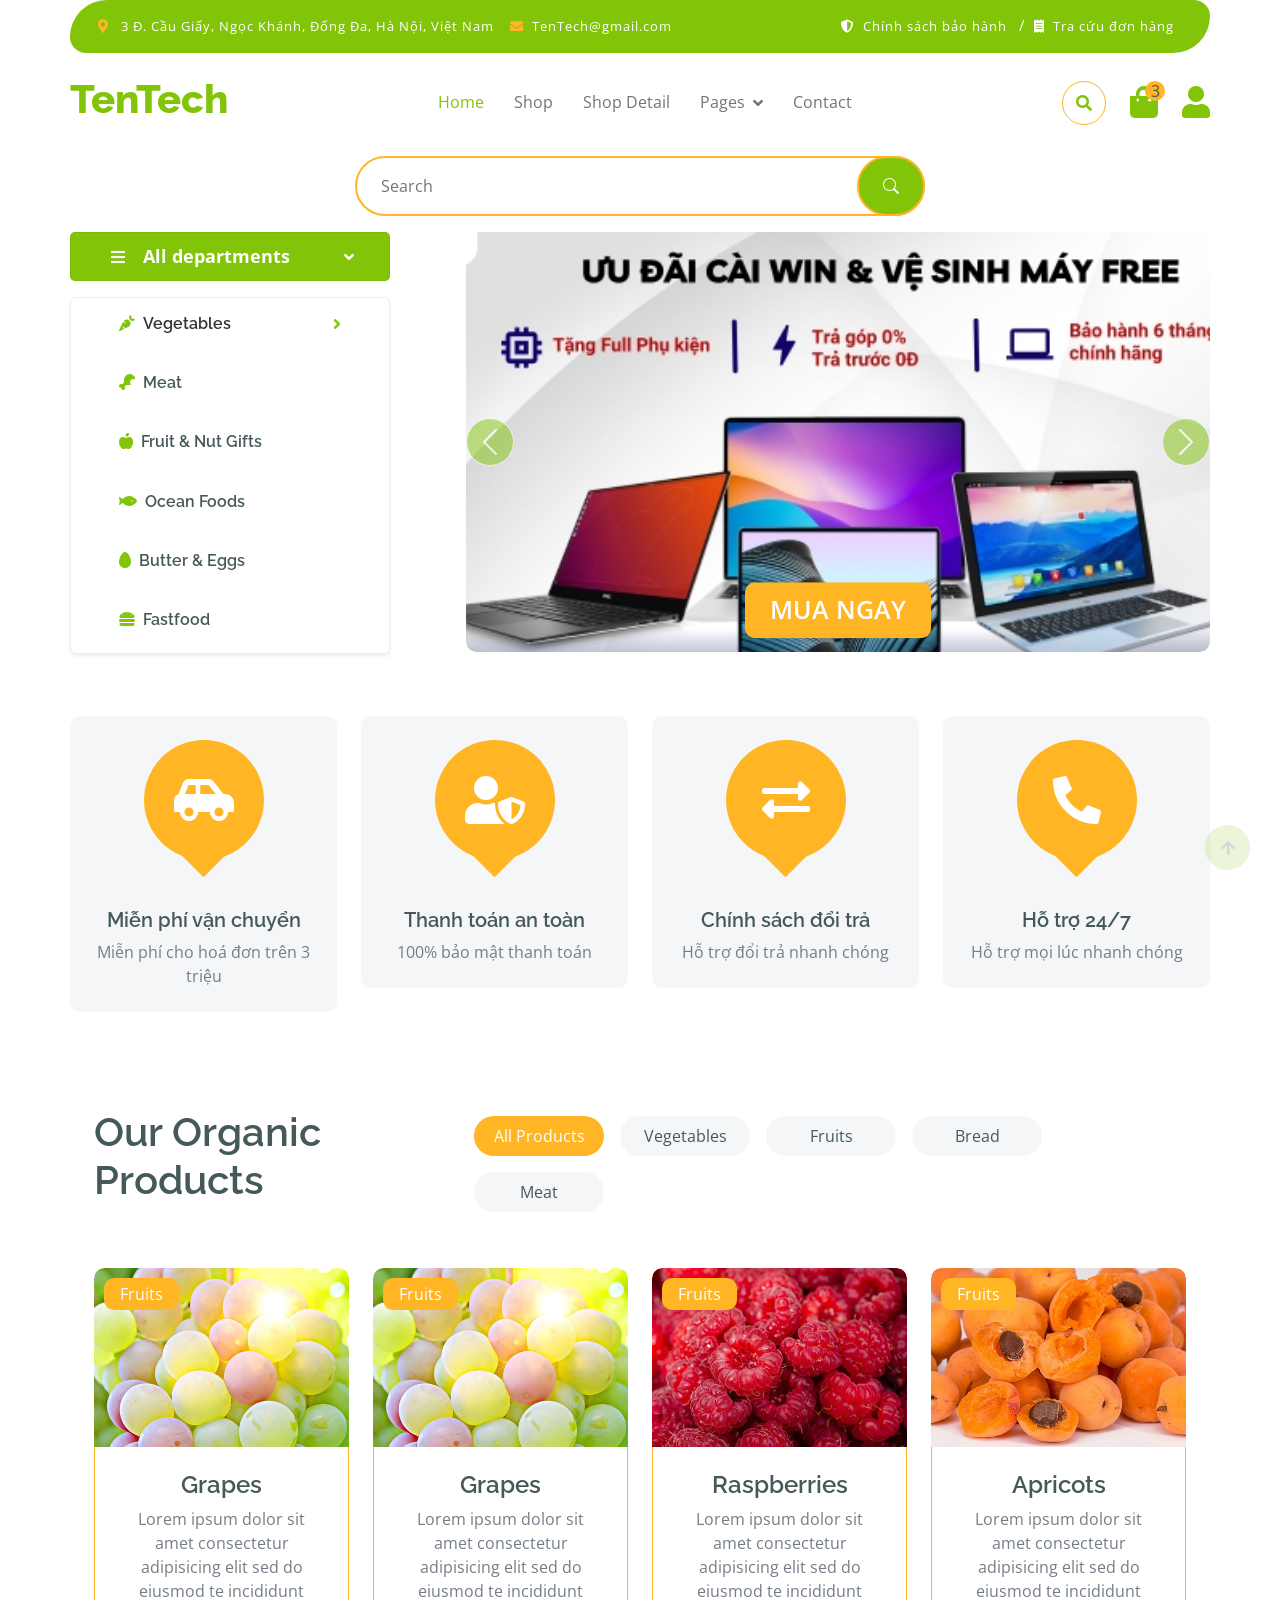
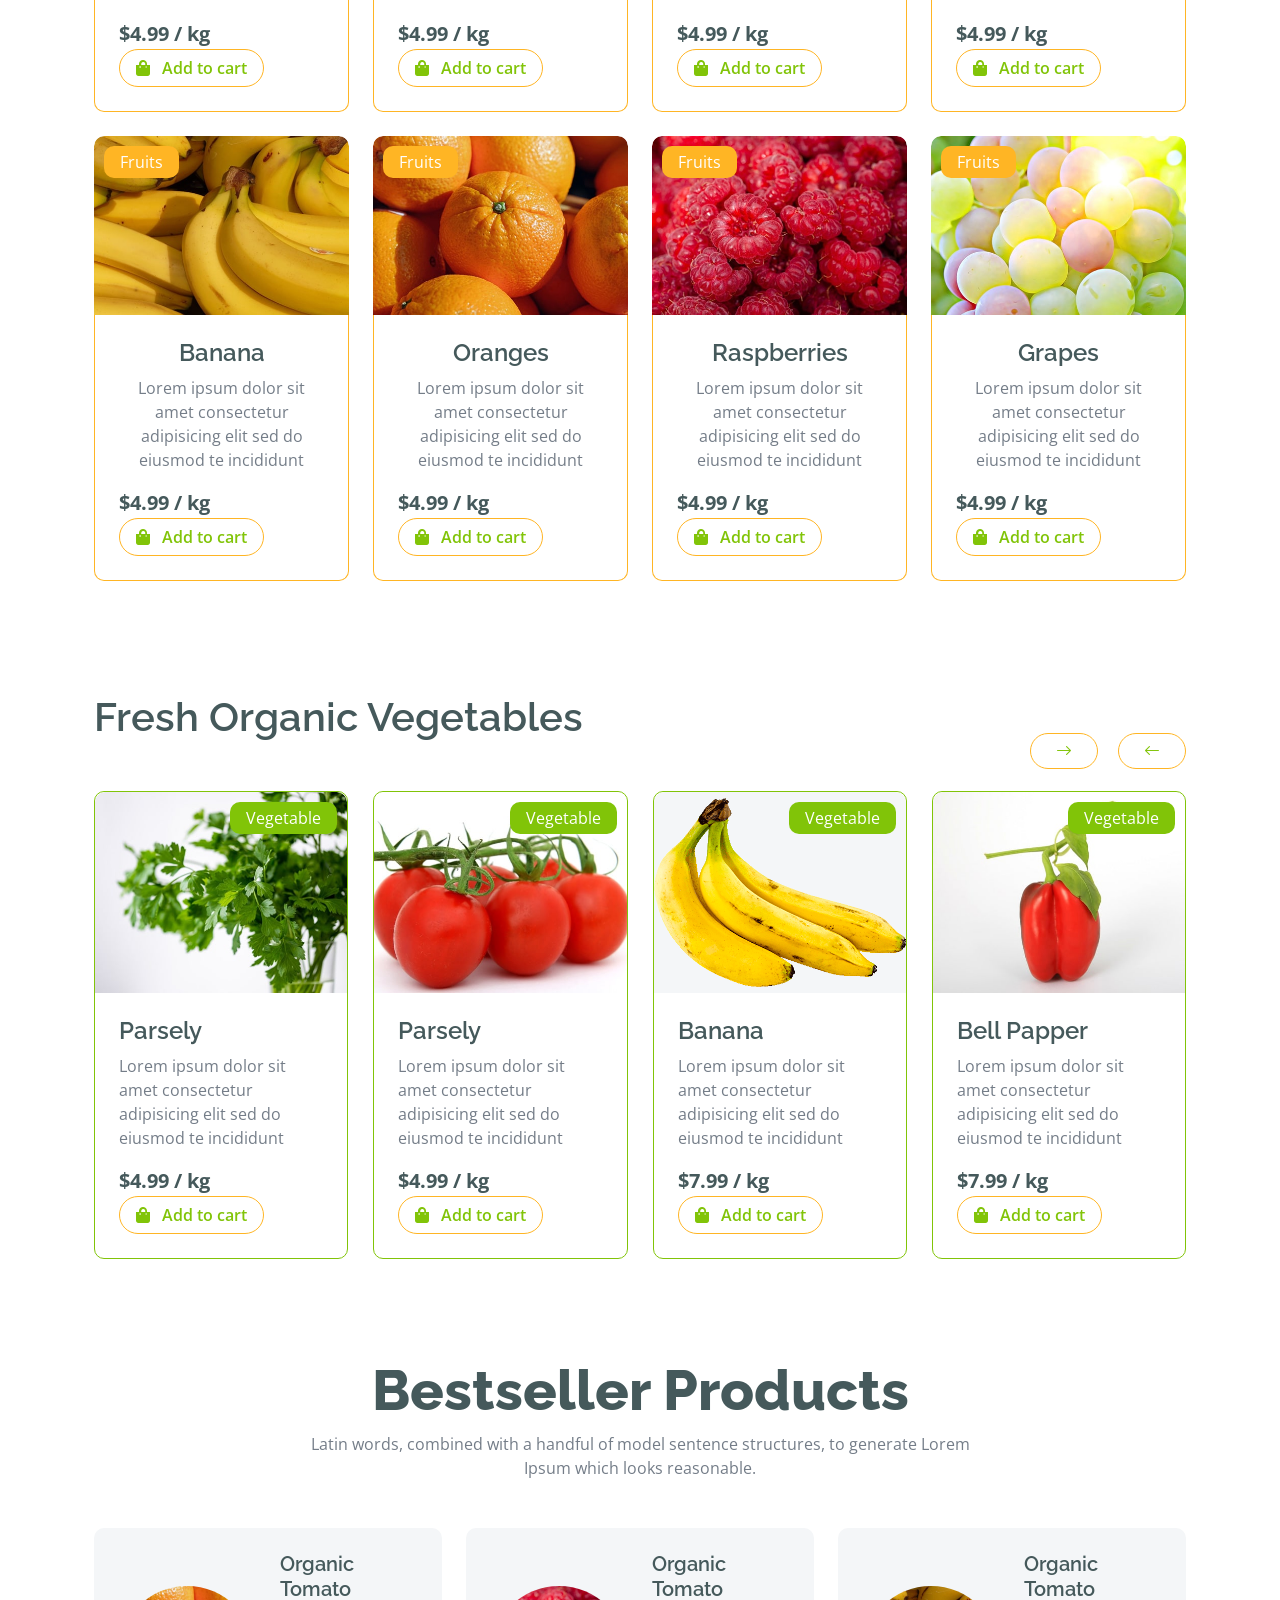
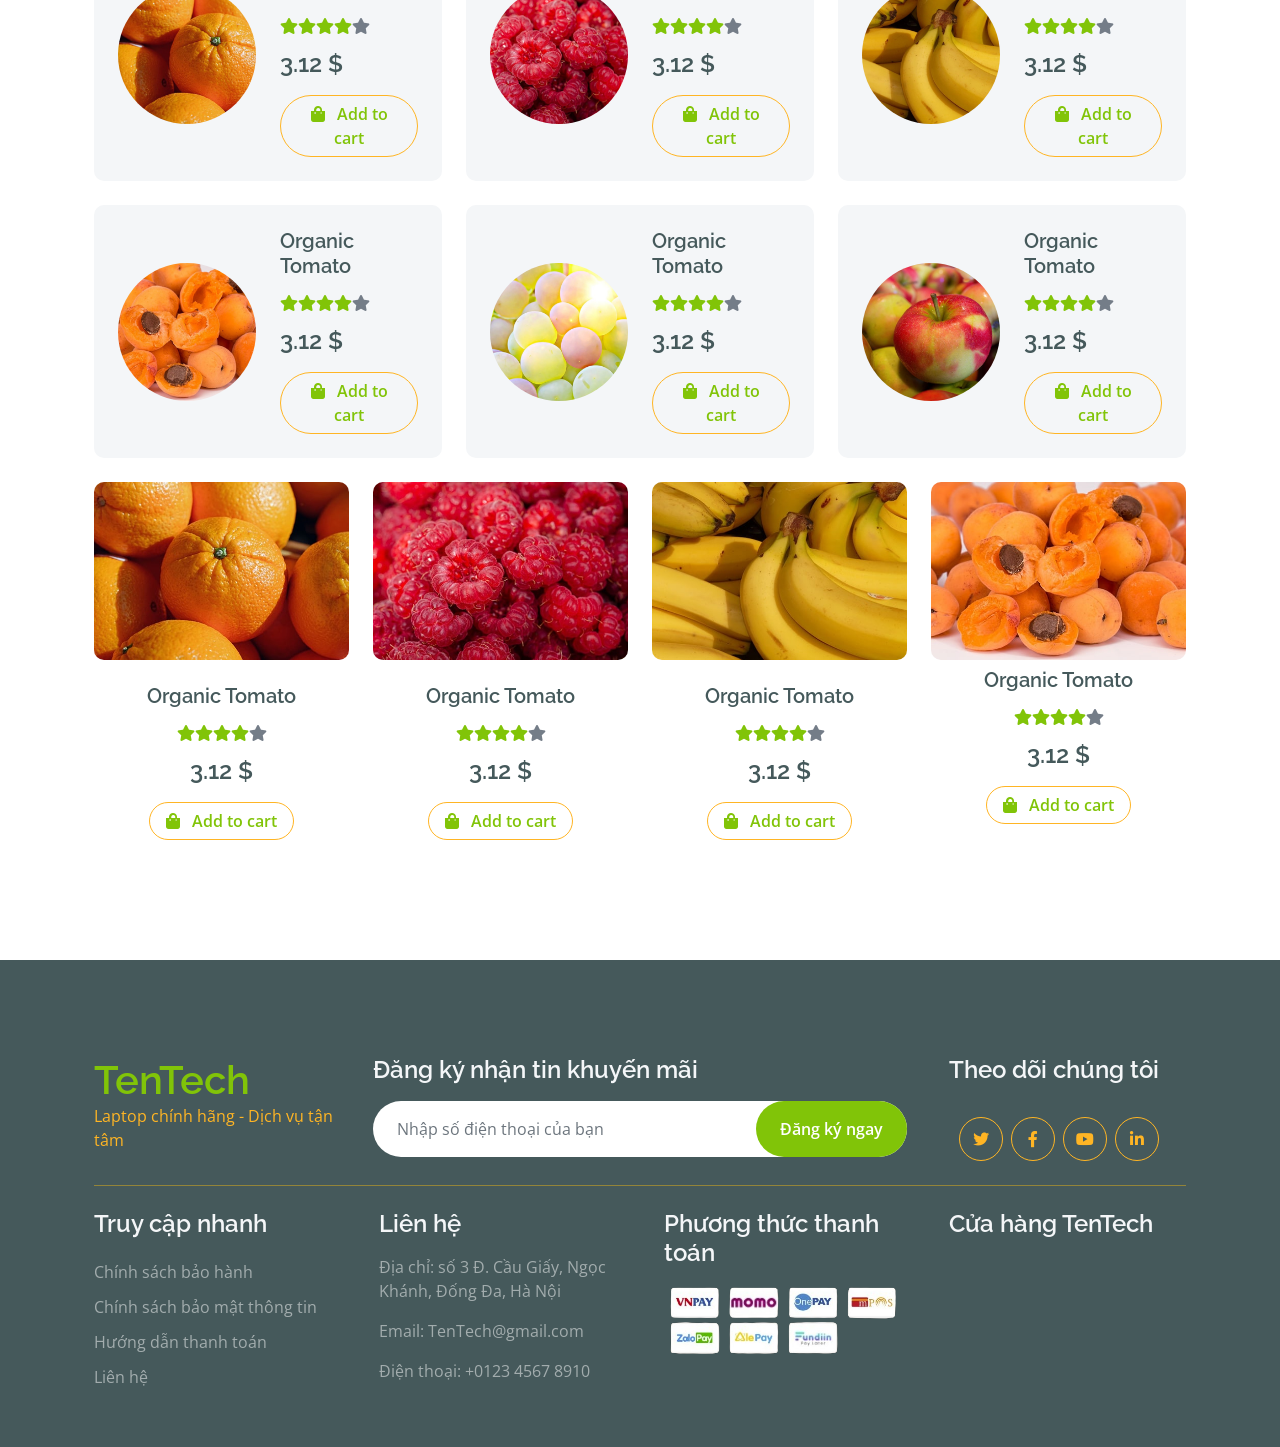
<file: code/frontend/index.html>
<!DOCTYPE html>
<html lang="en">

    <head>
        <meta charset="utf-8">
        <title>TenTech - Laptop chính hãng</title>
        <meta content="width=device-width, initial-scale=1.0" name="viewport">
        <meta content="" name="keywords">
        <meta content="" name="description">

        <!-- Google Web Fonts -->
        <link rel="preconnect" href="https://fonts.googleapis.com">
        <link rel="preconnect" href="https://fonts.gstatic.com" crossorigin>
        <link href="https://fonts.googleapis.com/css2?family=Open+Sans:wght@400;600&family=Raleway:wght@600;800&display=swap" rel="stylesheet"> 

        <!-- Icon Font Stylesheet -->
        <link rel="stylesheet" href="https://use.fontawesome.com/releases/v5.15.4/css/all.css"/>
        <link href="https://cdn.jsdelivr.net/npm/bootstrap-icons@1.4.1/font/bootstrap-icons.css" rel="stylesheet">
        <link href="https://cdn.jsdelivr.net/npm/bootstrap@5.3.2/dist/css/bootstrap.min.css" rel="stylesheet">
        <link rel="stylesheet" href="https://cdn.jsdelivr.net/npm/bootstrap-icons@1.10.5/font/bootstrap-icons.css">

        <!-- Libraries Stylesheet -->
        <link href="lib/lightbox/css/lightbox.min.css" rel="stylesheet">
        <link href="lib/owlcarousel/assets/owl.carousel.min.css" rel="stylesheet">


        <!-- Customized Bootstrap Stylesheet -->
        <link href="css/bootstrap.min.css" rel="stylesheet">

        <!-- Template Stylesheet -->
        <link href="css/style.css" rel="stylesheet">
    </head>

    <body>

        <!-- Spinner Start -->
        <div id="spinner" class="show w-100 vh-100 bg-white position-fixed translate-middle top-50 start-50  d-flex align-items-center justify-content-center">
            <div class="spinner-grow text-primary" role="status"></div>
        </div>
        <!-- Spinner End -->


        <!-- Navbar start -->
        <div class="container-fluid fixed-top">
            <div class="container topbar bg-primary d-none d-lg-block">
                <div class="d-flex justify-content-between">
                    <div class="top-info ps-2">
                        <small class="me-3"><i class="fas fa-map-marker-alt me-2 text-secondary"></i> <a href="https://www.google.com/maps/place/Tr%C6%B0%E1%BB%9Dng+%C4%90%E1%BA%A1i+H%E1%BB%8Dc+Giao+Th%C3%B4ng+V%E1%BA%ADn+T%E1%BA%A3i/@21.0281595,105.8008456,17z/data=!3m1!4b1!4m6!3m5!1s0x3135ab424a50fff9:0xbe3a7f3670c0a45f!8m2!3d21.0281545!4d105.8034205!16s%2Fm%2F0vb3l_2?hl=vi&entry=ttu&g_ep=EgoyMDI1MTEwMi4wIKXMDSoASAFQAw%3D%3D" class="text-white">3 Đ. Cầu Giấy, Ngọc Khánh, Đống Đa, Hà Nội, Việt Nam</a></small>
                        <small class="me-3"><i class="fas fa-envelope me-2 text-secondary"></i><a href="#" class="text-white">TenTech@gmail.com</a></small>
                    </div>
                    <div class="top-link pe-2">
                        <a href="warranty.html" class="text-white">
                            <small class="text-white mx-2">
                            <i class="fas fa-shield-alt me-1"></i> Chính sách bảo hành 
                            </small> /
                        </a>
                        <a href="#" class="text-white">
                            <small class="text-white mx-2">
                            <i class="fas fa-receipt me-1"></i> Tra cứu đơn hàng
                            </small>
                        </a>
                    </div>
                </div>
            </div>
            <div class="container px-0">
                <nav class="navbar navbar-light bg-white navbar-expand-xl">
                    <a href="index.html" class="navbar-brand"><h1 class="text-primary display-6">TenTech</h1></a>
                    <button class="navbar-toggler py-2 px-3" type="button" data-bs-toggle="collapse" data-bs-target="#navbarCollapse">
                        <span class="fa fa-bars text-primary"></span>
                    </button>
                    <div class="collapse navbar-collapse bg-white" id="navbarCollapse">
                        <div class="navbar-nav mx-auto">
                            <a href="index.html" class="nav-item nav-link active">Home</a>
                            <a href="shop.html" class="nav-item nav-link">Shop</a>
                            <a href="shop-detail.html" class="nav-item nav-link">Shop Detail</a>
                            <div class="nav-item dropdown">
                                <a href="#" class="nav-link dropdown-toggle" data-bs-toggle="dropdown">Pages</a>
                                <div class="dropdown-menu m-0 bg-secondary rounded-0">
                                    <a href="cart.html" class="dropdown-item">Cart</a>
                                    <a href="checkout.html" class="dropdown-item">Checkout</a>
                                    <a href="testimonial.html" class="dropdown-item">Testimonial</a>
                                    <a href="404.html" class="dropdown-item">404 Page</a>
                                </div>
                            </div>
                            <a href="contact.html" class="nav-item nav-link">Contact</a>
                        </div>
                        <div class="d-flex m-3 me-0">
                            <button class="btn-search btn border border-secondary btn-md-square rounded-circle bg-white me-4" data-bs-toggle="modal" data-bs-target="#searchModal"><i class="fas fa-search text-primary"></i></button>
                            <a href="#" class="position-relative me-4 my-auto">
                                <i class="fa fa-shopping-bag fa-2x"></i>
                                <span class="position-absolute bg-secondary rounded-circle d-flex align-items-center justify-content-center text-dark px-1" style="top: -5px; left: 15px; height: 20px; min-width: 20px;">3</span>
                            </a>
                            <a href="#" class="my-auto">
                                <i class="fas fa-user fa-2x"></i>
                            </a>
                        </div>
                    </div>
                </nav>
            </div>
        </div>
        <!-- Navbar End -->


        <!-- Hero Start -->
        <div class="container-fluid p-0 pt-1 px-5 pb-0 mb-5 hero-header">
            <div class="container p-0">
                <div class="mx-auto w-50 position-relative">
                    <input type="text" class="form-control border-2 border-secondary py-3 px-4 rounded-pill" placeholder="Search">
                    <button type="submit" class="btn btn-primary border-2 border-secondary py-3 px-4 position-absolute rounded-pill text-white h-100" style="top: 0; right: 0%;">
                        <i class="bi bi-search"></i>
                    </button>
                </div>


                <div class="row g-5 py-3 px-0">
                    <!-- Sidebar Start -->
                    <div class="col-lg-4">

                        <!-- START hero__categories style -->
                        <div class="hero__categories position-relative">
                            <div class="hero__categories__all d-flex align-items-center gap-2" id="categoriesToggle" aria-expanded="false" role="button" tabindex="0">
                                <i class="fa fa-bars text-primary"></i>
                                <span>All departments</span>
                                <i class="fa fa-angle-down ms-auto text-muted toggle-caret"></i>
                            </div>

                            <ul class="hero__categories__list list-unstyled m-0 p-0 mt-2 shadow-sm" id="categoriesList" aria-labelledby="categoriesToggle">
                            <li>
                                <div class="dropdown category-dropdown">
                                    <a href="#" class="h6 px-5 py-3 rounded bg-white mb-2 dropdown-toggle d-flex align-items-center justify-content-between js-has-sub" aria-expanded="false">
                                        <span><i class="fas fa-carrot text-primary me-2"></i>Vegetables</span>
                                        <i class="fas fa-angle-right text-primary toggle-submenu"></i>
                                    </a>

                                    <div class="dropdown-menu m-0 bg-secondary rounded-0 category-submenu">
                                        <a class="dropdown-item" href="#">Leafy Greens</a>
                                        <a class="dropdown-item" href="#">Root Vegetables</a>
                                        <a class="dropdown-item" href="#">Herbs</a>
                                        <a class="dropdown-item" href="#">Exotic</a>
                                    </div>
                                </div>
                            </li>
                            <li><a href="#" class="h6 px-5 py-3 rounded bg-white mb-2"><i class="fas fa-drumstick-bite text-primary me-2"></i>Meat</a></li>
                            <li><a href="#" class="h6 px-5 py-3 rounded bg-white mb-2"><i class="fas fa-apple-alt text-primary me-2"></i>Fruit &amp; Nut Gifts</a></li>
                            <li><a href="#" class="h6 px-5 py-3 rounded bg-white mb-2"><i class="fas fa-fish text-primary me-2"></i>Ocean Foods</a></li>
                            <li><a href="#" class="h6 px-5 py-3 rounded bg-white mb-2"><i class="fas fa-egg text-primary me-2"></i>Butter &amp; Eggs</a></li>
                            <li><a href="#" class="h6 px-5 py-3 rounded bg-white mb-2"><i class="fas fa-hamburger text-primary me-2"></i>Fastfood</a></li>
                            </ul>
                        </div>
                    <!-- </div> -->
                    </div>
                    <!-- Sidebar End -->
                    
    
                    <div class="col-lg-8">
                        <div id="carouselId" class="carousel slide position-relative" data-bs-ride="carousel">
                            <div class="carousel-inner rounded" role="listbox">
                                <div class="carousel-item active rounded">
                                    <img src="img/banner-4.png" class="img-fluid w-100 rounded" style="height: 55vh; object-fit: cover;" alt="First slide">
                                    <a href="shop.html" class="btn px-4 py-2 text-white rounded">MUA NGAY</a>
                                </div>
                                <div class="carousel-item rounded">
                                    <img src="img/banner-1.jpg" class="img-fluid w-100 rounded" style="height: 55vh; object-fit: cover;" alt="Second slide">
                                    <a href="shop.html" class="btn px-4 py-2 text-white rounded">MUA NGAY</a>
                                </div>
                                <div class="carousel-item rounded">
                                    <img src="img/banner-3.jpg" class="img-fluid w-100 rounded" style="height: 55vh; object-fit: cover;" alt="Second slide">
                                    <a href="shop.html" class="btn px-4 py-2 text-white rounded">MUA NGAY</a>
                                </div>
                            </div>
                            <button class="carousel-control-prev" type="button" data-bs-target="#carouselId" data-bs-slide="prev">
                                <span class="carousel-control-prev-icon" aria-hidden="true"></span>
                                <span class="visually-hidden">Previous</span>
                            </button>
                            <button class="carousel-control-next" type="button" data-bs-target="#carouselId" data-bs-slide="next">
                                <span class="carousel-control-next-icon" aria-hidden="true"></span>
                                <span class="visually-hidden">Next</span>
                            </button>
                        </div>
                    </div>
                </div>
            </div>
        </div>
        <!-- Hero End -->


        <!-- Featurs Section Start -->
        <div class="container-fluid featurs p-0">
            <div class="container p-0">
                <div class="row g-4">
                    <div class="col-md-6 col-lg-3">
                        <div class="featurs-item text-center rounded bg-light p-4">
                            <div class="featurs-icon btn-square rounded-circle bg-secondary mb-5 mx-auto">
                                <i class="fas fa-car-side fa-3x text-white"></i>
                            </div>
                            <div class="featurs-content text-center">
                                <h5>Miễn phí vận chuyển</h5>
                                <p class="mb-0">Miễn phí cho hoá đơn trên 3 triệu</p>
                            </div>
                        </div>
                    </div>
                    <div class="col-md-6 col-lg-3">
                        <div class="featurs-item text-center rounded bg-light p-4">
                            <div class="featurs-icon btn-square rounded-circle bg-secondary mb-5 mx-auto">
                                <i class="fas fa-user-shield fa-3x text-white"></i>
                            </div>
                            <div class="featurs-content text-center">
                                <h5>Thanh toán an toàn</h5>
                                <p class="mb-0">100% bảo mật thanh toán</p>
                            </div>
                        </div>
                    </div>
                    <div class="col-md-6 col-lg-3">
                        <div class="featurs-item text-center rounded bg-light p-4">
                            <div class="featurs-icon btn-square rounded-circle bg-secondary mb-5 mx-auto">
                                <i class="fas fa-exchange-alt fa-3x text-white"></i>
                            </div>
                            <div class="featurs-content text-center">
                                <h5>Chính sách đổi trả</h5>
                                <p class="mb-0">Hỗ trợ đổi trả nhanh chóng</p>
                            </div>
                        </div>
                    </div>
                    <div class="col-md-6 col-lg-3">
                        <div class="featurs-item text-center rounded bg-light p-4">
                            <div class="featurs-icon btn-square rounded-circle bg-secondary mb-5 mx-auto">
                                <i class="fa fa-phone-alt fa-3x text-white"></i>
                            </div>
                            <div class="featurs-content text-center">
                                <h5>Hỗ trợ 24/7</h5>
                                <p class="mb-0">Hỗ trợ mọi lúc nhanh chóng</p>
                            </div>
                        </div>
                    </div>
                </div>
            </div>
        </div>
        <!-- Featurs Section End -->


        <!-- Fruits Shop Start-->
        <div class="container-fluid fruite pt-5">
            <div class="container py-5">
                <div class="tab-class text-center">
                    <div class="row g-4">
                        <div class="col-lg-4 text-start">
                            <h1>Our Organic Products</h1>
                        </div>
                        <div class="col-lg-8 text-end">
                            <ul class="nav nav-pills d-inline-flex text-center mb-5">
                                <li class="nav-item">
                                    <a class="d-flex m-2 py-2 bg-light rounded-pill active" data-bs-toggle="pill" href="#tab-1">
                                        <span class="text-dark" style="width: 130px;">All Products</span>
                                    </a>
                                </li>
                                <li class="nav-item">
                                    <a class="d-flex py-2 m-2 bg-light rounded-pill" data-bs-toggle="pill" href="#tab-2">
                                        <span class="text-dark" style="width: 130px;">Vegetables</span>
                                    </a>
                                </li>
                                <li class="nav-item">
                                    <a class="d-flex m-2 py-2 bg-light rounded-pill" data-bs-toggle="pill" href="#tab-3">
                                        <span class="text-dark" style="width: 130px;">Fruits</span>
                                    </a>
                                </li>
                                <li class="nav-item">
                                    <a class="d-flex m-2 py-2 bg-light rounded-pill" data-bs-toggle="pill" href="#tab-4">
                                        <span class="text-dark" style="width: 130px;">Bread</span>
                                    </a>
                                </li>
                                <li class="nav-item">
                                    <a class="d-flex m-2 py-2 bg-light rounded-pill" data-bs-toggle="pill" href="#tab-5">
                                        <span class="text-dark" style="width: 130px;">Meat</span>
                                    </a>
                                </li>
                            </ul>
                        </div>
                    </div>
                    <div class="tab-content">
                        <div id="tab-1" class="tab-pane fade show p-0 active">
                            <div class="row g-4">
                                <div class="col-lg-12">
                                    <div class="row g-4">
                                        <div class="col-md-6 col-lg-4 col-xl-3">
                                            <div class="rounded position-relative fruite-item">
                                                <div class="fruite-img">
                                                    <img src="img/fruite-item-5.jpg" class="img-fluid w-100 rounded-top" alt="">
                                                </div>
                                                <div class="text-white bg-secondary px-3 py-1 rounded position-absolute" style="top: 10px; left: 10px;">Fruits</div>
                                                <div class="p-4 border border-secondary border-top-0 rounded-bottom">
                                                    <h4>Grapes</h4>
                                                    <p>Lorem ipsum dolor sit amet consectetur adipisicing elit sed do eiusmod te incididunt</p>
                                                    <div class="d-flex justify-content-between flex-lg-wrap">
                                                        <p class="text-dark fs-5 fw-bold mb-0">$4.99 / kg</p>
                                                        <a href="#" class="btn border border-secondary rounded-pill px-3 text-primary"><i class="fa fa-shopping-bag me-2 text-primary"></i> Add to cart</a>
                                                    </div>
                                                </div>
                                            </div>
                                        </div>
                                        <div class="col-md-6 col-lg-4 col-xl-3">
                                            <div class="rounded position-relative fruite-item">
                                                <div class="fruite-img">
                                                    <img src="img/fruite-item-5.jpg" class="img-fluid w-100 rounded-top" alt="">
                                                </div>
                                                <div class="text-white bg-secondary px-3 py-1 rounded position-absolute" style="top: 10px; left: 10px;">Fruits</div>
                                                <div class="p-4 border border-secondary border-top-0 rounded-bottom">
                                                    <h4>Grapes</h4>
                                                    <p>Lorem ipsum dolor sit amet consectetur adipisicing elit sed do eiusmod te incididunt</p>
                                                    <div class="d-flex justify-content-between flex-lg-wrap">
                                                        <p class="text-dark fs-5 fw-bold mb-0">$4.99 / kg</p>
                                                        <a href="#" class="btn border border-secondary rounded-pill px-3 text-primary"><i class="fa fa-shopping-bag me-2 text-primary"></i> Add to cart</a>
                                                    </div>
                                                </div>
                                            </div>
                                        </div>
                                        <div class="col-md-6 col-lg-4 col-xl-3">
                                            <div class="rounded position-relative fruite-item">
                                                <div class="fruite-img">
                                                    <img src="img/fruite-item-2.jpg" class="img-fluid w-100 rounded-top" alt="">
                                                </div>
                                                <div class="text-white bg-secondary px-3 py-1 rounded position-absolute" style="top: 10px; left: 10px;">Fruits</div>
                                                <div class="p-4 border border-secondary border-top-0 rounded-bottom">
                                                    <h4>Raspberries</h4>
                                                    <p>Lorem ipsum dolor sit amet consectetur adipisicing elit sed do eiusmod te incididunt</p>
                                                    <div class="d-flex justify-content-between flex-lg-wrap">
                                                        <p class="text-dark fs-5 fw-bold mb-0">$4.99 / kg</p>
                                                        <a href="#" class="btn border border-secondary rounded-pill px-3 text-primary"><i class="fa fa-shopping-bag me-2 text-primary"></i> Add to cart</a>
                                                    </div>
                                                </div>
                                            </div>
                                        </div>
                                        <div class="col-md-6 col-lg-4 col-xl-3">
                                            <div class="rounded position-relative fruite-item">
                                                <div class="fruite-img">
                                                    <img src="img/fruite-item-4.jpg" class="img-fluid w-100 rounded-top" alt="">
                                                </div>
                                                <div class="text-white bg-secondary px-3 py-1 rounded position-absolute" style="top: 10px; left: 10px;">Fruits</div>
                                                <div class="p-4 border border-secondary border-top-0 rounded-bottom">
                                                    <h4>Apricots</h4>
                                                    <p>Lorem ipsum dolor sit amet consectetur adipisicing elit sed do eiusmod te incididunt</p>
                                                    <div class="d-flex justify-content-between flex-lg-wrap">
                                                        <p class="text-dark fs-5 fw-bold mb-0">$4.99 / kg</p>
                                                        <a href="#" class="btn border border-secondary rounded-pill px-3 text-primary"><i class="fa fa-shopping-bag me-2 text-primary"></i> Add to cart</a>
                                                    </div>
                                                </div>
                                            </div>
                                        </div>
                                        <div class="col-md-6 col-lg-4 col-xl-3">
                                            <div class="rounded position-relative fruite-item">
                                                <div class="fruite-img">
                                                    <img src="img/fruite-item-3.jpg" class="img-fluid w-100 rounded-top" alt="">
                                                </div>
                                                <div class="text-white bg-secondary px-3 py-1 rounded position-absolute" style="top: 10px; left: 10px;">Fruits</div>
                                                <div class="p-4 border border-secondary border-top-0 rounded-bottom">
                                                    <h4>Banana</h4>
                                                    <p>Lorem ipsum dolor sit amet consectetur adipisicing elit sed do eiusmod te incididunt</p>
                                                    <div class="d-flex justify-content-between flex-lg-wrap">
                                                        <p class="text-dark fs-5 fw-bold mb-0">$4.99 / kg</p>
                                                        <a href="#" class="btn border border-secondary rounded-pill px-3 text-primary"><i class="fa fa-shopping-bag me-2 text-primary"></i> Add to cart</a>
                                                    </div>
                                                </div>
                                            </div>
                                        </div>
                                        <div class="col-md-6 col-lg-4 col-xl-3">
                                            <div class="rounded position-relative fruite-item">
                                                <div class="fruite-img">
                                                    <img src="img/fruite-item-1.jpg" class="img-fluid w-100 rounded-top" alt="">
                                                </div>
                                                <div class="text-white bg-secondary px-3 py-1 rounded position-absolute" style="top: 10px; left: 10px;">Fruits</div>
                                                <div class="p-4 border border-secondary border-top-0 rounded-bottom">
                                                    <h4>Oranges</h4>
                                                    <p>Lorem ipsum dolor sit amet consectetur adipisicing elit sed do eiusmod te incididunt</p>
                                                    <div class="d-flex justify-content-between flex-lg-wrap">
                                                        <p class="text-dark fs-5 fw-bold mb-0">$4.99 / kg</p>
                                                        <a href="#" class="btn border border-secondary rounded-pill px-3 text-primary"><i class="fa fa-shopping-bag me-2 text-primary"></i> Add to cart</a>
                                                    </div>
                                                </div>
                                            </div>
                                        </div>
                                        <div class="col-md-6 col-lg-4 col-xl-3">
                                            <div class="rounded position-relative fruite-item">
                                                <div class="fruite-img">
                                                    <img src="img/fruite-item-2.jpg" class="img-fluid w-100 rounded-top" alt="">
                                                </div>
                                                <div class="text-white bg-secondary px-3 py-1 rounded position-absolute" style="top: 10px; left: 10px;">Fruits</div>
                                                <div class="p-4 border border-secondary border-top-0 rounded-bottom">
                                                    <h4>Raspberries</h4>
                                                    <p>Lorem ipsum dolor sit amet consectetur adipisicing elit sed do eiusmod te incididunt</p>
                                                    <div class="d-flex justify-content-between flex-lg-wrap">
                                                        <p class="text-dark fs-5 fw-bold mb-0">$4.99 / kg</p>
                                                        <a href="#" class="btn border border-secondary rounded-pill px-3 text-primary"><i class="fa fa-shopping-bag me-2 text-primary"></i> Add to cart</a>
                                                    </div>
                                                </div>
                                            </div>
                                        </div>
                                        <div class="col-md-6 col-lg-4 col-xl-3">
                                            <div class="rounded position-relative fruite-item">
                                                <div class="fruite-img">
                                                    <img src="img/fruite-item-5.jpg" class="img-fluid w-100 rounded-top" alt="">
                                                </div>
                                                <div class="text-white bg-secondary px-3 py-1 rounded position-absolute" style="top: 10px; left: 10px;">Fruits</div>
                                                <div class="p-4 border border-secondary border-top-0 rounded-bottom">
                                                    <h4>Grapes</h4>
                                                    <p>Lorem ipsum dolor sit amet consectetur adipisicing elit sed do eiusmod te incididunt</p>
                                                    <div class="d-flex justify-content-between flex-lg-wrap">
                                                        <p class="text-dark fs-5 fw-bold mb-0">$4.99 / kg</p>
                                                        <a href="#" class="btn border border-secondary rounded-pill px-3 text-primary"><i class="fa fa-shopping-bag me-2 text-primary"></i> Add to cart</a>
                                                    </div>
                                                </div>
                                            </div>
                                        </div>
                                    </div>
                                </div>
                            </div>
                        </div>
                        <div id="tab-2" class="tab-pane fade show p-0">
                            <div class="row g-4">
                                <div class="col-lg-12">
                                    <div class="row g-4">
                                        <div class="col-md-6 col-lg-4 col-xl-3">
                                            <div class="rounded position-relative fruite-item">
                                                <div class="fruite-img">
                                                    <img src="img/fruite-item-5.jpg" class="img-fluid w-100 rounded-top" alt="">
                                                </div>
                                                <div class="text-white bg-secondary px-3 py-1 rounded position-absolute" style="top: 10px; left: 10px;">Fruits</div>
                                                <div class="p-4 border border-secondary border-top-0 rounded-bottom">
                                                    <h4>Grapes</h4>
                                                    <p>Lorem ipsum dolor sit amet consectetur adipisicing elit sed do eiusmod te incididunt</p>
                                                    <div class="d-flex justify-content-between flex-lg-wrap">
                                                        <p class="text-dark fs-5 fw-bold mb-0">$4.99 / kg</p>
                                                        <a href="#" class="btn border border-secondary rounded-pill px-3 text-primary"><i class="fa fa-shopping-bag me-2 text-primary"></i> Add to cart</a>
                                                    </div>
                                                </div>
                                            </div>
                                        </div>
                                        <div class="col-md-6 col-lg-4 col-xl-3">
                                            <div class="rounded position-relative fruite-item">
                                                <div class="fruite-img">
                                                    <img src="img/fruite-item-2.jpg" class="img-fluid w-100 rounded-top" alt="">
                                                </div>
                                                <div class="text-white bg-secondary px-3 py-1 rounded position-absolute" style="top: 10px; left: 10px;">Fruits</div>
                                                <div class="p-4 border border-secondary border-top-0 rounded-bottom">
                                                    <h4>Raspberries</h4>
                                                    <p>Lorem ipsum dolor sit amet consectetur adipisicing elit sed do eiusmod te incididunt</p>
                                                    <div class="d-flex justify-content-between flex-lg-wrap">
                                                        <p class="text-dark fs-5 fw-bold mb-0">$4.99 / kg</p>
                                                        <a href="#" class="btn border border-secondary rounded-pill px-3 text-primary"><i class="fa fa-shopping-bag me-2 text-primary"></i> Add to cart</a>
                                                    </div>
                                                </div>
                                            </div>
                                        </div>
                                    </div>
                                </div>
                            </div>
                        </div>
                        <div id="tab-3" class="tab-pane fade show p-0">
                            <div class="row g-4">
                                <div class="col-lg-12">
                                    <div class="row g-4">
                                        <div class="col-md-6 col-lg-4 col-xl-3">
                                            <div class="rounded position-relative fruite-item">
                                                <div class="fruite-img">
                                                    <img src="img/fruite-item-1.jpg" class="img-fluid w-100 rounded-top" alt="">
                                                </div>
                                                <div class="text-white bg-secondary px-3 py-1 rounded position-absolute" style="top: 10px; left: 10px;">Fruits</div>
                                                <div class="p-4 border border-secondary border-top-0 rounded-bottom">
                                                    <h4>Oranges</h4>
                                                    <p>Lorem ipsum dolor sit amet consectetur adipisicing elit sed do eiusmod te incididunt</p>
                                                    <div class="d-flex justify-content-between flex-lg-wrap">
                                                        <p class="text-dark fs-5 fw-bold mb-0">$4.99 / kg</p>
                                                        <a href="#" class="btn border border-secondary rounded-pill px-3 text-primary"><i class="fa fa-shopping-bag me-2 text-primary"></i> Add to cart</a>
                                                    </div>
                                                </div>
                                            </div>
                                        </div>
                                        <div class="col-md-6 col-lg-4 col-xl-3">
                                            <div class="rounded position-relative fruite-item">
                                                <div class="fruite-img">
                                                    <img src="img/fruite-item-6.jpg" class="img-fluid w-100 rounded-top" alt="">
                                                </div>
                                                <div class="text-white bg-secondary px-3 py-1 rounded position-absolute" style="top: 10px; left: 10px;">Fruits</div>
                                                <div class="p-4 border border-secondary border-top-0 rounded-bottom">
                                                    <h4>Apple</h4>
                                                    <p>Lorem ipsum dolor sit amet consectetur adipisicing elit sed do eiusmod te incididunt</p>
                                                    <div class="d-flex justify-content-between flex-lg-wrap">
                                                        <p class="text-dark fs-5 fw-bold mb-0">$4.99 / kg</p>
                                                        <a href="#" class="btn border border-secondary rounded-pill px-3 text-primary"><i class="fa fa-shopping-bag me-2 text-primary"></i> Add to cart</a>
                                                    </div>
                                                </div>
                                            </div>
                                        </div>
                                    </div>
                                </div>
                            </div>
                        </div>
                        <div id="tab-4" class="tab-pane fade show p-0">
                            <div class="row g-4">
                                <div class="col-lg-12">
                                    <div class="row g-4">
                                        <div class="col-md-6 col-lg-4 col-xl-3">
                                            <div class="rounded position-relative fruite-item">
                                                <div class="fruite-img">
                                                    <img src="img/fruite-item-5.jpg" class="img-fluid w-100 rounded-top" alt="">
                                                </div>
                                                <div class="text-white bg-secondary px-3 py-1 rounded position-absolute" style="top: 10px; left: 10px;">Fruits</div>
                                                <div class="p-4 border border-secondary border-top-0 rounded-bottom">
                                                    <h4>Grapes</h4>
                                                    <p>Lorem ipsum dolor sit amet consectetur adipisicing elit sed do eiusmod te incididunt</p>
                                                    <div class="d-flex justify-content-between flex-lg-wrap">
                                                        <p class="text-dark fs-5 fw-bold mb-0">$4.99 / kg</p>
                                                        <a href="#" class="btn border border-secondary rounded-pill px-3 text-primary"><i class="fa fa-shopping-bag me-2 text-primary"></i> Add to cart</a>
                                                    </div>
                                                </div>
                                            </div>
                                        </div>
                                        <div class="col-md-6 col-lg-4 col-xl-3">
                                            <div class="rounded position-relative fruite-item">
                                                <div class="fruite-img">
                                                    <img src="img/fruite-item-4.jpg" class="img-fluid w-100 rounded-top" alt="">
                                                </div>
                                                <div class="text-white bg-secondary px-3 py-1 rounded position-absolute" style="top: 10px; left: 10px;">Fruits</div>
                                                <div class="p-4 border border-secondary border-top-0 rounded-bottom">
                                                    <h4>Apricots</h4>
                                                    <p>Lorem ipsum dolor sit amet consectetur adipisicing elit sed do eiusmod te incididunt</p>
                                                    <div class="d-flex justify-content-between flex-lg-wrap">
                                                        <p class="text-dark fs-5 fw-bold mb-0">$4.99 / kg</p>
                                                        <a href="#" class="btn border border-secondary rounded-pill px-3 text-primary"><i class="fa fa-shopping-bag me-2 text-primary"></i> Add to cart</a>
                                                    </div>
                                                </div>
                                            </div>
                                        </div>
                                    </div>
                                </div>
                            </div>
                        </div>
                        <div id="tab-5" class="tab-pane fade show p-0">
                            <div class="row g-4">
                                <div class="col-lg-12">
                                    <div class="row g-4">
                                        <div class="col-md-6 col-lg-4 col-xl-3">
                                            <div class="rounded position-relative fruite-item">
                                                <div class="fruite-img">
                                                    <img src="img/fruite-item-3.jpg" class="img-fluid w-100 rounded-top" alt="">
                                                </div>
                                                <div class="text-white bg-secondary px-3 py-1 rounded position-absolute" style="top: 10px; left: 10px;">Fruits</div>
                                                <div class="p-4 border border-secondary border-top-0 rounded-bottom">
                                                    <h4>Banana</h4>
                                                    <p>Lorem ipsum dolor sit amet consectetur adipisicing elit sed do eiusmod te incididunt</p>
                                                    <div class="d-flex justify-content-between flex-lg-wrap">
                                                        <p class="text-dark fs-5 fw-bold mb-0">$4.99 / kg</p>
                                                        <a href="#" class="btn border border-secondary rounded-pill px-3 text-primary"><i class="fa fa-shopping-bag me-2 text-primary"></i> Add to cart</a>
                                                    </div>
                                                </div>
                                            </div>
                                        </div>
                                        <div class="col-md-6 col-lg-4 col-xl-3">
                                            <div class="rounded position-relative fruite-item">
                                                <div class="fruite-img">
                                                    <img src="img/fruite-item-2.jpg" class="img-fluid w-100 rounded-top" alt="">
                                                </div>
                                                <div class="text-white bg-secondary px-3 py-1 rounded position-absolute" style="top: 10px; left: 10px;">Fruits</div>
                                                <div class="p-4 border border-secondary border-top-0 rounded-bottom">
                                                    <h4>Raspberries</h4>
                                                    <p>Lorem ipsum dolor sit amet consectetur adipisicing elit sed do eiusmod te incididunt</p>
                                                    <div class="d-flex justify-content-between flex-lg-wrap">
                                                        <p class="text-dark fs-5 fw-bold mb-0">$4.99 / kg</p>
                                                        <a href="#" class="btn border border-secondary rounded-pill px-3 text-primary"><i class="fa fa-shopping-bag me-2 text-primary"></i> Add to cart</a>
                                                    </div>
                                                </div>
                                            </div>
                                        </div>
                                        <div class="col-md-6 col-lg-4 col-xl-3">
                                            <div class="rounded position-relative fruite-item">
                                                <div class="fruite-img">
                                                    <img src="img/fruite-item-1.jpg" class="img-fluid w-100 rounded-top" alt="">
                                                </div>
                                                <div class="text-white bg-secondary px-3 py-1 rounded position-absolute" style="top: 10px; left: 10px;">Fruits</div>
                                                <div class="p-4 border border-secondary border-top-0 rounded-bottom">
                                                    <h4>Oranges</h4>
                                                    <p>Lorem ipsum dolor sit amet consectetur adipisicing elit sed do eiusmod te incididunt</p>
                                                    <div class="d-flex justify-content-between flex-lg-wrap">
                                                        <p class="text-dark fs-5 fw-bold mb-0">$4.99 / kg</p>
                                                        <a href="#" class="btn border border-secondary rounded-pill px-3 text-primary"><i class="fa fa-shopping-bag me-2 text-primary"></i> Add to cart</a>
                                                    </div>
                                                </div>
                                            </div>
                                        </div>
                                    </div>
                                </div>
                            </div>
                        </div>
                    </div>
                </div>      
            </div>
        </div>
        <!-- Fruits Shop End-->



        <!-- Vesitable Shop Start-->
        <div class="container-fluid vesitable pt-3">
            <div class="container py-5">
                <h1 class="mb-0">Fresh Organic Vegetables</h1>
                <div class="owl-carousel vegetable-carousel justify-content-center">
                    <div class="border border-primary rounded position-relative vesitable-item">
                        <div class="vesitable-img">
                            <img src="img/vegetable-item-6.jpg" class="img-fluid w-100 rounded-top" alt="">
                        </div>
                        <div class="text-white bg-primary px-3 py-1 rounded position-absolute" style="top: 10px; right: 10px;">Vegetable</div>
                        <div class="p-4 rounded-bottom">
                            <h4>Parsely</h4>
                            <p>Lorem ipsum dolor sit amet consectetur adipisicing elit sed do eiusmod te incididunt</p>
                            <div class="d-flex justify-content-between flex-lg-wrap">
                                <p class="text-dark fs-5 fw-bold mb-0">$4.99 / kg</p>
                                <a href="#" class="btn border border-secondary rounded-pill px-3 text-primary"><i class="fa fa-shopping-bag me-2 text-primary"></i> Add to cart</a>
                            </div>
                        </div>
                    </div>
                    <div class="border border-primary rounded position-relative vesitable-item">
                        <div class="vesitable-img">
                            <img src="img/vegetable-item-1.jpg" class="img-fluid w-100 rounded-top" alt="">
                        </div>
                        <div class="text-white bg-primary px-3 py-1 rounded position-absolute" style="top: 10px; right: 10px;">Vegetable</div>
                        <div class="p-4 rounded-bottom">
                            <h4>Parsely</h4>
                            <p>Lorem ipsum dolor sit amet consectetur adipisicing elit sed do eiusmod te incididunt</p>
                            <div class="d-flex justify-content-between flex-lg-wrap">
                                <p class="text-dark fs-5 fw-bold mb-0">$4.99 / kg</p>
                                <a href="#" class="btn border border-secondary rounded-pill px-3 text-primary"><i class="fa fa-shopping-bag me-2 text-primary"></i> Add to cart</a>
                            </div>
                        </div>
                    </div>
                    <div class="border border-primary rounded position-relative vesitable-item">
                        <div class="vesitable-img">
                            <img src="img/vegetable-item-3.png" class="img-fluid w-100 rounded-top bg-light" alt="">
                        </div>
                        <div class="text-white bg-primary px-3 py-1 rounded position-absolute" style="top: 10px; right: 10px;">Vegetable</div>
                        <div class="p-4 rounded-bottom">
                            <h4>Banana</h4>
                            <p>Lorem ipsum dolor sit amet consectetur adipisicing elit sed do eiusmod te incididunt</p>
                            <div class="d-flex justify-content-between flex-lg-wrap">
                                <p class="text-dark fs-5 fw-bold mb-0">$7.99 / kg</p>
                                <a href="#" class="btn border border-secondary rounded-pill px-3 text-primary"><i class="fa fa-shopping-bag me-2 text-primary"></i> Add to cart</a>
                            </div>
                        </div>
                    </div>
                    <div class="border border-primary rounded position-relative vesitable-item">
                        <div class="vesitable-img">
                            <img src="img/vegetable-item-4.jpg" class="img-fluid w-100 rounded-top" alt="">
                        </div>
                        <div class="text-white bg-primary px-3 py-1 rounded position-absolute" style="top: 10px; right: 10px;">Vegetable</div>
                        <div class="p-4 rounded-bottom">
                            <h4>Bell Papper</h4>
                            <p>Lorem ipsum dolor sit amet consectetur adipisicing elit sed do eiusmod te incididunt</p>
                            <div class="d-flex justify-content-between flex-lg-wrap">
                                <p class="text-dark fs-5 fw-bold mb-0">$7.99 / kg</p>
                                <a href="#" class="btn border border-secondary rounded-pill px-3 text-primary"><i class="fa fa-shopping-bag me-2 text-primary"></i> Add to cart</a>
                            </div>
                        </div>
                    </div>
                    <div class="border border-primary rounded position-relative vesitable-item">
                        <div class="vesitable-img">
                            <img src="img/vegetable-item-5.jpg" class="img-fluid w-100 rounded-top" alt="">
                        </div>
                        <div class="text-white bg-primary px-3 py-1 rounded position-absolute" style="top: 10px; right: 10px;">Vegetable</div>
                        <div class="p-4 rounded-bottom">
                            <h4>Potatoes</h4>
                            <p>Lorem ipsum dolor sit amet consectetur adipisicing elit sed do eiusmod te incididunt</p>
                            <div class="d-flex justify-content-between flex-lg-wrap">
                                <p class="text-dark fs-5 fw-bold mb-0">$7.99 / kg</p>
                                <a href="#" class="btn border border-secondary rounded-pill px-3 text-primary"><i class="fa fa-shopping-bag me-2 text-primary"></i> Add to cart</a>
                            </div>
                        </div>
                    </div>
                    <div class="border border-primary rounded position-relative vesitable-item">
                        <div class="vesitable-img">
                            <img src="img/vegetable-item-6.jpg" class="img-fluid w-100 rounded-top" alt="">
                        </div>
                        <div class="text-white bg-primary px-3 py-1 rounded position-absolute" style="top: 10px; right: 10px;">Vegetable</div>
                        <div class="p-4 rounded-bottom">
                            <h4>Parsely</h4>
                            <p>Lorem ipsum dolor sit amet consectetur adipisicing elit sed do eiusmod te incididunt</p>
                            <div class="d-flex justify-content-between flex-lg-wrap">
                                <p class="text-dark fs-5 fw-bold mb-0">$7.99 / kg</p>
                                <a href="#" class="btn border border-secondary rounded-pill px-3 text-primary"><i class="fa fa-shopping-bag me-2 text-primary"></i> Add to cart</a>
                            </div>
                        </div>
                    </div>
                    <div class="border border-primary rounded position-relative vesitable-item">
                        <div class="vesitable-img">
                            <img src="img/vegetable-item-5.jpg" class="img-fluid w-100 rounded-top" alt="">
                        </div>
                        <div class="text-white bg-primary px-3 py-1 rounded position-absolute" style="top: 10px; right: 10px;">Vegetable</div>
                        <div class="p-4 rounded-bottom">
                            <h4>Potatoes</h4>
                            <p>Lorem ipsum dolor sit amet consectetur adipisicing elit sed do eiusmod te incididunt</p>
                            <div class="d-flex justify-content-between flex-lg-wrap">
                                <p class="text-dark fs-5 fw-bold mb-0">$7.99 / kg</p>
                                <a href="#" class="btn border border-secondary rounded-pill px-3 text-primary"><i class="fa fa-shopping-bag me-2 text-primary"></i> Add to cart</a>
                            </div>
                        </div>
                    </div>
                    <div class="border border-primary rounded position-relative vesitable-item">
                        <div class="vesitable-img">
                            <img src="img/vegetable-item-6.jpg" class="img-fluid w-100 rounded-top" alt="">
                        </div>
                        <div class="text-white bg-primary px-3 py-1 rounded position-absolute" style="top: 10px; right: 10px;">Vegetable</div>
                        <div class="p-4 rounded-bottom">
                            <h4>Parsely</h4>
                            <p>Lorem ipsum dolor sit amet consectetur adipisicing elit sed do eiusmod te incididunt</p>
                            <div class="d-flex justify-content-between flex-lg-wrap">
                                <p class="text-dark fs-5 fw-bold mb-0">$7.99 / kg</p>
                                <a href="#" class="btn border border-secondary rounded-pill px-3 text-primary"><i class="fa fa-shopping-bag me-2 text-primary"></i> Add to cart</a>
                            </div>
                        </div>
                    </div>
                </div>
            </div>
        </div>
        <!-- Vesitable Shop End -->



        <!-- Bestsaler Product Start -->
        <div class="container-fluid pt-0">
            <div class="container py-5 pt-0">
                <div class="text-center mx-auto mb-5" style="max-width: 700px;">
                    <h1 class="display-4">Bestseller Products</h1>
                    <p>Latin words, combined with a handful of model sentence structures, to generate Lorem Ipsum which looks reasonable.</p>
                </div>
                <div class="row g-4">
                    <div class="col-lg-6 col-xl-4">
                        <div class="p-4 rounded bg-light">
                            <div class="row align-items-center">
                                <div class="col-6">
                                    <img src="img/best-product-1.jpg" class="img-fluid rounded-circle w-100" alt="">
                                </div>
                                <div class="col-6">
                                    <a href="#" class="h5">Organic Tomato</a>
                                    <div class="d-flex my-3">
                                        <i class="fas fa-star text-primary"></i>
                                        <i class="fas fa-star text-primary"></i>
                                        <i class="fas fa-star text-primary"></i>
                                        <i class="fas fa-star text-primary"></i>
                                        <i class="fas fa-star"></i>
                                    </div>
                                    <h4 class="mb-3">3.12 $</h4>
                                    <a href="#" class="btn border border-secondary rounded-pill px-3 text-primary"><i class="fa fa-shopping-bag me-2 text-primary"></i> Add to cart</a>
                                </div>
                            </div>
                        </div>
                    </div>
                    <div class="col-lg-6 col-xl-4">
                        <div class="p-4 rounded bg-light">
                            <div class="row align-items-center">
                                <div class="col-6">
                                    <img src="img/best-product-2.jpg" class="img-fluid rounded-circle w-100" alt="">
                                </div>
                                <div class="col-6">
                                    <a href="#" class="h5">Organic Tomato</a>
                                    <div class="d-flex my-3">
                                        <i class="fas fa-star text-primary"></i>
                                        <i class="fas fa-star text-primary"></i>
                                        <i class="fas fa-star text-primary"></i>
                                        <i class="fas fa-star text-primary"></i>
                                        <i class="fas fa-star"></i>
                                    </div>
                                    <h4 class="mb-3">3.12 $</h4>
                                    <a href="#" class="btn border border-secondary rounded-pill px-3 text-primary"><i class="fa fa-shopping-bag me-2 text-primary"></i> Add to cart</a>
                                </div>
                            </div>
                        </div>
                    </div>
                    <div class="col-lg-6 col-xl-4">
                        <div class="p-4 rounded bg-light">
                            <div class="row align-items-center">
                                <div class="col-6">
                                    <img src="img/best-product-3.jpg" class="img-fluid rounded-circle w-100" alt="">
                                </div>
                                <div class="col-6">
                                    <a href="#" class="h5">Organic Tomato</a>
                                    <div class="d-flex my-3">
                                        <i class="fas fa-star text-primary"></i>
                                        <i class="fas fa-star text-primary"></i>
                                        <i class="fas fa-star text-primary"></i>
                                        <i class="fas fa-star text-primary"></i>
                                        <i class="fas fa-star"></i>
                                    </div>
                                    <h4 class="mb-3">3.12 $</h4>
                                    <a href="#" class="btn border border-secondary rounded-pill px-3 text-primary"><i class="fa fa-shopping-bag me-2 text-primary"></i> Add to cart</a>
                                </div>
                            </div>
                        </div>
                    </div>
                    <div class="col-lg-6 col-xl-4">
                        <div class="p-4 rounded bg-light">
                            <div class="row align-items-center">
                                <div class="col-6">
                                    <img src="img/best-product-4.jpg" class="img-fluid rounded-circle w-100" alt="">
                                </div>
                                <div class="col-6">
                                    <a href="#" class="h5">Organic Tomato</a>
                                    <div class="d-flex my-3">
                                        <i class="fas fa-star text-primary"></i>
                                        <i class="fas fa-star text-primary"></i>
                                        <i class="fas fa-star text-primary"></i>
                                        <i class="fas fa-star text-primary"></i>
                                        <i class="fas fa-star"></i>
                                    </div>
                                    <h4 class="mb-3">3.12 $</h4>
                                    <a href="#" class="btn border border-secondary rounded-pill px-3 text-primary"><i class="fa fa-shopping-bag me-2 text-primary"></i> Add to cart</a>
                                </div>
                            </div>
                        </div>
                    </div>
                    <div class="col-lg-6 col-xl-4">
                        <div class="p-4 rounded bg-light">
                            <div class="row align-items-center">
                                <div class="col-6">
                                    <img src="img/best-product-5.jpg" class="img-fluid rounded-circle w-100" alt="">
                                </div>
                                <div class="col-6">
                                    <a href="#" class="h5">Organic Tomato</a>
                                    <div class="d-flex my-3">
                                        <i class="fas fa-star text-primary"></i>
                                        <i class="fas fa-star text-primary"></i>
                                        <i class="fas fa-star text-primary"></i>
                                        <i class="fas fa-star text-primary"></i>
                                        <i class="fas fa-star"></i>
                                    </div>
                                    <h4 class="mb-3">3.12 $</h4>
                                    <a href="#" class="btn border border-secondary rounded-pill px-3 text-primary"><i class="fa fa-shopping-bag me-2 text-primary"></i> Add to cart</a>
                                </div>
                            </div>
                        </div>
                    </div>
                    <div class="col-lg-6 col-xl-4">
                        <div class="p-4 rounded bg-light">
                            <div class="row align-items-center">
                                <div class="col-6">
                                    <img src="img/best-product-6.jpg" class="img-fluid rounded-circle w-100" alt="">
                                </div>
                                <div class="col-6">
                                    <a href="#" class="h5">Organic Tomato</a>
                                    <div class="d-flex my-3">
                                        <i class="fas fa-star text-primary"></i>
                                        <i class="fas fa-star text-primary"></i>
                                        <i class="fas fa-star text-primary"></i>
                                        <i class="fas fa-star text-primary"></i>
                                        <i class="fas fa-star"></i>
                                    </div>
                                    <h4 class="mb-3">3.12 $</h4>
                                    <a href="#" class="btn border border-secondary rounded-pill px-3 text-primary"><i class="fa fa-shopping-bag me-2 text-primary"></i> Add to cart</a>
                                </div>
                            </div>
                        </div>
                    </div>
                    <div class="col-md-6 col-lg-6 col-xl-3">
                        <div class="text-center">
                            <img src="img/fruite-item-1.jpg" class="img-fluid rounded" alt="">
                            <div class="py-4">
                                <a href="#" class="h5">Organic Tomato</a>
                                <div class="d-flex my-3 justify-content-center">
                                    <i class="fas fa-star text-primary"></i>
                                    <i class="fas fa-star text-primary"></i>
                                    <i class="fas fa-star text-primary"></i>
                                    <i class="fas fa-star text-primary"></i>
                                    <i class="fas fa-star"></i>
                                </div>
                                <h4 class="mb-3">3.12 $</h4>
                                <a href="#" class="btn border border-secondary rounded-pill px-3 text-primary"><i class="fa fa-shopping-bag me-2 text-primary"></i> Add to cart</a>
                            </div>
                        </div>
                    </div>
                    <div class="col-md-6 col-lg-6 col-xl-3">
                        <div class="text-center">
                            <img src="img/fruite-item-2.jpg" class="img-fluid rounded" alt="">
                            <div class="py-4">
                                <a href="#" class="h5">Organic Tomato</a>
                                <div class="d-flex my-3 justify-content-center">
                                    <i class="fas fa-star text-primary"></i>
                                    <i class="fas fa-star text-primary"></i>
                                    <i class="fas fa-star text-primary"></i>
                                    <i class="fas fa-star text-primary"></i>
                                    <i class="fas fa-star"></i>
                                </div>
                                <h4 class="mb-3">3.12 $</h4>
                                <a href="#" class="btn border border-secondary rounded-pill px-3 text-primary"><i class="fa fa-shopping-bag me-2 text-primary"></i> Add to cart</a>
                            </div>
                        </div>
                    </div>
                    <div class="col-md-6 col-lg-6 col-xl-3">
                        <div class="text-center">
                            <img src="img/fruite-item-3.jpg" class="img-fluid rounded" alt="">
                            <div class="py-4">
                                <a href="#" class="h5">Organic Tomato</a>
                                <div class="d-flex my-3 justify-content-center">
                                    <i class="fas fa-star text-primary"></i>
                                    <i class="fas fa-star text-primary"></i>
                                    <i class="fas fa-star text-primary"></i>
                                    <i class="fas fa-star text-primary"></i>
                                    <i class="fas fa-star"></i>
                                </div>
                                <h4 class="mb-3">3.12 $</h4>
                                <a href="#" class="btn border border-secondary rounded-pill px-3 text-primary"><i class="fa fa-shopping-bag me-2 text-primary"></i> Add to cart</a>
                            </div>
                        </div>
                    </div>
                    <div class="col-md-6 col-lg-6 col-xl-3">
                        <div class="text-center">
                            <img src="img/fruite-item-4.jpg" class="img-fluid rounded" alt="">
                            <div class="py-2">
                                <a href="#" class="h5">Organic Tomato</a>
                                <div class="d-flex my-3 justify-content-center">
                                    <i class="fas fa-star text-primary"></i>
                                    <i class="fas fa-star text-primary"></i>
                                    <i class="fas fa-star text-primary"></i>
                                    <i class="fas fa-star text-primary"></i>
                                    <i class="fas fa-star"></i>
                                </div>
                                <h4 class="mb-3">3.12 $</h4>
                                <a href="#" class="btn border border-secondary rounded-pill px-3 text-primary"><i class="fa fa-shopping-bag me-2 text-primary"></i> Add to cart</a>
                            </div>
                        </div>
                    </div>
                </div>
            </div>
        </div>
        <!-- Bestsaler Product End -->



        <!-- Footer Start -->
        <div class="container-fluid bg-dark text-white-50 footer pt-5 mt-5">
            <div class="container py-5">
                <div class="pb-4 mb-4" style="border-bottom: 1px solid rgba(226, 175, 24, 0.5) ;">
                    <div class="row g-4">
                        <div class="col-lg-3">
                            <a href="#">
                                <h1 class="text-primary mb-0">TenTech</h1>
                                <p class="text-secondary mb-0">Laptop chính hãng - Dịch vụ tận tâm</p>
                            </a>
                        </div>
                        <div class="col-lg-6">
                            <div>
                                <h4 class="text-light mb-3">Đăng ký nhận tin khuyến mãi</h4>
                            </div>
                            <div class="position-relative mx-auto">
                                <input class="form-control border-0 w-100 py-3 px-4 rounded-pill" type="number" placeholder="Nhập số điện thoại của bạn">
                                <button type="submit" class="btn btn-primary border-0 border-secondary py-3 px-4 position-absolute rounded-pill text-white" style="top: 0; right: 0;">Đăng ký ngay</button>
                            </div>
                        </div>
                        <div class="col-lg-3">
                            <div>
                                <h4 class="text-light mb-3" style="margin-left: 2vh;">Theo dõi chúng tôi</h4>
                            </div>
                            <div class="d-flex justify-content-center pt-3">
                                <a class="btn  btn-outline-secondary me-2 btn-md-square rounded-circle" href=""><i class="fab fa-twitter"></i></a>
                                <a class="btn btn-outline-secondary me-2 btn-md-square rounded-circle" href=""><i class="fab fa-facebook-f"></i></a>
                                <a class="btn btn-outline-secondary me-2 btn-md-square rounded-circle" href=""><i class="fab fa-youtube"></i></a>
                                <a class="btn btn-outline-secondary btn-md-square rounded-circle" href=""><i class="fab fa-linkedin-in"></i></a>
                            </div>
                        </div>
                    </div>
                </div>
                <div class="row g-5">
                    <div class="col-lg-3 col-md-6">
                        <div class="d-flex flex-column text-start footer-item">
                            <h4 class="text-light mb-3">Truy cập nhanh</h4>
                            <a class="btn-link" href="warranty.html">Chính sách bảo hành</a>
                            <a class="btn-link" href="privacy.html">Chính sách bảo mật thông tin</a>
                            <a class="btn-link" href="payment.html">Hướng dẫn thanh toán</a>
                            <a class="btn-link" href="contact.html">Liên hệ</a>
                        </div>
                    </div>
                    <div class="col-lg-3 col-md-6">
                        <div class="footer-item">
                            <h4 class="text-light mb-3">Liên hệ</h4>
                            <p>Địa chỉ: số 3 Đ. Cầu Giấy, Ngọc Khánh, Đống Đa, Hà Nội</p>
                            <p>Email: TenTech@gmail.com</p>
                            <p>Điện thoại: +0123 4567 8910</p>
                        </div>
                    </div>
                    <div class="col-lg-3 col-md-6">
                        <div class="d-flex flex-column text-start footer-item">
                            <h4 class="text-light mb-3">Phương thức thanh toán</h4>
                            <img src="img/payment-2.png" class="img-fluid" alt="">
                        </div>
                    </div>
                    <div class="col-lg-3 col-md-6">
                        <div class="footer-item">
                            <h4 class="text-light mb-3">Cửa hàng TenTech</h4>               
                            <iframe class="ng-tns-c0-0" allowfullscreen="" height="125" loading="lazy" src="https://www.google.com/maps/embed?pb=!1m18!1m12!1m3!1d3724.1228608575834!2d105.80064111432421!3d21.02776948599887!2m3!1f0!2f0!3f0!3m2!1i1024!2i768!4f13.1!3m3!1m2!1s0x3135ab424a50fff9%3A0xbe3a7f3670c0a45f!2zVHLGsOG7nW5nIMSQ4bqhaSBo4buNYyBHaWFvIHRow7RuZyBW4bqtbiB04bqjaQ!5e0!3m2!1svi!2s!4v1539544397383" style="border-radius:25px;border:0;width:100%"></iframe>
                        </div>
                    </div>
                </div>
            </div>
        </div>
        <!-- Footer End -->

        <!-- Back to Top -->
        <a href="#" class="btn btn-primary border-3 border-primary rounded-circle back-to-top"><i class="fa fa-arrow-up"></i></a>   

        
    <!-- JavaScript Libraries -->
    <script src="https://ajax.googleapis.com/ajax/libs/jquery/3.6.4/jquery.min.js"></script>
    <script src="https://cdn.jsdelivr.net/npm/bootstrap@5.0.0/dist/js/bootstrap.bundle.min.js"></script>
    <script src="lib/easing/easing.min.js"></script>
    <script src="lib/waypoints/waypoints.min.js"></script>
    <script src="lib/lightbox/js/lightbox.min.js"></script>
    <script src="lib/owlcarousel/owl.carousel.min.js"></script>

    <!-- Template Javascript -->
    <script src="js/main.js"></script>
    </body>

</html>
</file>
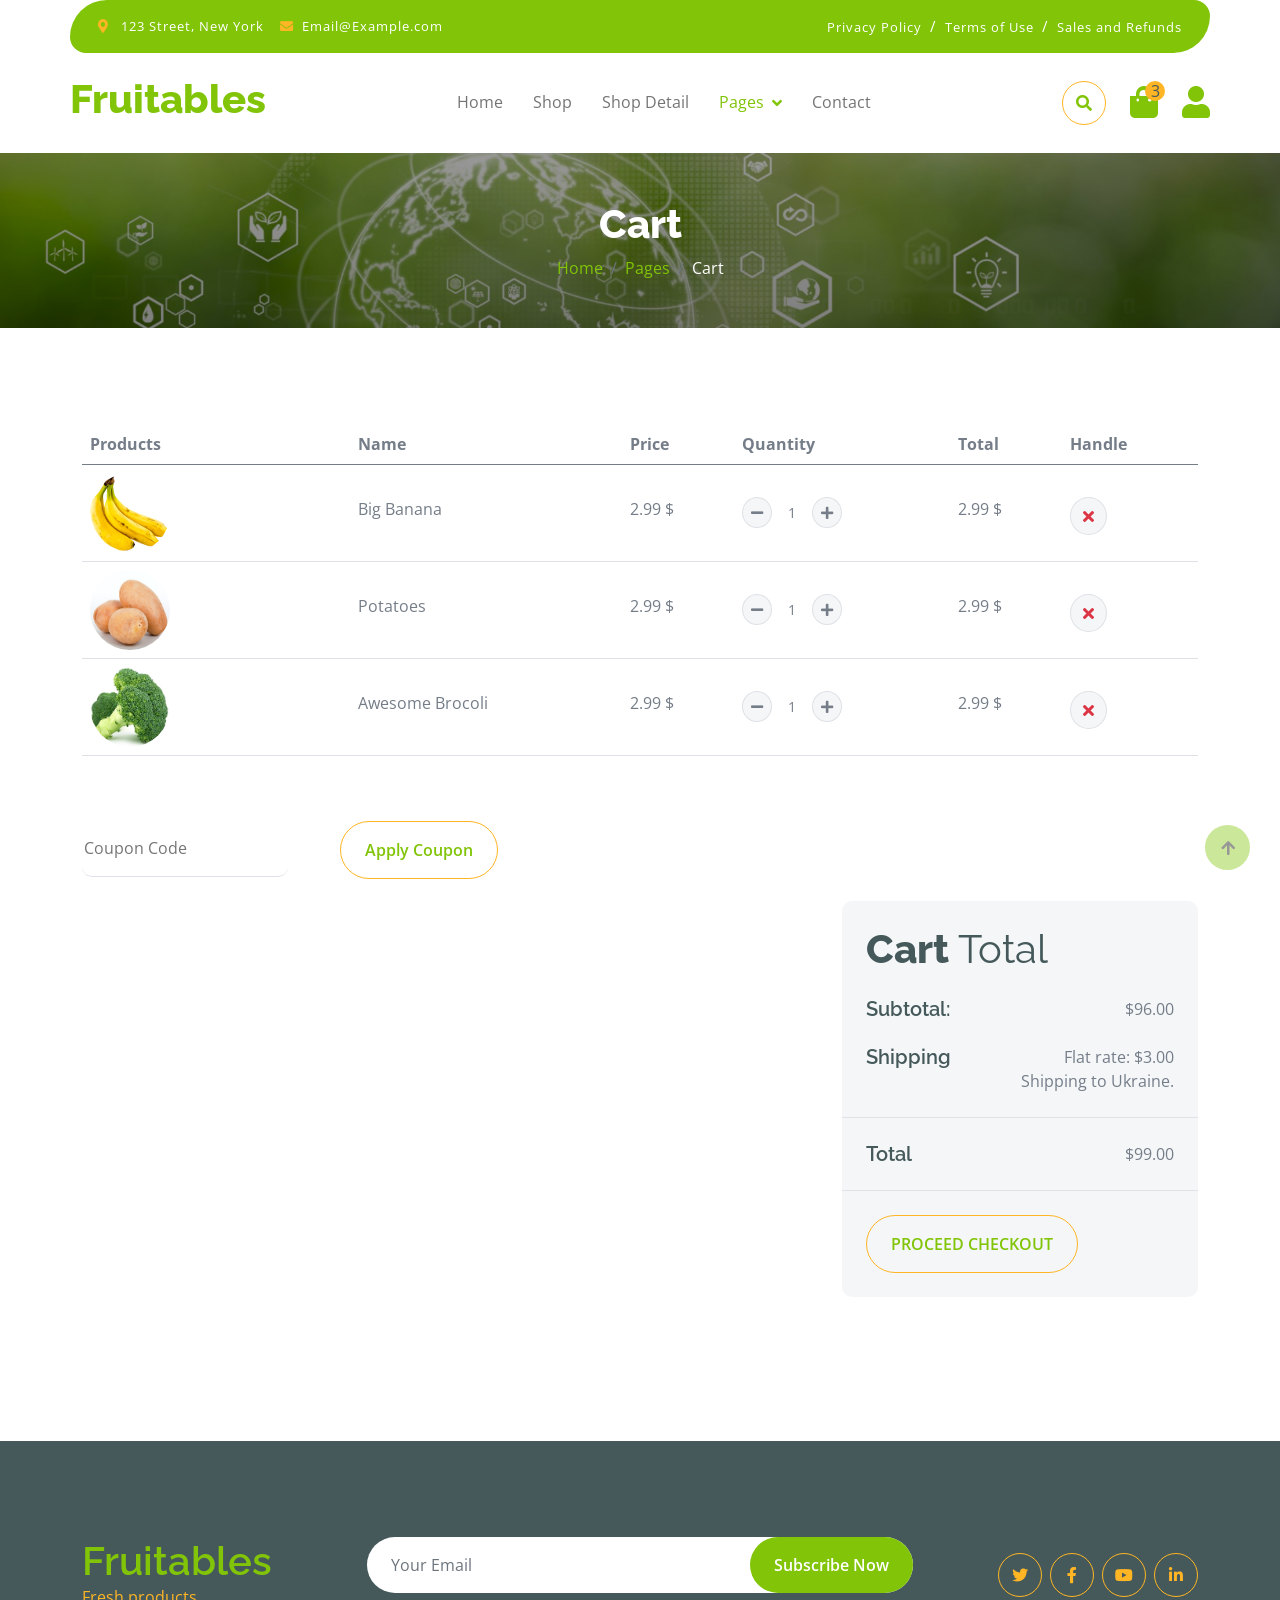
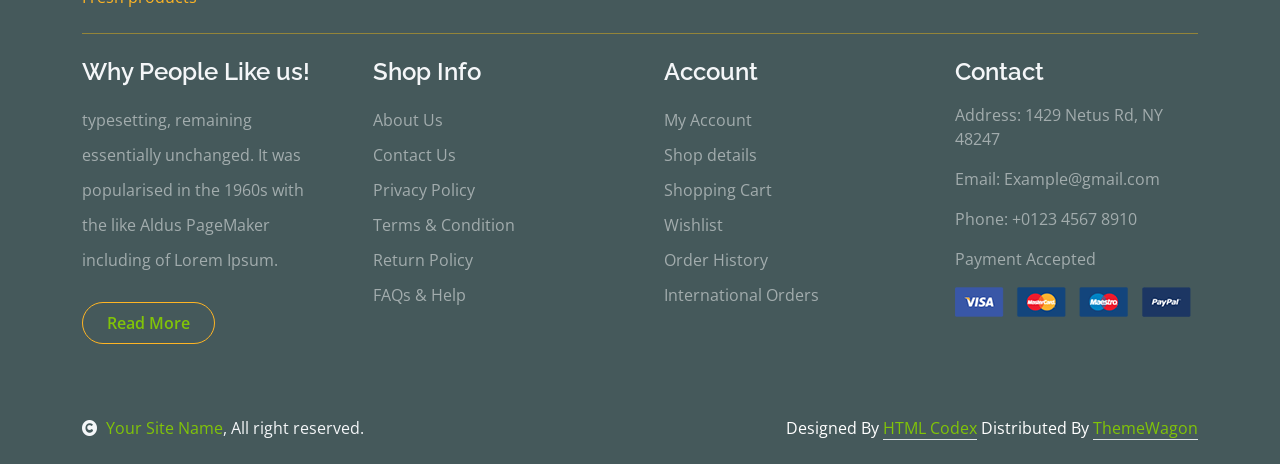
<file: code/frontend/cart.html>
<!DOCTYPE html>
<html lang="en">

    <head>
        <meta charset="utf-8">
        <title>Fruitables - Vegetable Website Template</title>
        <meta content="width=device-width, initial-scale=1.0" name="viewport">
        <meta content="" name="keywords">
        <meta content="" name="description">

        <!-- Google Web Fonts -->
        <link rel="preconnect" href="https://fonts.googleapis.com">
        <link rel="preconnect" href="https://fonts.gstatic.com" crossorigin>
        <link href="https://fonts.googleapis.com/css2?family=Open+Sans:wght@400;600&family=Raleway:wght@600;800&display=swap" rel="stylesheet"> 

        <!-- Icon Font Stylesheet -->
        <link rel="stylesheet" href="https://use.fontawesome.com/releases/v5.15.4/css/all.css"/>
        <link href="https://cdn.jsdelivr.net/npm/bootstrap-icons@1.4.1/font/bootstrap-icons.css" rel="stylesheet">

        <!-- Libraries Stylesheet -->
        <link href="lib/lightbox/css/lightbox.min.css" rel="stylesheet">
        <link href="lib/owlcarousel/assets/owl.carousel.min.css" rel="stylesheet">


        <!-- Customized Bootstrap Stylesheet -->
        <link href="css/bootstrap.min.css" rel="stylesheet">

        <!-- Template Stylesheet -->
        <link href="css/style.css" rel="stylesheet">
    </head>

    <body>

        <!-- Spinner Start -->
        <div id="spinner" class="show w-100 vh-100 bg-white position-fixed translate-middle top-50 start-50  d-flex align-items-center justify-content-center">
            <div class="spinner-grow text-primary" role="status"></div>
        </div>
        <!-- Spinner End -->


        <!-- Navbar start -->
        <div class="container-fluid fixed-top">
            <div class="container topbar bg-primary d-none d-lg-block">
                <div class="d-flex justify-content-between">
                    <div class="top-info ps-2">
                        <small class="me-3"><i class="fas fa-map-marker-alt me-2 text-secondary"></i> <a href="#" class="text-white">123 Street, New York</a></small>
                        <small class="me-3"><i class="fas fa-envelope me-2 text-secondary"></i><a href="#" class="text-white">Email@Example.com</a></small>
                    </div>
                    <div class="top-link pe-2">
                        <a href="#" class="text-white"><small class="text-white mx-2">Privacy Policy</small>/</a>
                        <a href="#" class="text-white"><small class="text-white mx-2">Terms of Use</small>/</a>
                        <a href="#" class="text-white"><small class="text-white ms-2">Sales and Refunds</small></a>
                    </div>
                </div>
            </div>
            <div class="container px-0">
                <nav class="navbar navbar-light bg-white navbar-expand-xl">
                    <a href="index.html" class="navbar-brand"><h1 class="text-primary display-6">Fruitables</h1></a>
                    <button class="navbar-toggler py-2 px-3" type="button" data-bs-toggle="collapse" data-bs-target="#navbarCollapse">
                        <span class="fa fa-bars text-primary"></span>
                    </button>
                    <div class="collapse navbar-collapse bg-white" id="navbarCollapse">
                        <div class="navbar-nav mx-auto">
                            <a href="index.html" class="nav-item nav-link">Home</a>
                            <a href="shop.html" class="nav-item nav-link">Shop</a>
                            <a href="shop-detail.html" class="nav-item nav-link">Shop Detail</a>
                            <div class="nav-item dropdown">
                                <a href="#" class="nav-link dropdown-toggle active" data-bs-toggle="dropdown">Pages</a>
                                <div class="dropdown-menu m-0 bg-secondary rounded-0">
                                    <a href="cart.html" class="dropdown-item active">Cart</a>
                                    <a href="checkout.html" class="dropdown-item">Checkout</a>
                                    <a href="testimonial.html" class="dropdown-item">Testimonial</a>
                                    <a href="404.html" class="dropdown-item">404 Page</a>
                                </div>
                            </div>
                            <a href="contact.html" class="nav-item nav-link">Contact</a>
                        </div>
                        <div class="d-flex m-3 me-0">
                            <button class="btn-search btn border border-secondary btn-md-square rounded-circle bg-white me-4" data-bs-toggle="modal" data-bs-target="#searchModal"><i class="fas fa-search text-primary"></i></button>
                            <a href="#" class="position-relative me-4 my-auto">
                                <i class="fa fa-shopping-bag fa-2x"></i>
                                <span class="position-absolute bg-secondary rounded-circle d-flex align-items-center justify-content-center text-dark px-1" style="top: -5px; left: 15px; height: 20px; min-width: 20px;">3</span>
                            </a>
                            <a href="#" class="my-auto">
                                <i class="fas fa-user fa-2x"></i>
                            </a>
                        </div>
                    </div>
                </nav>
            </div>
        </div>
        <!-- Navbar End -->


        <!-- Modal Search Start -->
        <div class="modal fade" id="searchModal" tabindex="-1" aria-labelledby="exampleModalLabel" aria-hidden="true">
            <div class="modal-dialog modal-fullscreen">
                <div class="modal-content rounded-0">
                    <div class="modal-header">
                        <h5 class="modal-title" id="exampleModalLabel">Search by keyword</h5>
                        <button type="button" class="btn-close" data-bs-dismiss="modal" aria-label="Close"></button>
                    </div>
                    <div class="modal-body d-flex align-items-center">
                        <div class="input-group w-75 mx-auto d-flex">
                            <input type="search" class="form-control p-3" placeholder="keywords" aria-describedby="search-icon-1">
                            <span id="search-icon-1" class="input-group-text p-3"><i class="fa fa-search"></i></span>
                        </div>
                    </div>
                </div>
            </div>
        </div>
        <!-- Modal Search End -->


        <!-- Single Page Header start -->
        <div class="container-fluid page-header py-5">
            <h1 class="text-center text-white display-6">Cart</h1>
            <ol class="breadcrumb justify-content-center mb-0">
                <li class="breadcrumb-item"><a href="#">Home</a></li>
                <li class="breadcrumb-item"><a href="#">Pages</a></li>
                <li class="breadcrumb-item active text-white">Cart</li>
            </ol>
        </div>
        <!-- Single Page Header End -->


        <!-- Cart Page Start -->
        <div class="container-fluid py-5">
            <div class="container py-5">
                <div class="table-responsive">
                    <table class="table">
                        <thead>
                          <tr>
                            <th scope="col">Products</th>
                            <th scope="col">Name</th>
                            <th scope="col">Price</th>
                            <th scope="col">Quantity</th>
                            <th scope="col">Total</th>
                            <th scope="col">Handle</th>
                          </tr>
                        </thead>
                        <tbody>
                            <tr>
                                <th scope="row">
                                    <div class="d-flex align-items-center">
                                        <img src="img/vegetable-item-3.png" class="img-fluid me-5 rounded-circle" style="width: 80px; height: 80px;" alt="">
                                    </div>
                                </th>
                                <td>
                                    <p class="mb-0 mt-4">Big Banana</p>
                                </td>
                                <td>
                                    <p class="mb-0 mt-4">2.99 $</p>
                                </td>
                                <td>
                                    <div class="input-group quantity mt-4" style="width: 100px;">
                                        <div class="input-group-btn">
                                            <button class="btn btn-sm btn-minus rounded-circle bg-light border" >
                                            <i class="fa fa-minus"></i>
                                            </button>
                                        </div>
                                        <input type="text" class="form-control form-control-sm text-center border-0" value="1">
                                        <div class="input-group-btn">
                                            <button class="btn btn-sm btn-plus rounded-circle bg-light border">
                                                <i class="fa fa-plus"></i>
                                            </button>
                                        </div>
                                    </div>
                                </td>
                                <td>
                                    <p class="mb-0 mt-4">2.99 $</p>
                                </td>
                                <td>
                                    <button class="btn btn-md rounded-circle bg-light border mt-4" >
                                        <i class="fa fa-times text-danger"></i>
                                    </button>
                                </td>
                            
                            </tr>
                            <tr>
                                <th scope="row">
                                    <div class="d-flex align-items-center">
                                        <img src="img/vegetable-item-5.jpg" class="img-fluid me-5 rounded-circle" style="width: 80px; height: 80px;" alt="" alt="">
                                    </div>
                                </th>
                                <td>
                                    <p class="mb-0 mt-4">Potatoes</p>
                                </td>
                                <td>
                                    <p class="mb-0 mt-4">2.99 $</p>
                                </td>
                                <td>
                                    <div class="input-group quantity mt-4" style="width: 100px;">
                                        <div class="input-group-btn">
                                            <button class="btn btn-sm btn-minus rounded-circle bg-light border" >
                                            <i class="fa fa-minus"></i>
                                            </button>
                                        </div>
                                        <input type="text" class="form-control form-control-sm text-center border-0" value="1">
                                        <div class="input-group-btn">
                                            <button class="btn btn-sm btn-plus rounded-circle bg-light border">
                                                <i class="fa fa-plus"></i>
                                            </button>
                                        </div>
                                    </div>
                                </td>
                                <td>
                                    <p class="mb-0 mt-4">2.99 $</p>
                                </td>
                                <td>
                                    <button class="btn btn-md rounded-circle bg-light border mt-4" >
                                        <i class="fa fa-times text-danger"></i>
                                    </button>
                                </td>
                            </tr>
                            <tr>
                                <th scope="row">
                                    <div class="d-flex align-items-center">
                                        <img src="img/vegetable-item-2.jpg" class="img-fluid me-5 rounded-circle" style="width: 80px; height: 80px;" alt="" alt="">
                                    </div>
                                </th>
                                <td>
                                    <p class="mb-0 mt-4">Awesome Brocoli</p>
                                </td>
                                <td>
                                    <p class="mb-0 mt-4">2.99 $</p>
                                </td>
                                <td>
                                    <div class="input-group quantity mt-4" style="width: 100px;">
                                        <div class="input-group-btn">
                                            <button class="btn btn-sm btn-minus rounded-circle bg-light border" >
                                            <i class="fa fa-minus"></i>
                                            </button>
                                        </div>
                                        <input type="text" class="form-control form-control-sm text-center border-0" value="1">
                                        <div class="input-group-btn">
                                            <button class="btn btn-sm btn-plus rounded-circle bg-light border">
                                                <i class="fa fa-plus"></i>
                                            </button>
                                        </div>
                                    </div>
                                </td>
                                <td>
                                    <p class="mb-0 mt-4">2.99 $</p>
                                </td>
                                <td>
                                    <button class="btn btn-md rounded-circle bg-light border mt-4" >
                                        <i class="fa fa-times text-danger"></i>
                                    </button>
                                </td>
                            </tr>
                        </tbody>
                    </table>
                </div>
                <div class="mt-5">
                    <input type="text" class="border-0 border-bottom rounded me-5 py-3 mb-4" placeholder="Coupon Code">
                    <button class="btn border-secondary rounded-pill px-4 py-3 text-primary" type="button">Apply Coupon</button>
                </div>
                <div class="row g-4 justify-content-end">
                    <div class="col-8"></div>
                    <div class="col-sm-8 col-md-7 col-lg-6 col-xl-4">
                        <div class="bg-light rounded">
                            <div class="p-4">
                                <h1 class="display-6 mb-4">Cart <span class="fw-normal">Total</span></h1>
                                <div class="d-flex justify-content-between mb-4">
                                    <h5 class="mb-0 me-4">Subtotal:</h5>
                                    <p class="mb-0">$96.00</p>
                                </div>
                                <div class="d-flex justify-content-between">
                                    <h5 class="mb-0 me-4">Shipping</h5>
                                    <div class="">
                                        <p class="mb-0">Flat rate: $3.00</p>
                                    </div>
                                </div>
                                <p class="mb-0 text-end">Shipping to Ukraine.</p>
                            </div>
                            <div class="py-4 mb-4 border-top border-bottom d-flex justify-content-between">
                                <h5 class="mb-0 ps-4 me-4">Total</h5>
                                <p class="mb-0 pe-4">$99.00</p>
                            </div>
                            <button class="btn border-secondary rounded-pill px-4 py-3 text-primary text-uppercase mb-4 ms-4" type="button">Proceed Checkout</button>
                        </div>
                    </div>
                </div>
            </div>
        </div>
        <!-- Cart Page End -->


        <!-- Footer Start -->
        <div class="container-fluid bg-dark text-white-50 footer pt-5 mt-5">
            <div class="container py-5">
                <div class="pb-4 mb-4" style="border-bottom: 1px solid rgba(226, 175, 24, 0.5) ;">
                    <div class="row g-4">
                        <div class="col-lg-3">
                            <a href="#">
                                <h1 class="text-primary mb-0">Fruitables</h1>
                                <p class="text-secondary mb-0">Fresh products</p>
                            </a>
                        </div>
                        <div class="col-lg-6">
                            <div class="position-relative mx-auto">
                                <input class="form-control border-0 w-100 py-3 px-4 rounded-pill" type="number" placeholder="Your Email">
                                <button type="submit" class="btn btn-primary border-0 border-secondary py-3 px-4 position-absolute rounded-pill text-white" style="top: 0; right: 0;">Subscribe Now</button>
                            </div>
                        </div>
                        <div class="col-lg-3">
                            <div class="d-flex justify-content-end pt-3">
                                <a class="btn  btn-outline-secondary me-2 btn-md-square rounded-circle" href=""><i class="fab fa-twitter"></i></a>
                                <a class="btn btn-outline-secondary me-2 btn-md-square rounded-circle" href=""><i class="fab fa-facebook-f"></i></a>
                                <a class="btn btn-outline-secondary me-2 btn-md-square rounded-circle" href=""><i class="fab fa-youtube"></i></a>
                                <a class="btn btn-outline-secondary btn-md-square rounded-circle" href=""><i class="fab fa-linkedin-in"></i></a>
                            </div>
                        </div>
                    </div>
                </div>
                <div class="row g-5">
                    <div class="col-lg-3 col-md-6">
                        <div class="footer-item">
                            <h4 class="text-light mb-3">Why People Like us!</h4>
                            <p class="mb-4">typesetting, remaining essentially unchanged. It was 
                                popularised in the 1960s with the like Aldus PageMaker including of Lorem Ipsum.</p>
                            <a href="" class="btn border-secondary py-2 px-4 rounded-pill text-primary">Read More</a>
                        </div>
                    </div>
                    <div class="col-lg-3 col-md-6">
                        <div class="d-flex flex-column text-start footer-item">
                            <h4 class="text-light mb-3">Shop Info</h4>
                            <a class="btn-link" href="">About Us</a>
                            <a class="btn-link" href="">Contact Us</a>
                            <a class="btn-link" href="">Privacy Policy</a>
                            <a class="btn-link" href="">Terms & Condition</a>
                            <a class="btn-link" href="">Return Policy</a>
                            <a class="btn-link" href="">FAQs & Help</a>
                        </div>
                    </div>
                    <div class="col-lg-3 col-md-6">
                        <div class="d-flex flex-column text-start footer-item">
                            <h4 class="text-light mb-3">Account</h4>
                            <a class="btn-link" href="">My Account</a>
                            <a class="btn-link" href="">Shop details</a>
                            <a class="btn-link" href="">Shopping Cart</a>
                            <a class="btn-link" href="">Wishlist</a>
                            <a class="btn-link" href="">Order History</a>
                            <a class="btn-link" href="">International Orders</a>
                        </div>
                    </div>
                    <div class="col-lg-3 col-md-6">
                        <div class="footer-item">
                            <h4 class="text-light mb-3">Contact</h4>
                            <p>Address: 1429 Netus Rd, NY 48247</p>
                            <p>Email: Example@gmail.com</p>
                            <p>Phone: +0123 4567 8910</p>
                            <p>Payment Accepted</p>
                            <img src="img/payment.png" class="img-fluid" alt="">
                        </div>
                    </div>
                </div>
            </div>
        </div>
        <!-- Footer End -->

        <!-- Copyright Start -->
        <div class="container-fluid copyright bg-dark py-4">
            <div class="container">
                <div class="row">
                    <div class="col-md-6 text-center text-md-start mb-3 mb-md-0">
                        <span class="text-light"><a href="#"><i class="fas fa-copyright text-light me-2"></i>Your Site Name</a>, All right reserved.</span>
                    </div>
                    <div class="col-md-6 my-auto text-center text-md-end text-white">
                        <!--/*** This template is free as long as you keep the below author’s credit link/attribution link/backlink. ***/-->
                        <!--/*** If you'd like to use the template without the below author’s credit link/attribution link/backlink, ***/-->
                        <!--/*** you can purchase the Credit Removal License from "https://htmlcodex.com/credit-removal". ***/-->
                        Designed By <a class="border-bottom" href="https://htmlcodex.com">HTML Codex</a> Distributed By <a class="border-bottom" href="https://themewagon.com">ThemeWagon</a>
                    </div>
                </div>
            </div>
        </div>
        <!-- Copyright End -->



        <!-- Back to Top -->
        <a href="#" class="btn btn-primary border-3 border-primary rounded-circle back-to-top"><i class="fa fa-arrow-up"></i></a>   

        
    <!-- JavaScript Libraries -->
    <script src="https://ajax.googleapis.com/ajax/libs/jquery/3.6.4/jquery.min.js"></script>
    <script src="https://cdn.jsdelivr.net/npm/bootstrap@5.0.0/dist/js/bootstrap.bundle.min.js"></script>
    <script src="lib/easing/easing.min.js"></script>
    <script src="lib/waypoints/waypoints.min.js"></script>
    <script src="lib/lightbox/js/lightbox.min.js"></script>
    <script src="lib/owlcarousel/owl.carousel.min.js"></script>

    <!-- Template Javascript -->
    <script src="js/main.js"></script>
    </body>

</html>
</file>
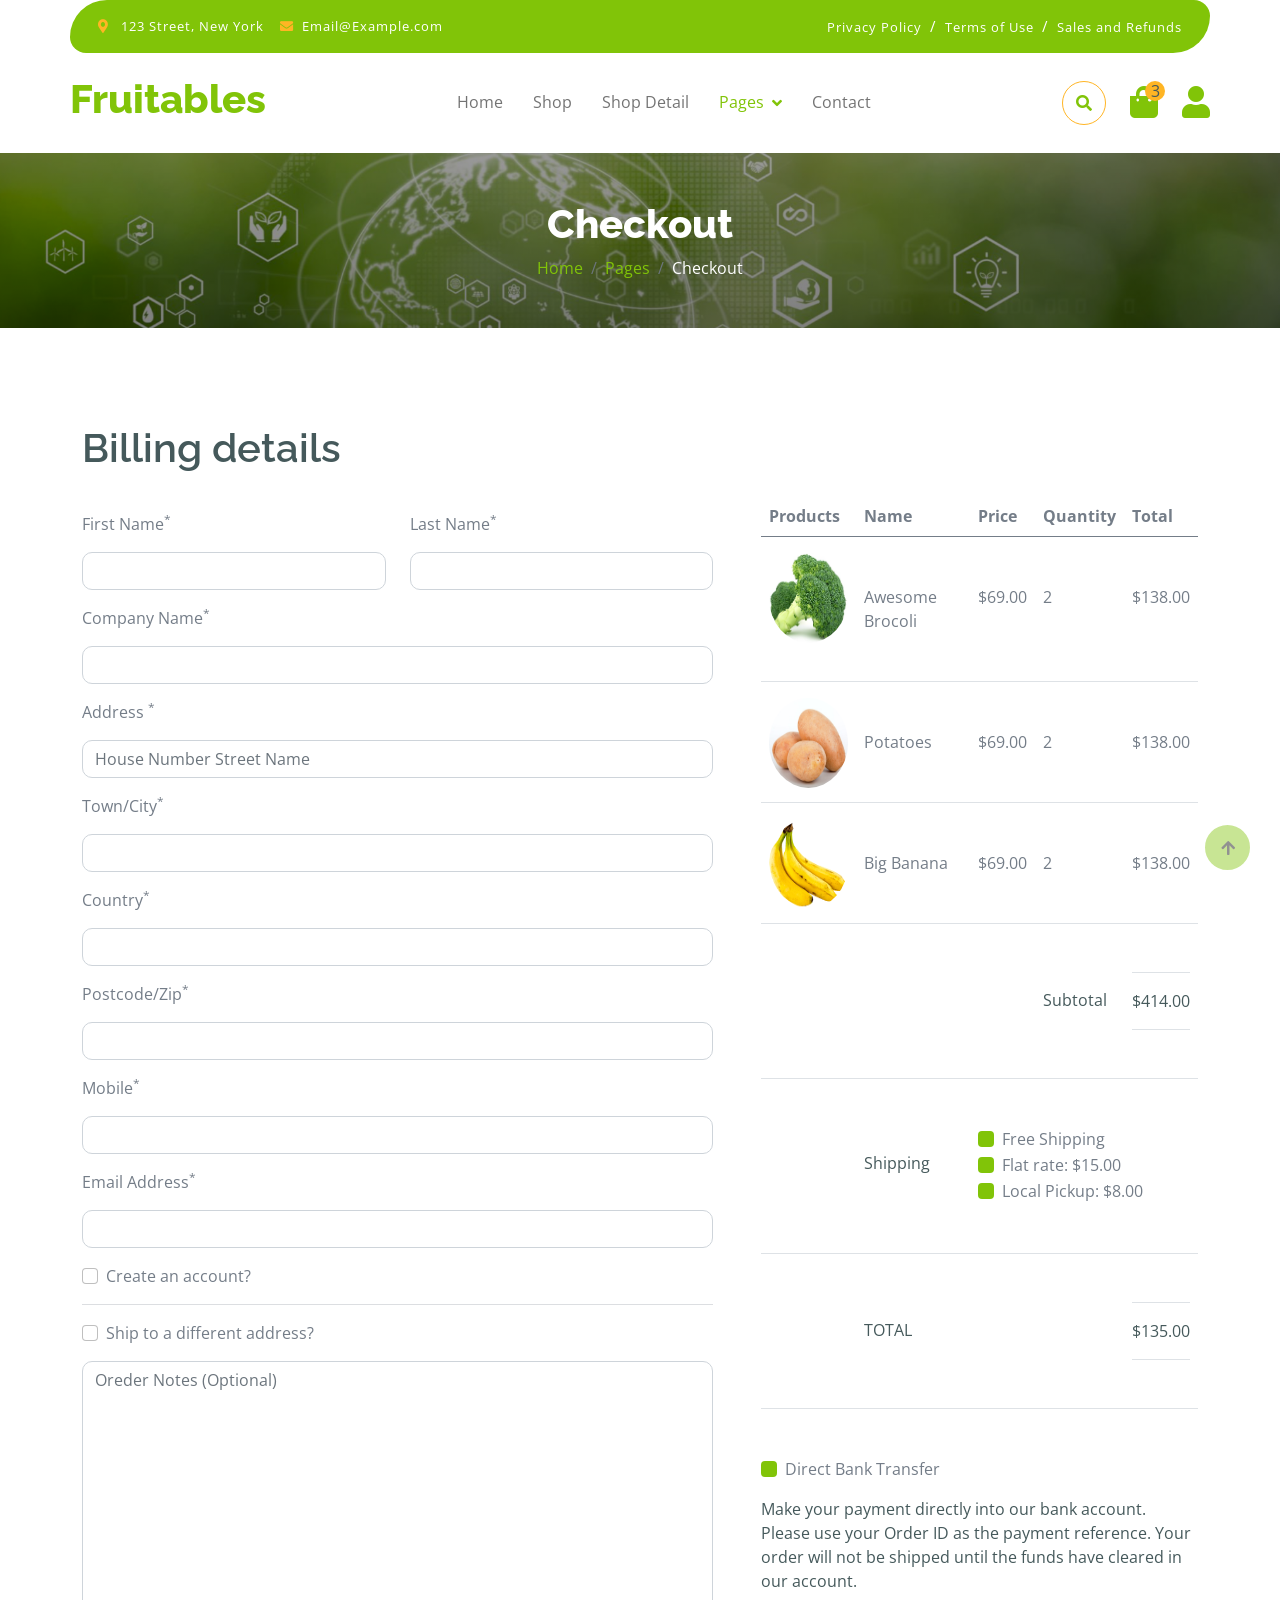
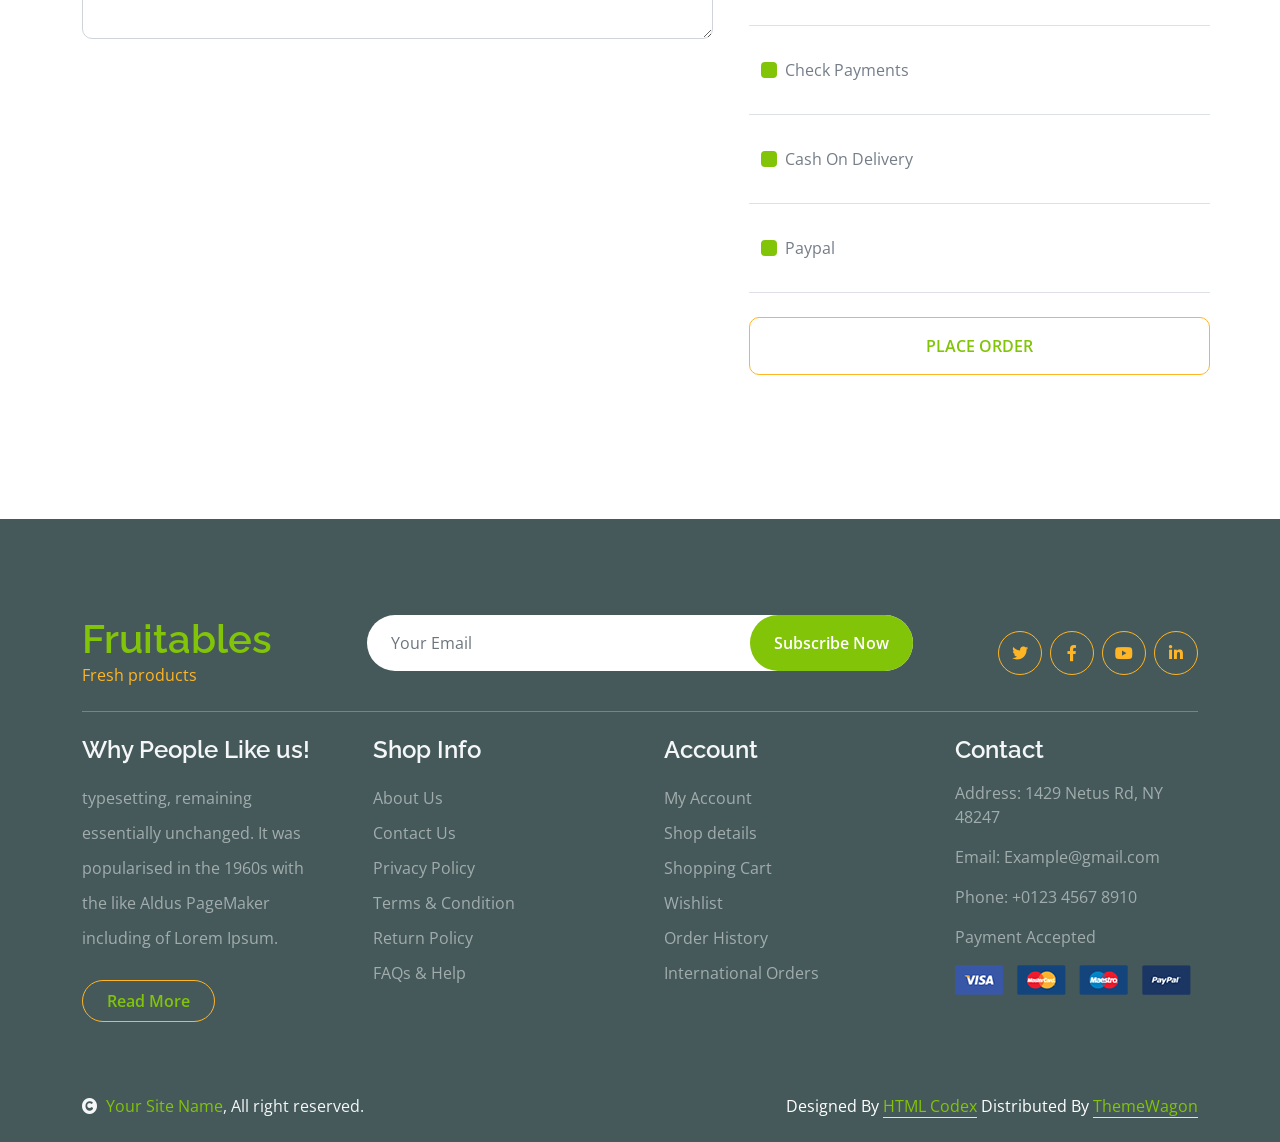
<file: code/frontend/chackout.html>
<!DOCTYPE html>
<html lang="en">

    <head>
        <meta charset="utf-8">
        <title>Fruitables - Vegetable Website Template</title>
        <meta content="width=device-width, initial-scale=1.0" name="viewport">
        <meta content="" name="keywords">
        <meta content="" name="description">

        <!-- Google Web Fonts -->
        <link rel="preconnect" href="https://fonts.googleapis.com">
        <link rel="preconnect" href="https://fonts.gstatic.com" crossorigin>
        <link href="https://fonts.googleapis.com/css2?family=Open+Sans:wght@400;600&family=Raleway:wght@600;800&display=swap" rel="stylesheet"> 

        <!-- Icon Font Stylesheet -->
        <link rel="stylesheet" href="https://use.fontawesome.com/releases/v5.15.4/css/all.css"/>
        <link href="https://cdn.jsdelivr.net/npm/bootstrap-icons@1.4.1/font/bootstrap-icons.css" rel="stylesheet">

        <!-- Libraries Stylesheet -->
        <link href="lib/lightbox/css/lightbox.min.css" rel="stylesheet">
        <link href="lib/owlcarousel/assets/owl.carousel.min.css" rel="stylesheet">


        <!-- Customized Bootstrap Stylesheet -->
        <link href="css/bootstrap.min.css" rel="stylesheet">

        <!-- Template Stylesheet -->
        <link href="css/style.css" rel="stylesheet">
    </head>

    <body>

        <!-- Spinner Start -->
        <div id="spinner" class="show w-100 vh-100 bg-white position-fixed translate-middle top-50 start-50  d-flex align-items-center justify-content-center">
            <div class="spinner-grow text-primary" role="status"></div>
        </div>
        <!-- Spinner End -->


        <!-- Navbar start -->
        <div class="container-fluid fixed-top">
            <div class="container topbar bg-primary d-none d-lg-block">
                <div class="d-flex justify-content-between">
                    <div class="top-info ps-2">
                        <small class="me-3"><i class="fas fa-map-marker-alt me-2 text-secondary"></i> <a href="#" class="text-white">123 Street, New York</a></small>
                        <small class="me-3"><i class="fas fa-envelope me-2 text-secondary"></i><a href="#" class="text-white">Email@Example.com</a></small>
                    </div>
                    <div class="top-link pe-2">
                        <a href="#" class="text-white"><small class="text-white mx-2">Privacy Policy</small>/</a>
                        <a href="#" class="text-white"><small class="text-white mx-2">Terms of Use</small>/</a>
                        <a href="#" class="text-white"><small class="text-white ms-2">Sales and Refunds</small></a>
                    </div>
                </div>
            </div>
            <div class="container px-0">
                <nav class="navbar navbar-light bg-white navbar-expand-xl">
                    <a href="index.html" class="navbar-brand"><h1 class="text-primary display-6">Fruitables</h1></a>
                    <button class="navbar-toggler py-2 px-3" type="button" data-bs-toggle="collapse" data-bs-target="#navbarCollapse">
                        <span class="fa fa-bars text-primary"></span>
                    </button>
                    <div class="collapse navbar-collapse bg-white" id="navbarCollapse">
                        <div class="navbar-nav mx-auto">
                            <a href="index.html" class="nav-item nav-link">Home</a>
                            <a href="shop.html" class="nav-item nav-link">Shop</a>
                            <a href="shop-detail.html" class="nav-item nav-link">Shop Detail</a>
                            <div class="nav-item dropdown">
                                <a href="#" class="nav-link dropdown-toggle active" data-bs-toggle="dropdown">Pages</a>
                                <div class="dropdown-menu m-0 bg-secondary rounded-0">
                                    <a href="cart.html" class="dropdown-item">Cart</a>
                                    <a href="chackout.html" class="dropdown-item active">Chackout</a>
                                    <a href="testimonial.html" class="dropdown-item">Testimonial</a>
                                    <a href="404.html" class="dropdown-item">404 Page</a>
                                </div>
                            </div>
                            <a href="contact.html" class="nav-item nav-link">Contact</a>
                        </div>
                        <div class="d-flex m-3 me-0">
                            <button class="btn-search btn border border-secondary btn-md-square rounded-circle bg-white me-4" data-bs-toggle="modal" data-bs-target="#searchModal"><i class="fas fa-search text-primary"></i></button>
                            <a href="#" class="position-relative me-4 my-auto">
                                <i class="fa fa-shopping-bag fa-2x"></i>
                                <span class="position-absolute bg-secondary rounded-circle d-flex align-items-center justify-content-center text-dark px-1" style="top: -5px; left: 15px; height: 20px; min-width: 20px;">3</span>
                            </a>
                            <a href="#" class="my-auto">
                                <i class="fas fa-user fa-2x"></i>
                            </a>
                        </div>
                    </div>
                </nav>
            </div>
        </div>
        <!-- Navbar End -->


        <!-- Modal Search Start -->
        <div class="modal fade" id="searchModal" tabindex="-1" aria-labelledby="exampleModalLabel" aria-hidden="true">
            <div class="modal-dialog modal-fullscreen">
                <div class="modal-content rounded-0">
                    <div class="modal-header">
                        <h5 class="modal-title" id="exampleModalLabel">Search by keyword</h5>
                        <button type="button" class="btn-close" data-bs-dismiss="modal" aria-label="Close"></button>
                    </div>
                    <div class="modal-body d-flex align-items-center">
                        <div class="input-group w-75 mx-auto d-flex">
                            <input type="search" class="form-control p-3" placeholder="keywords" aria-describedby="search-icon-1">
                            <span id="search-icon-1" class="input-group-text p-3"><i class="fa fa-search"></i></span>
                        </div>
                    </div>
                </div>
            </div>
        </div>
        <!-- Modal Search End -->


        <!-- Single Page Header start -->
        <div class="container-fluid page-header py-5">
            <h1 class="text-center text-white display-6">Checkout</h1>
            <ol class="breadcrumb justify-content-center mb-0">
                <li class="breadcrumb-item"><a href="#">Home</a></li>
                <li class="breadcrumb-item"><a href="#">Pages</a></li>
                <li class="breadcrumb-item active text-white">Checkout</li>
            </ol>
        </div>
        <!-- Single Page Header End -->


        <!-- Checkout Page Start -->
        <div class="container-fluid py-5">
            <div class="container py-5">
                <h1 class="mb-4">Billing details</h1>
                <form action="#">
                    <div class="row g-5">
                        <div class="col-md-12 col-lg-6 col-xl-7">
                            <div class="row">
                                <div class="col-md-12 col-lg-6">
                                    <div class="form-item w-100">
                                        <label class="form-label my-3">First Name<sup>*</sup></label>
                                        <input type="text" class="form-control">
                                    </div>
                                </div>
                                <div class="col-md-12 col-lg-6">
                                    <div class="form-item w-100">
                                        <label class="form-label my-3">Last Name<sup>*</sup></label>
                                        <input type="text" class="form-control">
                                    </div>
                                </div>
                            </div>
                            <div class="form-item">
                                <label class="form-label my-3">Company Name<sup>*</sup></label>
                                <input type="text" class="form-control">
                            </div>
                            <div class="form-item">
                                <label class="form-label my-3">Address <sup>*</sup></label>
                                <input type="text" class="form-control" placeholder="House Number Street Name">
                            </div>
                            <div class="form-item">
                                <label class="form-label my-3">Town/City<sup>*</sup></label>
                                <input type="text" class="form-control">
                            </div>
                            <div class="form-item">
                                <label class="form-label my-3">Country<sup>*</sup></label>
                                <input type="text" class="form-control">
                            </div>
                            <div class="form-item">
                                <label class="form-label my-3">Postcode/Zip<sup>*</sup></label>
                                <input type="text" class="form-control">
                            </div>
                            <div class="form-item">
                                <label class="form-label my-3">Mobile<sup>*</sup></label>
                                <input type="tel" class="form-control">
                            </div>
                            <div class="form-item">
                                <label class="form-label my-3">Email Address<sup>*</sup></label>
                                <input type="email" class="form-control">
                            </div>
                            <div class="form-check my-3">
                                <input type="checkbox" class="form-check-input" id="Account-1" name="Accounts" value="Accounts">
                                <label class="form-check-label" for="Account-1">Create an account?</label>
                            </div>
                            <hr>
                            <div class="form-check my-3">
                                <input class="form-check-input" type="checkbox" id="Address-1" name="Address" value="Address">
                                <label class="form-check-label" for="Address-1">Ship to a different address?</label>
                            </div>
                            <div class="form-item">
                                <textarea name="text" class="form-control" spellcheck="false" cols="30" rows="11" placeholder="Oreder Notes (Optional)"></textarea>
                            </div>
                        </div>
                        <div class="col-md-12 col-lg-6 col-xl-5">
                            <div class="table-responsive">
                                <table class="table">
                                    <thead>
                                        <tr>
                                            <th scope="col">Products</th>
                                            <th scope="col">Name</th>
                                            <th scope="col">Price</th>
                                            <th scope="col">Quantity</th>
                                            <th scope="col">Total</th>
                                        </tr>
                                    </thead>
                                    <tbody>
                                        <tr>
                                            <th scope="row">
                                                <div class="d-flex align-items-center mt-2">
                                                    <img src="img/vegetable-item-2.jpg" class="img-fluid rounded-circle" style="width: 90px; height: 90px;" alt="">
                                                </div>
                                            </th>
                                            <td class="py-5">Awesome Brocoli</td>
                                            <td class="py-5">$69.00</td>
                                            <td class="py-5">2</td>
                                            <td class="py-5">$138.00</td>
                                        </tr>
                                        <tr>
                                            <th scope="row">
                                                <div class="d-flex align-items-center mt-2">
                                                    <img src="img/vegetable-item-5.jpg" class="img-fluid rounded-circle" style="width: 90px; height: 90px;" alt="">
                                                </div>
                                            </th>
                                            <td class="py-5">Potatoes</td>
                                            <td class="py-5">$69.00</td>
                                            <td class="py-5">2</td>
                                            <td class="py-5">$138.00</td>
                                        </tr>
                                        <tr>
                                            <th scope="row">
                                                <div class="d-flex align-items-center mt-2">
                                                    <img src="img/vegetable-item-3.png" class="img-fluid rounded-circle" style="width: 90px; height: 90px;" alt="">
                                                </div>
                                            </th>
                                            <td class="py-5">Big Banana</td>
                                            <td class="py-5">$69.00</td>
                                            <td class="py-5">2</td>
                                            <td class="py-5">$138.00</td>
                                        </tr>
                                        <tr>
                                            <th scope="row">
                                            </th>
                                            <td class="py-5"></td>
                                            <td class="py-5"></td>
                                            <td class="py-5">
                                                <p class="mb-0 text-dark py-3">Subtotal</p>
                                            </td>
                                            <td class="py-5">
                                                <div class="py-3 border-bottom border-top">
                                                    <p class="mb-0 text-dark">$414.00</p>
                                                </div>
                                            </td>
                                        </tr>
                                        <tr>
                                            <th scope="row">
                                            </th>
                                            <td class="py-5">
                                                <p class="mb-0 text-dark py-4">Shipping</p>
                                            </td>
                                            <td colspan="3" class="py-5">
                                                <div class="form-check text-start">
                                                    <input type="checkbox" class="form-check-input bg-primary border-0" id="Shipping-1" name="Shipping-1" value="Shipping">
                                                    <label class="form-check-label" for="Shipping-1">Free Shipping</label>
                                                </div>
                                                <div class="form-check text-start">
                                                    <input type="checkbox" class="form-check-input bg-primary border-0" id="Shipping-2" name="Shipping-1" value="Shipping">
                                                    <label class="form-check-label" for="Shipping-2">Flat rate: $15.00</label>
                                                </div>
                                                <div class="form-check text-start">
                                                    <input type="checkbox" class="form-check-input bg-primary border-0" id="Shipping-3" name="Shipping-1" value="Shipping">
                                                    <label class="form-check-label" for="Shipping-3">Local Pickup: $8.00</label>
                                                </div>
                                            </td>
                                        </tr>
                                        <tr>
                                            <th scope="row">
                                            </th>
                                            <td class="py-5">
                                                <p class="mb-0 text-dark text-uppercase py-3">TOTAL</p>
                                            </td>
                                            <td class="py-5"></td>
                                            <td class="py-5"></td>
                                            <td class="py-5">
                                                <div class="py-3 border-bottom border-top">
                                                    <p class="mb-0 text-dark">$135.00</p>
                                                </div>
                                            </td>
                                        </tr>
                                    </tbody>
                                </table>
                            </div>
                            <div class="row g-4 text-center align-items-center justify-content-center border-bottom py-3">
                                <div class="col-12">
                                    <div class="form-check text-start my-3">
                                        <input type="checkbox" class="form-check-input bg-primary border-0" id="Transfer-1" name="Transfer" value="Transfer">
                                        <label class="form-check-label" for="Transfer-1">Direct Bank Transfer</label>
                                    </div>
                                    <p class="text-start text-dark">Make your payment directly into our bank account. Please use your Order ID as the payment reference. Your order will not be shipped until the funds have cleared in our account.</p>
                                </div>
                            </div>
                            <div class="row g-4 text-center align-items-center justify-content-center border-bottom py-3">
                                <div class="col-12">
                                    <div class="form-check text-start my-3">
                                        <input type="checkbox" class="form-check-input bg-primary border-0" id="Payments-1" name="Payments" value="Payments">
                                        <label class="form-check-label" for="Payments-1">Check Payments</label>
                                    </div>
                                </div>
                            </div>
                            <div class="row g-4 text-center align-items-center justify-content-center border-bottom py-3">
                                <div class="col-12">
                                    <div class="form-check text-start my-3">
                                        <input type="checkbox" class="form-check-input bg-primary border-0" id="Delivery-1" name="Delivery" value="Delivery">
                                        <label class="form-check-label" for="Delivery-1">Cash On Delivery</label>
                                    </div>
                                </div>
                            </div>
                            <div class="row g-4 text-center align-items-center justify-content-center border-bottom py-3">
                                <div class="col-12">
                                    <div class="form-check text-start my-3">
                                        <input type="checkbox" class="form-check-input bg-primary border-0" id="Paypal-1" name="Paypal" value="Paypal">
                                        <label class="form-check-label" for="Paypal-1">Paypal</label>
                                    </div>
                                </div>
                            </div>
                            <div class="row g-4 text-center align-items-center justify-content-center pt-4">
                                <button type="button" class="btn border-secondary py-3 px-4 text-uppercase w-100 text-primary">Place Order</button>
                            </div>
                        </div>
                    </div>
                </form>
            </div>
        </div>
        <!-- Checkout Page End -->


        <!-- Footer Start -->
        <div class="container-fluid bg-dark text-white-50 footer pt-5 mt-5">
            <div class="container py-5">
                <div class="pb-4 mb-4" style="border-bottom: 1px solid rgba(226, 175, 24, 0.5) ;">
                    <div class="row g-4">
                        <div class="col-lg-3">
                            <a href="#">
                                <h1 class="text-primary mb-0">Fruitables</h1>
                                <p class="text-secondary mb-0">Fresh products</p>
                            </a>
                        </div>
                        <div class="col-lg-6">
                            <div class="position-relative mx-auto">
                                <input class="form-control border-0 w-100 py-3 px-4 rounded-pill" type="number" placeholder="Your Email">
                                <button type="submit" class="btn btn-primary border-0 border-secondary py-3 px-4 position-absolute rounded-pill text-white" style="top: 0; right: 0;">Subscribe Now</button>
                            </div>
                        </div>
                        <div class="col-lg-3">
                            <div class="d-flex justify-content-end pt-3">
                                <a class="btn  btn-outline-secondary me-2 btn-md-square rounded-circle" href=""><i class="fab fa-twitter"></i></a>
                                <a class="btn btn-outline-secondary me-2 btn-md-square rounded-circle" href=""><i class="fab fa-facebook-f"></i></a>
                                <a class="btn btn-outline-secondary me-2 btn-md-square rounded-circle" href=""><i class="fab fa-youtube"></i></a>
                                <a class="btn btn-outline-secondary btn-md-square rounded-circle" href=""><i class="fab fa-linkedin-in"></i></a>
                            </div>
                        </div>
                    </div>
                </div>
                <div class="row g-5">
                    <div class="col-lg-3 col-md-6">
                        <div class="footer-item">
                            <h4 class="text-light mb-3">Why People Like us!</h4>
                            <p class="mb-4">typesetting, remaining essentially unchanged. It was 
                                popularised in the 1960s with the like Aldus PageMaker including of Lorem Ipsum.</p>
                            <a href="" class="btn border-secondary py-2 px-4 rounded-pill text-primary">Read More</a>
                        </div>
                    </div>
                    <div class="col-lg-3 col-md-6">
                        <div class="d-flex flex-column text-start footer-item">
                            <h4 class="text-light mb-3">Shop Info</h4>
                            <a class="btn-link" href="">About Us</a>
                            <a class="btn-link" href="">Contact Us</a>
                            <a class="btn-link" href="">Privacy Policy</a>
                            <a class="btn-link" href="">Terms & Condition</a>
                            <a class="btn-link" href="">Return Policy</a>
                            <a class="btn-link" href="">FAQs & Help</a>
                        </div>
                    </div>
                    <div class="col-lg-3 col-md-6">
                        <div class="d-flex flex-column text-start footer-item">
                            <h4 class="text-light mb-3">Account</h4>
                            <a class="btn-link" href="">My Account</a>
                            <a class="btn-link" href="">Shop details</a>
                            <a class="btn-link" href="">Shopping Cart</a>
                            <a class="btn-link" href="">Wishlist</a>
                            <a class="btn-link" href="">Order History</a>
                            <a class="btn-link" href="">International Orders</a>
                        </div>
                    </div>
                    <div class="col-lg-3 col-md-6">
                        <div class="footer-item">
                            <h4 class="text-light mb-3">Contact</h4>
                            <p>Address: 1429 Netus Rd, NY 48247</p>
                            <p>Email: Example@gmail.com</p>
                            <p>Phone: +0123 4567 8910</p>
                            <p>Payment Accepted</p>
                            <img src="img/payment.png" class="img-fluid" alt="">
                        </div>
                    </div>
                </div>
            </div>
        </div>
        <!-- Footer End -->

        <!-- Copyright Start -->
        <div class="container-fluid copyright bg-dark py-4">
            <div class="container">
                <div class="row">
                    <div class="col-md-6 text-center text-md-start mb-3 mb-md-0">
                        <span class="text-light"><a href="#"><i class="fas fa-copyright text-light me-2"></i>Your Site Name</a>, All right reserved.</span>
                    </div>
                    <div class="col-md-6 my-auto text-center text-md-end text-white">
                        <!--/*** This template is free as long as you keep the below author’s credit link/attribution link/backlink. ***/-->
                        <!--/*** If you'd like to use the template without the below author’s credit link/attribution link/backlink, ***/-->
                        <!--/*** you can purchase the Credit Removal License from "https://htmlcodex.com/credit-removal". ***/-->
                        Designed By <a class="border-bottom" href="https://htmlcodex.com">HTML Codex</a> Distributed By <a class="border-bottom" href="https://themewagon.com">ThemeWagon</a>
                    </div>
                </div>
            </div>
        </div>
        <!-- Copyright End -->



        <!-- Back to Top -->
        <a href="#" class="btn btn-primary border-3 border-primary rounded-circle back-to-top"><i class="fa fa-arrow-up"></i></a>   

        
    <!-- JavaScript Libraries -->
    <script src="https://ajax.googleapis.com/ajax/libs/jquery/3.6.4/jquery.min.js"></script>
    <script src="https://cdn.jsdelivr.net/npm/bootstrap@5.0.0/dist/js/bootstrap.bundle.min.js"></script>
    <script src="lib/easing/easing.min.js"></script>
    <script src="lib/waypoints/waypoints.min.js"></script>
    <script src="lib/lightbox/js/lightbox.min.js"></script>
    <script src="lib/owlcarousel/owl.carousel.min.js"></script>

    <!-- Template Javascript -->
    <script src="js/main.js"></script>
    </body>

</html>
</file>
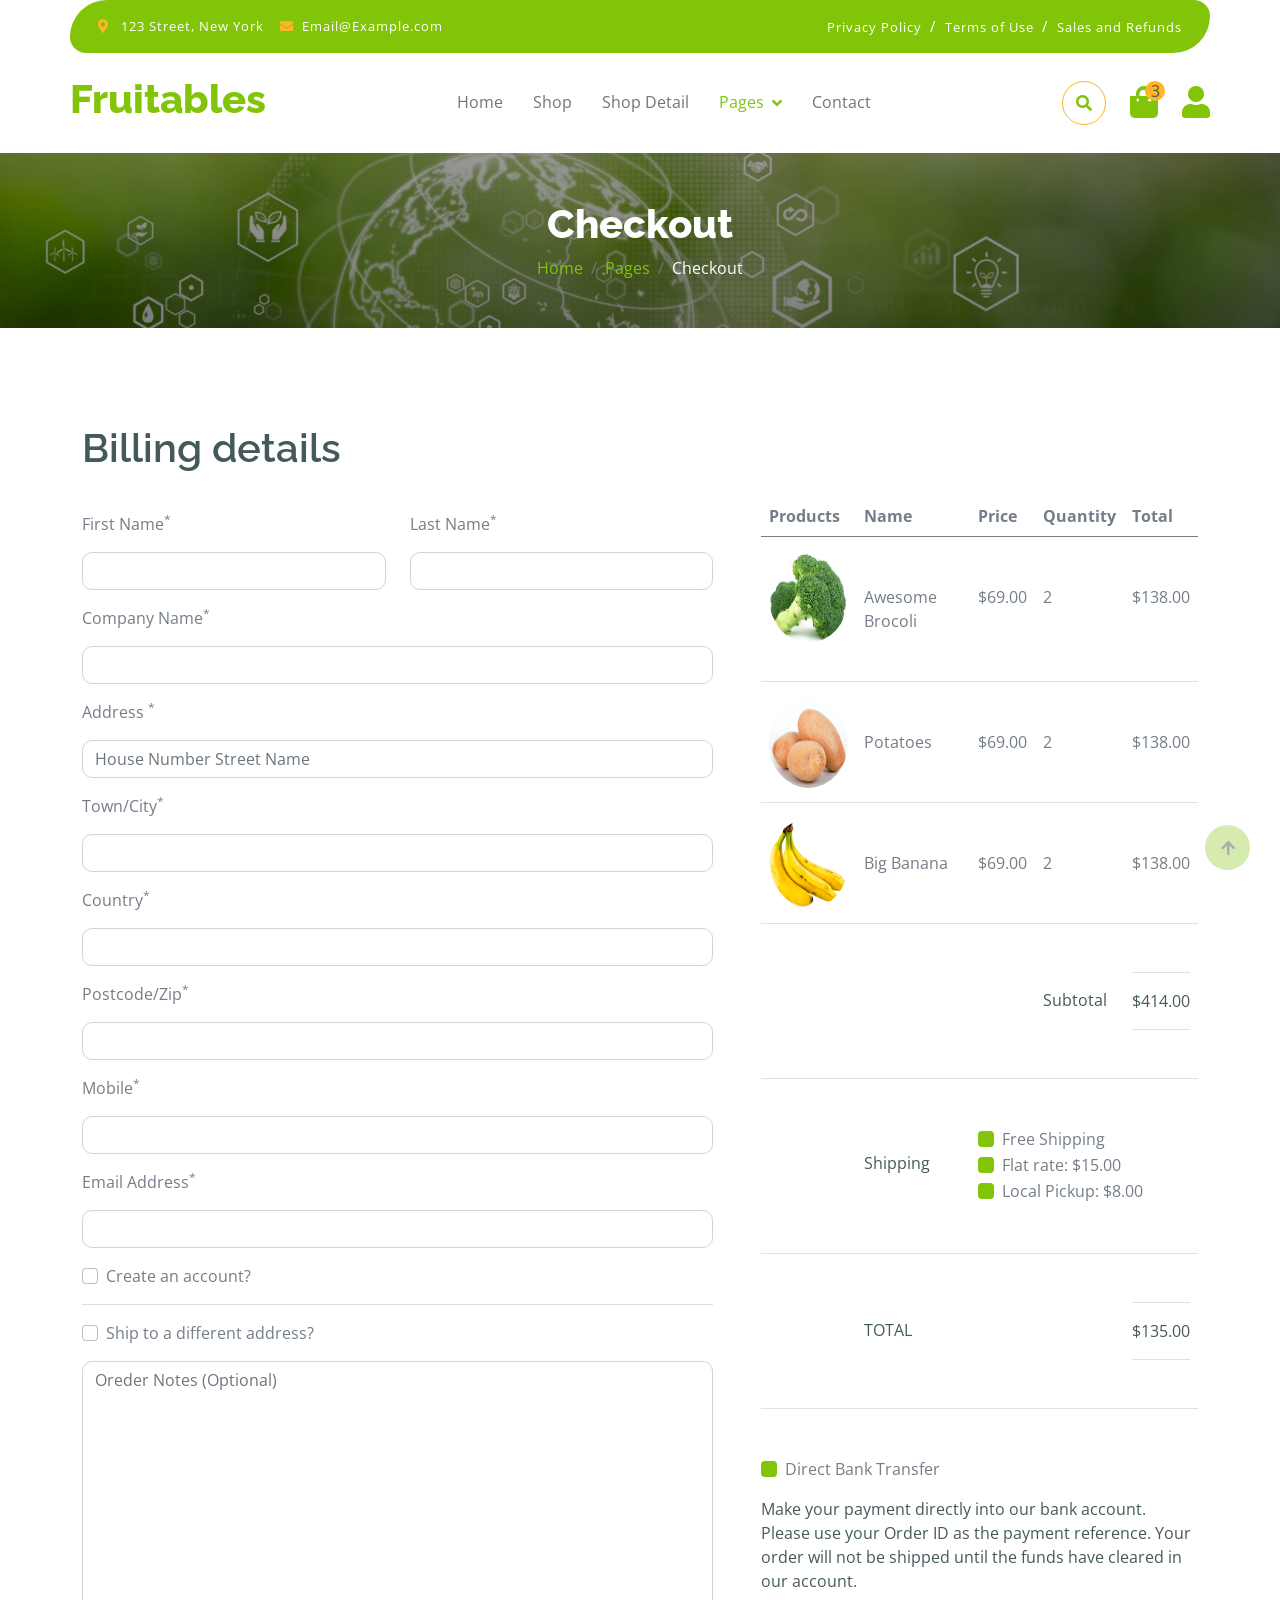
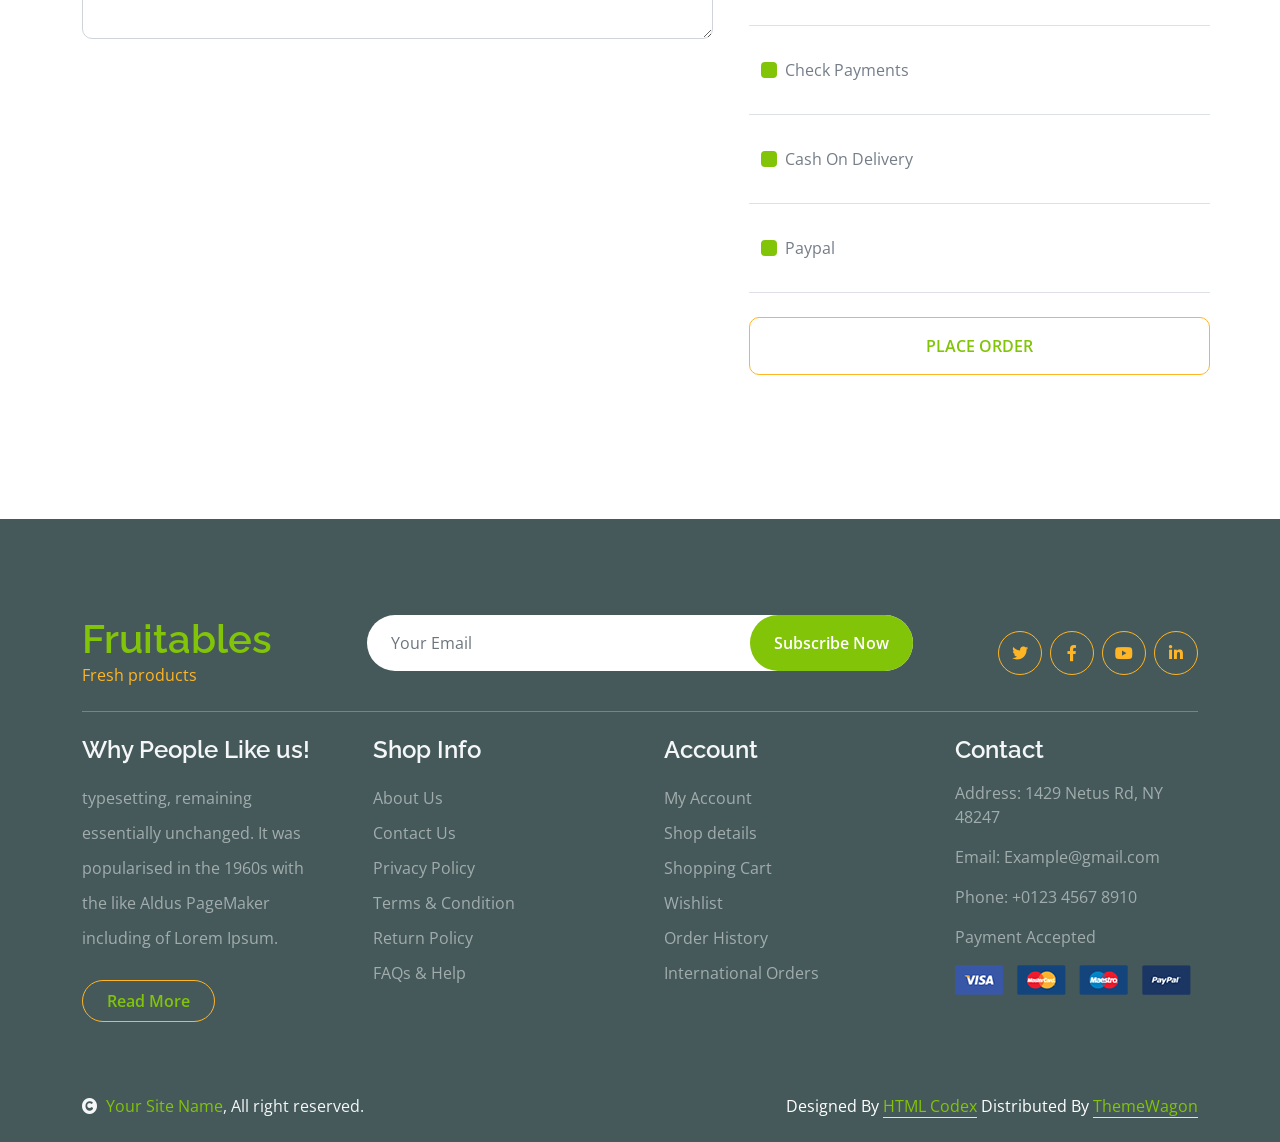
<file: code/frontend/checkout.html>
<!DOCTYPE html>
<html lang="en">

    <head>
        <meta charset="utf-8">
        <title>Fruitables - Vegetable Website Template</title>
        <meta content="width=device-width, initial-scale=1.0" name="viewport">
        <meta content="" name="keywords">
        <meta content="" name="description">

        <!-- Google Web Fonts -->
        <link rel="preconnect" href="https://fonts.googleapis.com">
        <link rel="preconnect" href="https://fonts.gstatic.com" crossorigin>
        <link href="https://fonts.googleapis.com/css2?family=Open+Sans:wght@400;600&family=Raleway:wght@600;800&display=swap" rel="stylesheet"> 

        <!-- Icon Font Stylesheet -->
        <link rel="stylesheet" href="https://use.fontawesome.com/releases/v5.15.4/css/all.css"/>
        <link href="https://cdn.jsdelivr.net/npm/bootstrap-icons@1.4.1/font/bootstrap-icons.css" rel="stylesheet">

        <!-- Libraries Stylesheet -->
        <link href="lib/lightbox/css/lightbox.min.css" rel="stylesheet">
        <link href="lib/owlcarousel/assets/owl.carousel.min.css" rel="stylesheet">


        <!-- Customized Bootstrap Stylesheet -->
        <link href="css/bootstrap.min.css" rel="stylesheet">

        <!-- Template Stylesheet -->
        <link href="css/style.css" rel="stylesheet">
    </head>

    <body>

        <!-- Spinner Start -->
        <div id="spinner" class="show w-100 vh-100 bg-white position-fixed translate-middle top-50 start-50  d-flex align-items-center justify-content-center">
            <div class="spinner-grow text-primary" role="status"></div>
        </div>
        <!-- Spinner End -->


        <!-- Navbar start -->
        <div class="container-fluid fixed-top">
            <div class="container topbar bg-primary d-none d-lg-block">
                <div class="d-flex justify-content-between">
                    <div class="top-info ps-2">
                        <small class="me-3"><i class="fas fa-map-marker-alt me-2 text-secondary"></i> <a href="#" class="text-white">123 Street, New York</a></small>
                        <small class="me-3"><i class="fas fa-envelope me-2 text-secondary"></i><a href="#" class="text-white">Email@Example.com</a></small>
                    </div>
                    <div class="top-link pe-2">
                        <a href="#" class="text-white"><small class="text-white mx-2">Privacy Policy</small>/</a>
                        <a href="#" class="text-white"><small class="text-white mx-2">Terms of Use</small>/</a>
                        <a href="#" class="text-white"><small class="text-white ms-2">Sales and Refunds</small></a>
                    </div>
                </div>
            </div>
            <div class="container px-0">
                <nav class="navbar navbar-light bg-white navbar-expand-xl">
                    <a href="index.html" class="navbar-brand"><h1 class="text-primary display-6">Fruitables</h1></a>
                    <button class="navbar-toggler py-2 px-3" type="button" data-bs-toggle="collapse" data-bs-target="#navbarCollapse">
                        <span class="fa fa-bars text-primary"></span>
                    </button>
                    <div class="collapse navbar-collapse bg-white" id="navbarCollapse">
                        <div class="navbar-nav mx-auto">
                            <a href="index.html" class="nav-item nav-link">Home</a>
                            <a href="shop.html" class="nav-item nav-link">Shop</a>
                            <a href="shop-detail.html" class="nav-item nav-link">Shop Detail</a>
                            <div class="nav-item dropdown">
                                <a href="#" class="nav-link dropdown-toggle active" data-bs-toggle="dropdown">Pages</a>
                                <div class="dropdown-menu m-0 bg-secondary rounded-0">
                                    <a href="cart.html" class="dropdown-item">Cart</a>
                                    <a href="checkout.html" class="dropdown-item active">Checkout</a>
                                    <a href="testimonial.html" class="dropdown-item">Testimonial</a>
                                    <a href="404.html" class="dropdown-item">404 Page</a>
                                </div>
                            </div>
                            <a href="contact.html" class="nav-item nav-link">Contact</a>
                        </div>
                        <div class="d-flex m-3 me-0">
                            <button class="btn-search btn border border-secondary btn-md-square rounded-circle bg-white me-4" data-bs-toggle="modal" data-bs-target="#searchModal"><i class="fas fa-search text-primary"></i></button>
                            <a href="#" class="position-relative me-4 my-auto">
                                <i class="fa fa-shopping-bag fa-2x"></i>
                                <span class="position-absolute bg-secondary rounded-circle d-flex align-items-center justify-content-center text-dark px-1" style="top: -5px; left: 15px; height: 20px; min-width: 20px;">3</span>
                            </a>
                            <a href="#" class="my-auto">
                                <i class="fas fa-user fa-2x"></i>
                            </a>
                        </div>
                    </div>
                </nav>
            </div>
        </div>
        <!-- Navbar End -->


        <!-- Modal Search Start -->
        <div class="modal fade" id="searchModal" tabindex="-1" aria-labelledby="exampleModalLabel" aria-hidden="true">
            <div class="modal-dialog modal-fullscreen">
                <div class="modal-content rounded-0">
                    <div class="modal-header">
                        <h5 class="modal-title" id="exampleModalLabel">Search by keyword</h5>
                        <button type="button" class="btn-close" data-bs-dismiss="modal" aria-label="Close"></button>
                    </div>
                    <div class="modal-body d-flex align-items-center">
                        <div class="input-group w-75 mx-auto d-flex">
                            <input type="search" class="form-control p-3" placeholder="keywords" aria-describedby="search-icon-1">
                            <span id="search-icon-1" class="input-group-text p-3"><i class="fa fa-search"></i></span>
                        </div>
                    </div>
                </div>
            </div>
        </div>
        <!-- Modal Search End -->


        <!-- Single Page Header start -->
        <div class="container-fluid page-header py-5">
            <h1 class="text-center text-white display-6">Checkout</h1>
            <ol class="breadcrumb justify-content-center mb-0">
                <li class="breadcrumb-item"><a href="#">Home</a></li>
                <li class="breadcrumb-item"><a href="#">Pages</a></li>
                <li class="breadcrumb-item active text-white">Checkout</li>
            </ol>
        </div>
        <!-- Single Page Header End -->


        <!-- Checkout Page Start -->
        <div class="container-fluid py-5">
            <div class="container py-5">
                <h1 class="mb-4">Billing details</h1>
                <form action="#">
                    <div class="row g-5">
                        <div class="col-md-12 col-lg-6 col-xl-7">
                            <div class="row">
                                <div class="col-md-12 col-lg-6">
                                    <div class="form-item w-100">
                                        <label class="form-label my-3">First Name<sup>*</sup></label>
                                        <input type="text" class="form-control">
                                    </div>
                                </div>
                                <div class="col-md-12 col-lg-6">
                                    <div class="form-item w-100">
                                        <label class="form-label my-3">Last Name<sup>*</sup></label>
                                        <input type="text" class="form-control">
                                    </div>
                                </div>
                            </div>
                            <div class="form-item">
                                <label class="form-label my-3">Company Name<sup>*</sup></label>
                                <input type="text" class="form-control">
                            </div>
                            <div class="form-item">
                                <label class="form-label my-3">Address <sup>*</sup></label>
                                <input type="text" class="form-control" placeholder="House Number Street Name">
                            </div>
                            <div class="form-item">
                                <label class="form-label my-3">Town/City<sup>*</sup></label>
                                <input type="text" class="form-control">
                            </div>
                            <div class="form-item">
                                <label class="form-label my-3">Country<sup>*</sup></label>
                                <input type="text" class="form-control">
                            </div>
                            <div class="form-item">
                                <label class="form-label my-3">Postcode/Zip<sup>*</sup></label>
                                <input type="text" class="form-control">
                            </div>
                            <div class="form-item">
                                <label class="form-label my-3">Mobile<sup>*</sup></label>
                                <input type="tel" class="form-control">
                            </div>
                            <div class="form-item">
                                <label class="form-label my-3">Email Address<sup>*</sup></label>
                                <input type="email" class="form-control">
                            </div>
                            <div class="form-check my-3">
                                <input type="checkbox" class="form-check-input" id="Account-1" name="Accounts" value="Accounts">
                                <label class="form-check-label" for="Account-1">Create an account?</label>
                            </div>
                            <hr>
                            <div class="form-check my-3">
                                <input class="form-check-input" type="checkbox" id="Address-1" name="Address" value="Address">
                                <label class="form-check-label" for="Address-1">Ship to a different address?</label>
                            </div>
                            <div class="form-item">
                                <textarea name="text" class="form-control" spellcheck="false" cols="30" rows="11" placeholder="Oreder Notes (Optional)"></textarea>
                            </div>
                        </div>
                        <div class="col-md-12 col-lg-6 col-xl-5">
                            <div class="table-responsive">
                                <table class="table">
                                    <thead>
                                        <tr>
                                            <th scope="col">Products</th>
                                            <th scope="col">Name</th>
                                            <th scope="col">Price</th>
                                            <th scope="col">Quantity</th>
                                            <th scope="col">Total</th>
                                        </tr>
                                    </thead>
                                    <tbody>
                                        <tr>
                                            <th scope="row">
                                                <div class="d-flex align-items-center mt-2">
                                                    <img src="img/vegetable-item-2.jpg" class="img-fluid rounded-circle" style="width: 90px; height: 90px;" alt="">
                                                </div>
                                            </th>
                                            <td class="py-5">Awesome Brocoli</td>
                                            <td class="py-5">$69.00</td>
                                            <td class="py-5">2</td>
                                            <td class="py-5">$138.00</td>
                                        </tr>
                                        <tr>
                                            <th scope="row">
                                                <div class="d-flex align-items-center mt-2">
                                                    <img src="img/vegetable-item-5.jpg" class="img-fluid rounded-circle" style="width: 90px; height: 90px;" alt="">
                                                </div>
                                            </th>
                                            <td class="py-5">Potatoes</td>
                                            <td class="py-5">$69.00</td>
                                            <td class="py-5">2</td>
                                            <td class="py-5">$138.00</td>
                                        </tr>
                                        <tr>
                                            <th scope="row">
                                                <div class="d-flex align-items-center mt-2">
                                                    <img src="img/vegetable-item-3.png" class="img-fluid rounded-circle" style="width: 90px; height: 90px;" alt="">
                                                </div>
                                            </th>
                                            <td class="py-5">Big Banana</td>
                                            <td class="py-5">$69.00</td>
                                            <td class="py-5">2</td>
                                            <td class="py-5">$138.00</td>
                                        </tr>
                                        <tr>
                                            <th scope="row">
                                            </th>
                                            <td class="py-5"></td>
                                            <td class="py-5"></td>
                                            <td class="py-5">
                                                <p class="mb-0 text-dark py-3">Subtotal</p>
                                            </td>
                                            <td class="py-5">
                                                <div class="py-3 border-bottom border-top">
                                                    <p class="mb-0 text-dark">$414.00</p>
                                                </div>
                                            </td>
                                        </tr>
                                        <tr>
                                            <th scope="row">
                                            </th>
                                            <td class="py-5">
                                                <p class="mb-0 text-dark py-4">Shipping</p>
                                            </td>
                                            <td colspan="3" class="py-5">
                                                <div class="form-check text-start">
                                                    <input type="checkbox" class="form-check-input bg-primary border-0" id="Shipping-1" name="Shipping-1" value="Shipping">
                                                    <label class="form-check-label" for="Shipping-1">Free Shipping</label>
                                                </div>
                                                <div class="form-check text-start">
                                                    <input type="checkbox" class="form-check-input bg-primary border-0" id="Shipping-2" name="Shipping-1" value="Shipping">
                                                    <label class="form-check-label" for="Shipping-2">Flat rate: $15.00</label>
                                                </div>
                                                <div class="form-check text-start">
                                                    <input type="checkbox" class="form-check-input bg-primary border-0" id="Shipping-3" name="Shipping-1" value="Shipping">
                                                    <label class="form-check-label" for="Shipping-3">Local Pickup: $8.00</label>
                                                </div>
                                            </td>
                                        </tr>
                                        <tr>
                                            <th scope="row">
                                            </th>
                                            <td class="py-5">
                                                <p class="mb-0 text-dark text-uppercase py-3">TOTAL</p>
                                            </td>
                                            <td class="py-5"></td>
                                            <td class="py-5"></td>
                                            <td class="py-5">
                                                <div class="py-3 border-bottom border-top">
                                                    <p class="mb-0 text-dark">$135.00</p>
                                                </div>
                                            </td>
                                        </tr>
                                    </tbody>
                                </table>
                            </div>
                            <div class="row g-4 text-center align-items-center justify-content-center border-bottom py-3">
                                <div class="col-12">
                                    <div class="form-check text-start my-3">
                                        <input type="checkbox" class="form-check-input bg-primary border-0" id="Transfer-1" name="Transfer" value="Transfer">
                                        <label class="form-check-label" for="Transfer-1">Direct Bank Transfer</label>
                                    </div>
                                    <p class="text-start text-dark">Make your payment directly into our bank account. Please use your Order ID as the payment reference. Your order will not be shipped until the funds have cleared in our account.</p>
                                </div>
                            </div>
                            <div class="row g-4 text-center align-items-center justify-content-center border-bottom py-3">
                                <div class="col-12">
                                    <div class="form-check text-start my-3">
                                        <input type="checkbox" class="form-check-input bg-primary border-0" id="Payments-1" name="Payments" value="Payments">
                                        <label class="form-check-label" for="Payments-1">Check Payments</label>
                                    </div>
                                </div>
                            </div>
                            <div class="row g-4 text-center align-items-center justify-content-center border-bottom py-3">
                                <div class="col-12">
                                    <div class="form-check text-start my-3">
                                        <input type="checkbox" class="form-check-input bg-primary border-0" id="Delivery-1" name="Delivery" value="Delivery">
                                        <label class="form-check-label" for="Delivery-1">Cash On Delivery</label>
                                    </div>
                                </div>
                            </div>
                            <div class="row g-4 text-center align-items-center justify-content-center border-bottom py-3">
                                <div class="col-12">
                                    <div class="form-check text-start my-3">
                                        <input type="checkbox" class="form-check-input bg-primary border-0" id="Paypal-1" name="Paypal" value="Paypal">
                                        <label class="form-check-label" for="Paypal-1">Paypal</label>
                                    </div>
                                </div>
                            </div>
                            <div class="row g-4 text-center align-items-center justify-content-center pt-4">
                                <button type="button" class="btn border-secondary py-3 px-4 text-uppercase w-100 text-primary">Place Order</button>
                            </div>
                        </div>
                    </div>
                </form>
            </div>
        </div>
        <!-- Checkout Page End -->


        <!-- Footer Start -->
        <div class="container-fluid bg-dark text-white-50 footer pt-5 mt-5">
            <div class="container py-5">
                <div class="pb-4 mb-4" style="border-bottom: 1px solid rgba(226, 175, 24, 0.5) ;">
                    <div class="row g-4">
                        <div class="col-lg-3">
                            <a href="#">
                                <h1 class="text-primary mb-0">Fruitables</h1>
                                <p class="text-secondary mb-0">Fresh products</p>
                            </a>
                        </div>
                        <div class="col-lg-6">
                            <div class="position-relative mx-auto">
                                <input class="form-control border-0 w-100 py-3 px-4 rounded-pill" type="number" placeholder="Your Email">
                                <button type="submit" class="btn btn-primary border-0 border-secondary py-3 px-4 position-absolute rounded-pill text-white" style="top: 0; right: 0;">Subscribe Now</button>
                            </div>
                        </div>
                        <div class="col-lg-3">
                            <div class="d-flex justify-content-end pt-3">
                                <a class="btn  btn-outline-secondary me-2 btn-md-square rounded-circle" href=""><i class="fab fa-twitter"></i></a>
                                <a class="btn btn-outline-secondary me-2 btn-md-square rounded-circle" href=""><i class="fab fa-facebook-f"></i></a>
                                <a class="btn btn-outline-secondary me-2 btn-md-square rounded-circle" href=""><i class="fab fa-youtube"></i></a>
                                <a class="btn btn-outline-secondary btn-md-square rounded-circle" href=""><i class="fab fa-linkedin-in"></i></a>
                            </div>
                        </div>
                    </div>
                </div>
                <div class="row g-5">
                    <div class="col-lg-3 col-md-6">
                        <div class="footer-item">
                            <h4 class="text-light mb-3">Why People Like us!</h4>
                            <p class="mb-4">typesetting, remaining essentially unchanged. It was 
                                popularised in the 1960s with the like Aldus PageMaker including of Lorem Ipsum.</p>
                            <a href="" class="btn border-secondary py-2 px-4 rounded-pill text-primary">Read More</a>
                        </div>
                    </div>
                    <div class="col-lg-3 col-md-6">
                        <div class="d-flex flex-column text-start footer-item">
                            <h4 class="text-light mb-3">Shop Info</h4>
                            <a class="btn-link" href="">About Us</a>
                            <a class="btn-link" href="">Contact Us</a>
                            <a class="btn-link" href="">Privacy Policy</a>
                            <a class="btn-link" href="">Terms & Condition</a>
                            <a class="btn-link" href="">Return Policy</a>
                            <a class="btn-link" href="">FAQs & Help</a>
                        </div>
                    </div>
                    <div class="col-lg-3 col-md-6">
                        <div class="d-flex flex-column text-start footer-item">
                            <h4 class="text-light mb-3">Account</h4>
                            <a class="btn-link" href="">My Account</a>
                            <a class="btn-link" href="">Shop details</a>
                            <a class="btn-link" href="">Shopping Cart</a>
                            <a class="btn-link" href="">Wishlist</a>
                            <a class="btn-link" href="">Order History</a>
                            <a class="btn-link" href="">International Orders</a>
                        </div>
                    </div>
                    <div class="col-lg-3 col-md-6">
                        <div class="footer-item">
                            <h4 class="text-light mb-3">Contact</h4>
                            <p>Address: 1429 Netus Rd, NY 48247</p>
                            <p>Email: Example@gmail.com</p>
                            <p>Phone: +0123 4567 8910</p>
                            <p>Payment Accepted</p>
                            <img src="img/payment.png" class="img-fluid" alt="">
                        </div>
                    </div>
                </div>
            </div>
        </div>
        <!-- Footer End -->

        <!-- Copyright Start -->
        <div class="container-fluid copyright bg-dark py-4">
            <div class="container">
                <div class="row">
                    <div class="col-md-6 text-center text-md-start mb-3 mb-md-0">
                        <span class="text-light"><a href="#"><i class="fas fa-copyright text-light me-2"></i>Your Site Name</a>, All right reserved.</span>
                    </div>
                    <div class="col-md-6 my-auto text-center text-md-end text-white">
                        <!--/*** This template is free as long as you keep the below author’s credit link/attribution link/backlink. ***/-->
                        <!--/*** If you'd like to use the template without the below author’s credit link/attribution link/backlink, ***/-->
                        <!--/*** you can purchase the Credit Removal License from "https://htmlcodex.com/credit-removal". ***/-->
                        Designed By <a class="border-bottom" href="https://htmlcodex.com">HTML Codex</a> Distributed By <a class="border-bottom" href="https://themewagon.com">ThemeWagon</a>
                    </div>
                </div>
            </div>
        </div>
        <!-- Copyright End -->



        <!-- Back to Top -->
        <a href="#" class="btn btn-primary border-3 border-primary rounded-circle back-to-top"><i class="fa fa-arrow-up"></i></a>   

        
    <!-- JavaScript Libraries -->
    <script src="https://ajax.googleapis.com/ajax/libs/jquery/3.6.4/jquery.min.js"></script>
    <script src="https://cdn.jsdelivr.net/npm/bootstrap@5.0.0/dist/js/bootstrap.bundle.min.js"></script>
    <script src="lib/easing/easing.min.js"></script>
    <script src="lib/waypoints/waypoints.min.js"></script>
    <script src="lib/lightbox/js/lightbox.min.js"></script>
    <script src="lib/owlcarousel/owl.carousel.min.js"></script>

    <!-- Template Javascript -->
    <script src="js/main.js"></script>
    </body>

</html>
</file>
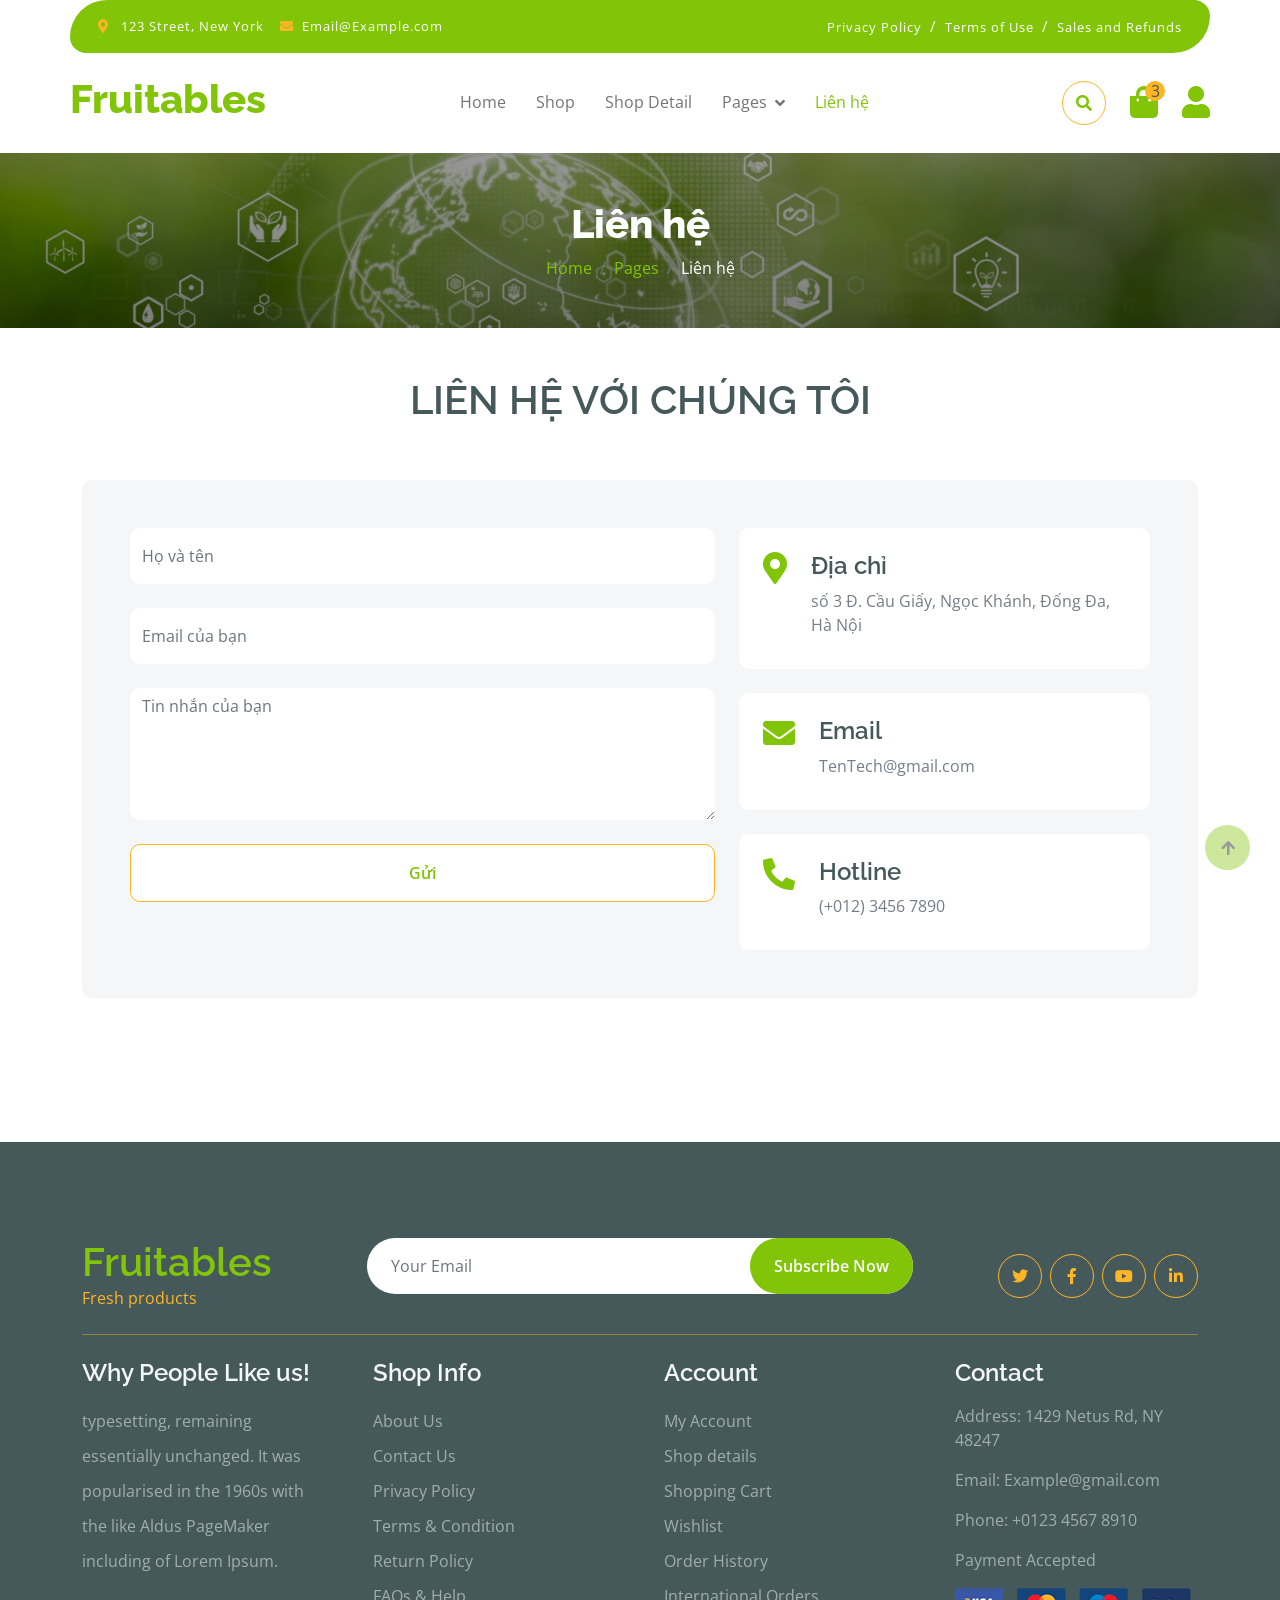
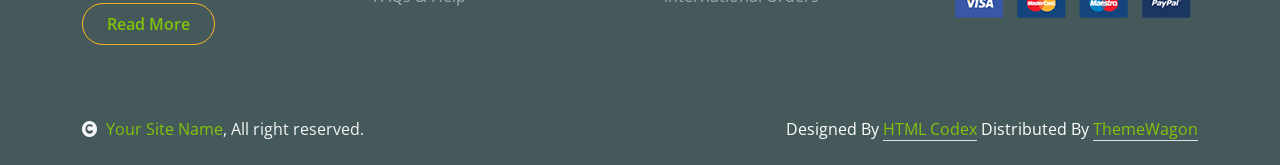
<file: code/frontend/contact.html>
<!DOCTYPE html>
<html lang="en">

    <head>
        <meta charset="utf-8">
        <title>Fruitables - Vegetable Website Template</title>
        <meta content="width=device-width, initial-scale=1.0" name="viewport">
        <meta content="" name="keywords">
        <meta content="" name="description">

        <!-- Google Web Fonts -->
        <link rel="preconnect" href="https://fonts.googleapis.com">
        <link rel="preconnect" href="https://fonts.gstatic.com" crossorigin>
        <link href="https://fonts.googleapis.com/css2?family=Open+Sans:wght@400;600&family=Raleway:wght@600;800&display=swap" rel="stylesheet"> 

        <!-- Icon Font Stylesheet -->
        <link rel="stylesheet" href="https://use.fontawesome.com/releases/v5.15.4/css/all.css"/>
        <link href="https://cdn.jsdelivr.net/npm/bootstrap-icons@1.4.1/font/bootstrap-icons.css" rel="stylesheet">

        <!-- Libraries Stylesheet -->
        <link href="lib/lightbox/css/lightbox.min.css" rel="stylesheet">
        <link href="lib/owlcarousel/assets/owl.carousel.min.css" rel="stylesheet">


        <!-- Customized Bootstrap Stylesheet -->
        <link href="css/bootstrap.min.css" rel="stylesheet">

        <!-- Template Stylesheet -->
        <link href="css/style.css" rel="stylesheet">
    </head>

    <body>

        <!-- Spinner Start -->
        <div id="spinner" class="show w-100 vh-100 bg-white position-fixed translate-middle top-50 start-50  d-flex align-items-center justify-content-center">
            <div class="spinner-grow text-primary" role="status"></div>
        </div>
        <!-- Spinner End -->


        <!-- Navbar start -->
        <div class="container-fluid fixed-top">
            <div class="container topbar bg-primary d-none d-lg-block">
                <div class="d-flex justify-content-between">
                    <div class="top-info ps-2">
                        <small class="me-3"><i class="fas fa-map-marker-alt me-2 text-secondary"></i> <a href="#" class="text-white">123 Street, New York</a></small>
                        <small class="me-3"><i class="fas fa-envelope me-2 text-secondary"></i><a href="#" class="text-white">Email@Example.com</a></small>
                    </div>
                    <div class="top-link pe-2">
                        <a href="#" class="text-white"><small class="text-white mx-2">Privacy Policy</small>/</a>
                        <a href="#" class="text-white"><small class="text-white mx-2">Terms of Use</small>/</a>
                        <a href="#" class="text-white"><small class="text-white ms-2">Sales and Refunds</small></a>
                    </div>
                </div>
            </div>
            <div class="container px-0">
                <nav class="navbar navbar-light bg-white navbar-expand-xl">
                    <a href="index.html" class="navbar-brand"><h1 class="text-primary display-6">Fruitables</h1></a>
                    <button class="navbar-toggler py-2 px-3" type="button" data-bs-toggle="collapse" data-bs-target="#navbarCollapse">
                        <span class="fa fa-bars text-primary"></span>
                    </button>
                    <div class="collapse navbar-collapse bg-white" id="navbarCollapse">
                        <div class="navbar-nav mx-auto">
                            <a href="index.html" class="nav-item nav-link">Home</a>
                            <a href="shop.html" class="nav-item nav-link">Shop</a>
                            <a href="shop-detail.html" class="nav-item nav-link">Shop Detail</a>
                            <div class="nav-item dropdown">
                                <a href="#" class="nav-link dropdown-toggle" data-bs-toggle="dropdown">Pages</a>
                                <div class="dropdown-menu m-0 bg-secondary rounded-0">
                                    <a href="cart.html" class="dropdown-item">Cart</a>
                                    <a href="checkout.html" class="dropdown-item">Checkout</a>
                                    <a href="testimonial.html" class="dropdown-item">Testimonial</a>
                                    <a href="404.html" class="dropdown-item">404 Page</a>
                                </div>
                            </div>
                            <a href="contact.html" class="nav-item nav-link active">Liên hệ</a>
                        </div>
                        <div class="d-flex m-3 me-0">
                            <button class="btn-search btn border border-secondary btn-md-square rounded-circle bg-white me-4" data-bs-toggle="modal" data-bs-target="#searchModal"><i class="fas fa-search text-primary"></i></button>
                            <a href="#" class="position-relative me-4 my-auto">
                                <i class="fa fa-shopping-bag fa-2x"></i>
                                <span class="position-absolute bg-secondary rounded-circle d-flex align-items-center justify-content-center text-dark px-1" style="top: -5px; left: 15px; height: 20px; min-width: 20px;">3</span>
                            </a>
                            <a href="#" class="my-auto">
                                <i class="fas fa-user fa-2x"></i>
                            </a>
                        </div>
                    </div>
                </nav>
            </div>
        </div>
        <!-- Navbar End -->


        <!-- Modal Search Start -->
        <div class="modal fade" id="searchModal" tabindex="-1" aria-labelledby="exampleModalLabel" aria-hidden="true">
            <div class="modal-dialog modal-fullscreen">
                <div class="modal-content rounded-0">
                    <div class="modal-header">
                        <h5 class="modal-title" id="exampleModalLabel">Search by keyword</h5>
                        <button type="button" class="btn-close" data-bs-dismiss="modal" aria-label="Close"></button>
                    </div>
                    <div class="modal-body d-flex align-items-center">
                        <div class="input-group w-75 mx-auto d-flex">
                            <input type="search" class="form-control p-3" placeholder="keywords" aria-describedby="search-icon-1">
                            <span id="search-icon-1" class="input-group-text p-3"><i class="fa fa-search"></i></span>
                        </div>
                    </div>
                </div>
            </div>
        </div>
        <!-- Modal Search End -->


        <!-- Single Page Header start -->
        <div class="container-fluid page-header py-5">
            <h1 class="text-center text-white display-6">Liên hệ</h1>
            <ol class="breadcrumb justify-content-center mb-0">
                <li class="breadcrumb-item"><a href="#">Home</a></li>
                <li class="breadcrumb-item"><a href="#">Pages</a></li>
                <li class="breadcrumb-item active text-white">Liên hệ</li>
            </ol>
        </div>
        <!-- Single Page Header End -->


        <!-- Contact Start -->
        <div class="container-fluid contact py-5">

            <h1 class="text-center">LIÊN HỆ VỚI CHÚNG TÔI</h1>

            <div class="container py-5">
                <div class="p-5 bg-light rounded">
                    <div class="row g-4">
                        <div class="col-lg-7">
                            <form action="" class="">
                                <input type="text" class="w-100 form-control border-0 py-3 mb-4" placeholder="Họ và tên">
                                <input type="email" class="w-100 form-control border-0 py-3 mb-4" placeholder="Email của bạn">
                                <textarea class="w-100 form-control border-0 mb-4" rows="5" cols="10" placeholder="Tin nhắn của bạn"></textarea>
                                <button class="w-100 btn form-control border-secondary py-3 bg-white text-primary " type="submit">Gửi</button>
                            </form>
                        </div>
                        <div class="col-lg-5">
                            <div class="d-flex p-4 rounded mb-4 bg-white">
                                <i class="fas fa-map-marker-alt fa-2x text-primary me-4"></i>
                                <div>
                                    <h4>Địa chỉ</h4>
                                    <p class="mb-2">số 3 Đ. Cầu Giấy, Ngọc Khánh, Đống Đa, Hà Nội</p>
                                </div>
                            </div>
                            <div class="d-flex p-4 rounded mb-4 bg-white">
                                <i class="fas fa-envelope fa-2x text-primary me-4"></i>
                                <div>
                                    <h4>Email</h4>
                                    <p class="mb-2">TenTech@gmail.com</p>
                                </div>
                            </div>
                            <div class="d-flex p-4 rounded bg-white">
                                <i class="fa fa-phone-alt fa-2x text-primary me-4"></i>
                                <div>
                                    <h4>Hotline</h4>
                                    <p class="mb-2">(+012) 3456 7890</p>
                                </div>
                            </div>
                        </div>
                    </div>
                </div>
            </div>
        </div>
        <!-- Contact End -->


        <!-- Footer Start -->
        <div class="container-fluid bg-dark text-white-50 footer pt-5 mt-5">
            <div class="container py-5">
                <div class="pb-4 mb-4" style="border-bottom: 1px solid rgba(226, 175, 24, 0.5) ;">
                    <div class="row g-4">
                        <div class="col-lg-3">
                            <a href="#">
                                <h1 class="text-primary mb-0">Fruitables</h1>
                                <p class="text-secondary mb-0">Fresh products</p>
                            </a>
                        </div>
                        <div class="col-lg-6">
                            <div class="position-relative mx-auto">
                                <input class="form-control border-0 w-100 py-3 px-4 rounded-pill" type="number" placeholder="Your Email">
                                <button type="submit" class="btn btn-primary border-0 border-secondary py-3 px-4 position-absolute rounded-pill text-white" style="top: 0; right: 0;">Subscribe Now</button>
                            </div>
                        </div>
                        <div class="col-lg-3">
                            <div class="d-flex justify-content-end pt-3">
                                <a class="btn  btn-outline-secondary me-2 btn-md-square rounded-circle" href=""><i class="fab fa-twitter"></i></a>
                                <a class="btn btn-outline-secondary me-2 btn-md-square rounded-circle" href=""><i class="fab fa-facebook-f"></i></a>
                                <a class="btn btn-outline-secondary me-2 btn-md-square rounded-circle" href=""><i class="fab fa-youtube"></i></a>
                                <a class="btn btn-outline-secondary btn-md-square rounded-circle" href=""><i class="fab fa-linkedin-in"></i></a>
                            </div>
                        </div>
                    </div>
                </div>
                <div class="row g-5">
                    <div class="col-lg-3 col-md-6">
                        <div class="footer-item">
                            <h4 class="text-light mb-3">Why People Like us!</h4>
                            <p class="mb-4">typesetting, remaining essentially unchanged. It was 
                                popularised in the 1960s with the like Aldus PageMaker including of Lorem Ipsum.</p>
                            <a href="" class="btn border-secondary py-2 px-4 rounded-pill text-primary">Read More</a>
                        </div>
                    </div>
                    <div class="col-lg-3 col-md-6">
                        <div class="d-flex flex-column text-start footer-item">
                            <h4 class="text-light mb-3">Shop Info</h4>
                            <a class="btn-link" href="">About Us</a>
                            <a class="btn-link" href="">Contact Us</a>
                            <a class="btn-link" href="">Privacy Policy</a>
                            <a class="btn-link" href="">Terms & Condition</a>
                            <a class="btn-link" href="">Return Policy</a>
                            <a class="btn-link" href="">FAQs & Help</a>
                        </div>
                    </div>
                    <div class="col-lg-3 col-md-6">
                        <div class="d-flex flex-column text-start footer-item">
                            <h4 class="text-light mb-3">Account</h4>
                            <a class="btn-link" href="">My Account</a>
                            <a class="btn-link" href="">Shop details</a>
                            <a class="btn-link" href="">Shopping Cart</a>
                            <a class="btn-link" href="">Wishlist</a>
                            <a class="btn-link" href="">Order History</a>
                            <a class="btn-link" href="">International Orders</a>
                        </div>
                    </div>
                    <div class="col-lg-3 col-md-6">
                        <div class="footer-item">
                            <h4 class="text-light mb-3">Contact</h4>
                            <p>Address: 1429 Netus Rd, NY 48247</p>
                            <p>Email: Example@gmail.com</p>
                            <p>Phone: +0123 4567 8910</p>
                            <p>Payment Accepted</p>
                            <img src="img/payment.png" class="img-fluid" alt="">
                        </div>
                    </div>
                </div>
            </div>
        </div>
        <!-- Footer End -->

        <!-- Copyright Start -->
        <div class="container-fluid copyright bg-dark py-4">
            <div class="container">
                <div class="row">
                    <div class="col-md-6 text-center text-md-start mb-3 mb-md-0">
                        <span class="text-light"><a href="#"><i class="fas fa-copyright text-light me-2"></i>Your Site Name</a>, All right reserved.</span>
                    </div>
                    <div class="col-md-6 my-auto text-center text-md-end text-white">
                        <!--/*** This template is free as long as you keep the below author’s credit link/attribution link/backlink. ***/-->
                        <!--/*** If you'd like to use the template without the below author’s credit link/attribution link/backlink, ***/-->
                        <!--/*** you can purchase the Credit Removal License from "https://htmlcodex.com/credit-removal". ***/-->
                        Designed By <a class="border-bottom" href="https://htmlcodex.com">HTML Codex</a> Distributed By <a class="border-bottom" href="https://themewagon.com">ThemeWagon</a>
                    </div>
                </div>
            </div>
        </div>
        <!-- Copyright End -->



        <!-- Back to Top -->
        <a href="#" class="btn btn-primary border-3 border-primary rounded-circle back-to-top"><i class="fa fa-arrow-up"></i></a>   

        
    <!-- JavaScript Libraries -->
    <script src="https://ajax.googleapis.com/ajax/libs/jquery/3.6.4/jquery.min.js"></script>
    <script src="https://cdn.jsdelivr.net/npm/bootstrap@5.0.0/dist/js/bootstrap.bundle.min.js"></script>
    <script src="lib/easing/easing.min.js"></script>
    <script src="lib/waypoints/waypoints.min.js"></script>
    <script src="lib/lightbox/js/lightbox.min.js"></script>
    <script src="lib/owlcarousel/owl.carousel.min.js"></script>

    <!-- Template Javascript -->
    <script src="js/main.js"></script>
    </body>

</html>
</file>
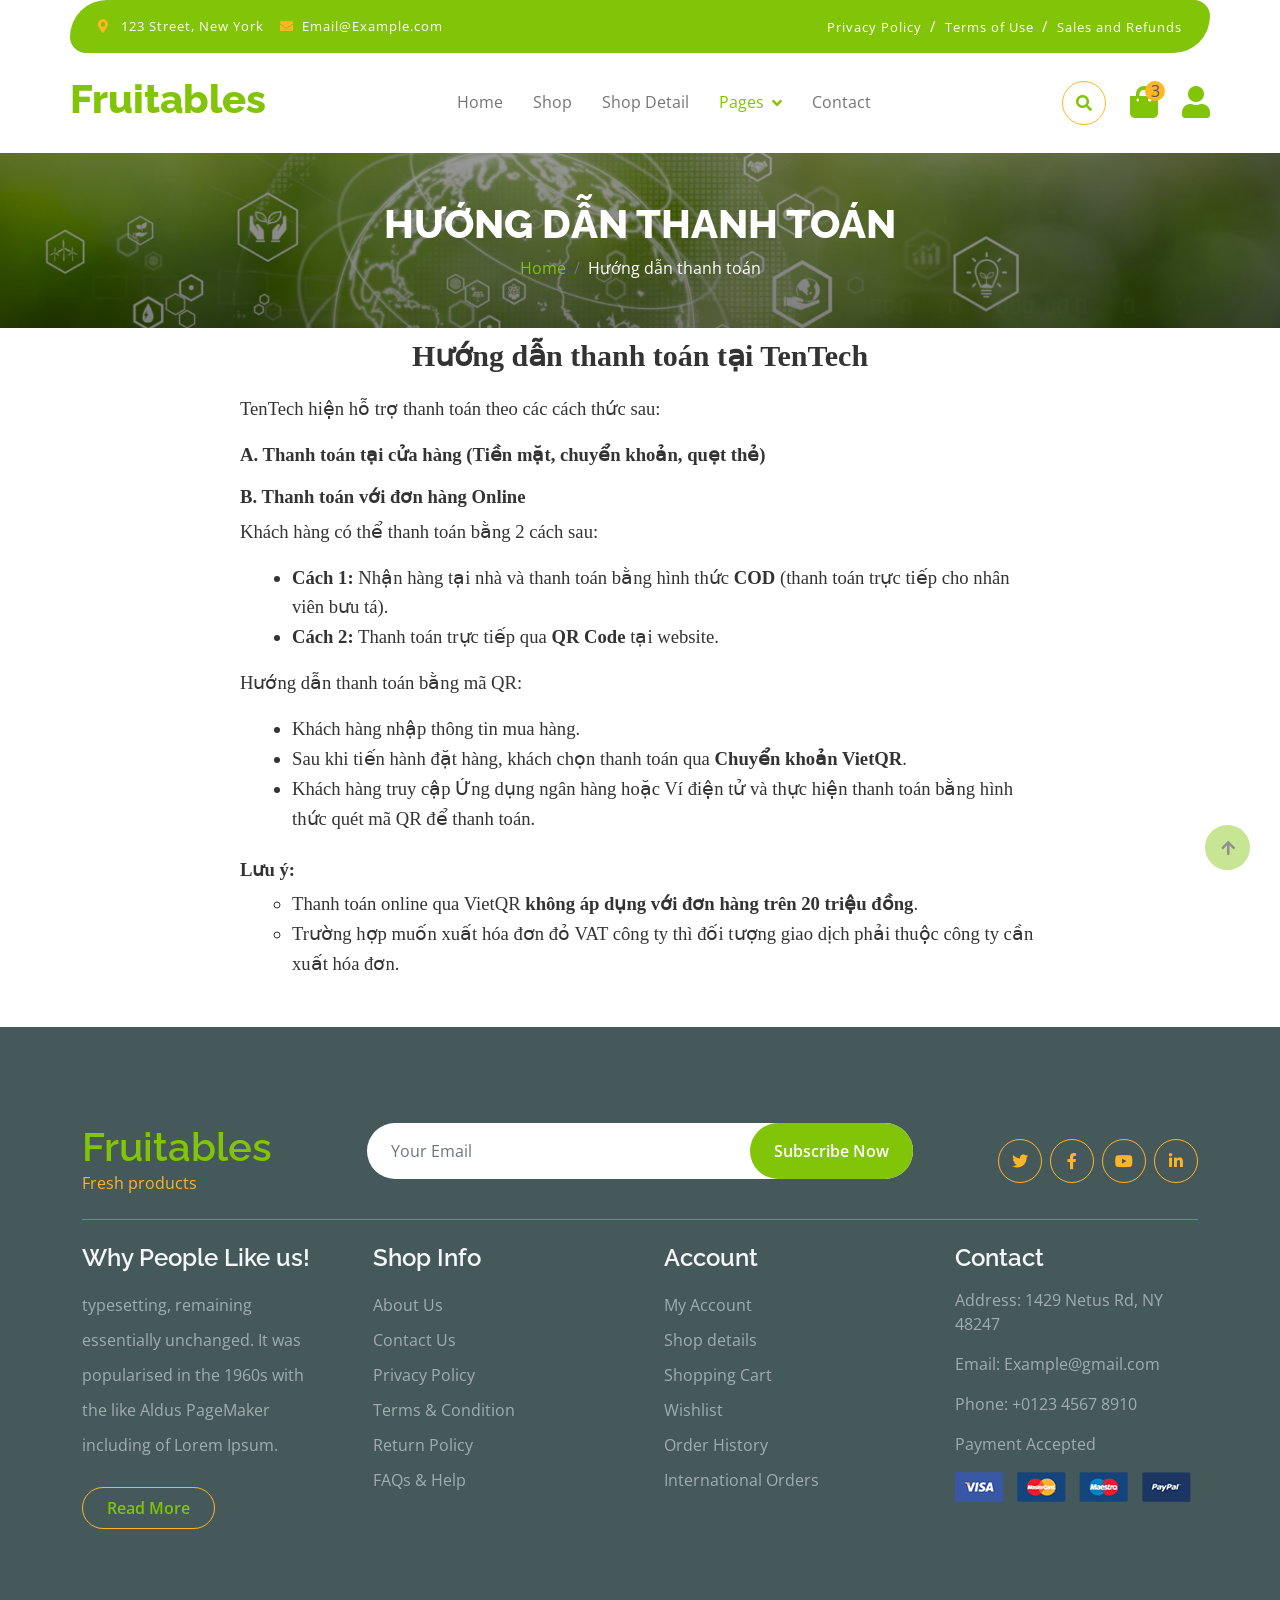
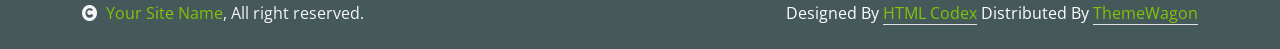
<file: code/frontend/payment.html>
<!DOCTYPE html>
<html lang="en">

<head>
    <meta charset="utf-8">
    <title>Fruitables - HƯỚNG DẪN THANH TOÁN</title>
    <meta content="width=device-width, initial-scale=1.0" name="viewport">
    <meta content="" name="keywords">
    <meta content="" name="description">

    <!-- Google Web Fonts -->
    <link rel="preconnect" href="https://fonts.googleapis.com">
    <link rel="preconnect" href="https://fonts.gstatic.com" crossorigin>
    <link href="https://fonts.googleapis.com/css2?family=Open+Sans:wght@400;600&family=Raleway:wght@600;800&display=swap" rel="stylesheet"> 

    <!-- Icon Font Stylesheet -->
    <link rel="stylesheet" href="https://use.fontawesome.com/releases/v5.15.4/css/all.css"/>
    <link href="https://cdn.jsdelivr.net/npm/bootstrap-icons@1.4.1/font/bootstrap-icons.css" rel="stylesheet">

    <!-- Libraries Stylesheet -->
    <link href="lib/lightbox/css/lightbox.min.css" rel="stylesheet">
    <link href="lib/owlcarousel/assets/owl.carousel.min.css" rel="stylesheet">

    <!-- Customized Bootstrap Stylesheet -->
    <link href="css/bootstrap.min.css" rel="stylesheet">

    <!-- Template Stylesheet -->
    <link href="css/style.css" rel="stylesheet">
</head>

<body>

    <!-- Spinner Start -->
    <div id="spinner" class="show w-100 vh-100 bg-white position-fixed translate-middle top-50 start-50  d-flex align-items-center justify-content-center">
        <div class="spinner-grow text-primary" role="status"></div>
    </div>
    <!-- Spinner End -->

    <!-- Navbar start -->
    <div class="container-fluid fixed-top">
        <div class="container topbar bg-primary d-none d-lg-block">
            <div class="d-flex justify-content-between">
                <div class="top-info ps-2">
                    <small class="me-3"><i class="fas fa-map-marker-alt me-2 text-secondary"></i> <a href="#" class="text-white">123 Street, New York</a></small>
                    <small class="me-3"><i class="fas fa-envelope me-2 text-secondary"></i><a href="#" class="text-white">Email@Example.com</a></small>
                </div>
                <div class="top-link pe-2">
                    <a href="#" class="text-white"><small class="text-white mx-2">Privacy Policy</small>/</a>
                    <a href="#" class="text-white"><small class="text-white mx-2">Terms of Use</small>/</a>
                    <a href="#" class="text-white"><small class="text-white ms-2">Sales and Refunds</small></a>
                </div>
            </div>
        </div>
        <div class="container px-0">
            <nav class="navbar navbar-light bg-white navbar-expand-xl">
                <a href="index.html" class="navbar-brand"><h1 class="text-primary display-6">Fruitables</h1></a>
                <button class="navbar-toggler py-2 px-3" type="button" data-bs-toggle="collapse" data-bs-target="#navbarCollapse">
                    <span class="fa fa-bars text-primary"></span>
                </button>
                <div class="collapse navbar-collapse bg-white" id="navbarCollapse">
                    <div class="navbar-nav mx-auto">
                        <a href="index.html" class="nav-item nav-link">Home</a>
                        <a href="shop.html" class="nav-item nav-link">Shop</a>
                        <a href="shop-detail.html" class="nav-item nav-link">Shop Detail</a>
                        <div class="nav-item dropdown">
                            <a href="#" class="nav-link dropdown-toggle active" data-bs-toggle="dropdown">Pages</a>
                            <div class="dropdown-menu m-0 bg-secondary rounded-0">
                                <a href="cart.html" class="dropdown-item">Cart</a>
                                <a href="checkout.html" class="dropdown-item">Checkout</a>
                                <a href="testimonial.html" class="dropdown-item">Testimonial</a>
                                <a href="warranty.html" class="dropdown-item active">Chính sách bảo hành</a>
                            </div>
                        </div>
                        <a href="contact.html" class="nav-item nav-link">Contact</a>
                    </div>
                    <div class="d-flex m-3 me-0">
                        <button class="btn-search btn border border-secondary btn-md-square rounded-circle bg-white me-4" data-bs-toggle="modal" data-bs-target="#searchModal"><i class="fas fa-search text-primary"></i></button>
                        <a href="#" class="position-relative me-4 my-auto">
                            <i class="fa fa-shopping-bag fa-2x"></i>
                            <span class="position-absolute bg-secondary rounded-circle d-flex align-items-center justify-content-center text-dark px-1" style="top: -5px; left: 15px; height: 20px; min-width: 20px;">3</span>
                        </a>
                        <a href="#" class="my-auto">
                            <i class="fas fa-user fa-2x"></i>
                        </a>
                    </div>
                </div>
            </nav>
        </div>
    </div>
    <!-- Navbar End -->

    <!-- Single Page Header start -->
    <div class="container-fluid page-header py-5">
        <h1 class="text-center text-white display-6">HƯỚNG DẪN THANH TOÁN</h1>
        <ol class="breadcrumb justify-content-center mb-0">
            <li class="breadcrumb-item"><a href="index.html">Home</a></li>
            <li class="breadcrumb-item active text-white">Hướng dẫn thanh toán</li>
        </ol>
    </div>
    <!-- Single Page Header End -->

    <!-- Warranty Content Start -->

    <div id="content" class="warranty-content" style="max-width:800px; margin:auto; font-family:'Times New Roman', Times, serif; line-height:1.6;">
        <h1 style="font-size:30px; margin-top: 10px; margin-bottom:20px; text-align: center;">Hướng dẫn thanh toán tại TenTech</h1>
        <p>TenTech hiện hỗ trợ thanh toán theo các cách thức sau:</p>

        <h3 style="margin-top:20px;">A. Thanh toán tại cửa hàng (Tiền mặt, chuyển khoản, quẹt thẻ)</h3>
        <h3 style="margin-top:20px;">B. Thanh toán với đơn hàng Online</h3>
        <p>Khách hàng có thể thanh toán bằng 2 cách sau:</p>

        <ul style="margin-left:20px;">
            <li><strong>Cách 1:</strong> Nhận hàng tại nhà và thanh toán bằng hình thức <strong>COD</strong> (thanh toán trực tiếp cho nhân viên bưu tá).</li>
            <li><strong>Cách 2:</strong> Thanh toán trực tiếp qua <strong>QR Code</strong> tại website.</li>
        </ul>

        <p>Hướng dẫn thanh toán bằng mã QR:</p>
        <ul style="margin-left:20px; list-style-type: disc;">
            <li>Khách hàng nhập thông tin mua hàng.</li>
            <li>Sau khi tiến hành đặt hàng, khách chọn thanh toán qua <strong>Chuyển khoản VietQR</strong>.</li>
            <li>Khách hàng truy cập Ứng dụng ngân hàng hoặc Ví điện tử và thực hiện thanh toán bằng hình thức quét mã QR để thanh toán.</li>
        </ul>

        <h3 style="margin-top:25px;">Lưu ý:</h3>
        <ul style="margin-left:20px; list-style-type: circle;">
            <li>Thanh toán online qua VietQR <strong>không áp dụng với đơn hàng trên 20 triệu đồng</strong>.</li>
            <li>Trường hợp muốn xuất hóa đơn đỏ VAT công ty thì đối tượng giao dịch phải thuộc công ty cần xuất hóa đơn.</li>
        </ul>
  
    </div>

    <!-- Warranty Content End -->

    <!-- Footer Start -->
    <div class="container-fluid bg-dark text-white-50 footer pt-5 mt-5">
        <div class="container py-5">
            <div class="pb-4 mb-4" style="border-bottom: 1px solid rgba(226, 175, 24, 0.5);">
                <div class="row g-4">
                    <div class="col-lg-3">
                        <a href="#">
                            <h1 class="text-primary mb-0">Fruitables</h1>
                            <p class="text-secondary mb-0">Fresh products</p>
                        </a>
                    </div>
                    <div class="col-lg-6">
                        <div class="position-relative mx-auto">
                            <input class="form-control border-0 w-100 py-3 px-4 rounded-pill" type="number" placeholder="Your Email">
                            <button type="submit" class="btn btn-primary border-0 border-secondary py-3 px-4 position-absolute rounded-pill text-white" style="top: 0; right: 0;">Subscribe Now</button>
                        </div>
                    </div>
                    <div class="col-lg-3">
                        <div class="d-flex justify-content-end pt-3">
                            <a class="btn  btn-outline-secondary me-2 btn-md-square rounded-circle" href=""><i class="fab fa-twitter"></i></a>
                            <a class="btn btn-outline-secondary me-2 btn-md-square rounded-circle" href=""><i class="fab fa-facebook-f"></i></a>
                            <a class="btn btn-outline-secondary me-2 btn-md-square rounded-circle" href=""><i class="fab fa-youtube"></i></a>
                            <a class="btn btn-outline-secondary btn-md-square rounded-circle" href=""><i class="fab fa-linkedin-in"></i></a>
                        </div>
                    </div>
                </div>
            </div>
            <div class="row g-5">
                <div class="col-lg-3 col-md-6">
                    <div class="footer-item">
                        <h4 class="text-light mb-3">Why People Like us!</h4>
                        <p class="mb-4">typesetting, remaining essentially unchanged. It was 
                            popularised in the 1960s with the like Aldus PageMaker including of Lorem Ipsum.</p>
                        <a href="" class="btn border-secondary py-2 px-4 rounded-pill text-primary">Read More</a>
                    </div>
                </div>
                <div class="col-lg-3 col-md-6">
                    <div class="d-flex flex-column text-start footer-item">
                        <h4 class="text-light mb-3">Shop Info</h4>
                        <a class="btn-link" href="">About Us</a>
                        <a class="btn-link" href="">Contact Us</a>
                        <a class="btn-link" href="">Privacy Policy</a>
                        <a class="btn-link" href="">Terms & Condition</a>
                        <a class="btn-link" href="">Return Policy</a>
                        <a class="btn-link" href="">FAQs & Help</a>
                    </div>
                </div>
                <div class="col-lg-3 col-md-6">
                    <div class="d-flex flex-column text-start footer-item">
                        <h4 class="text-light mb-3">Account</h4>
                        <a class="btn-link" href="">My Account</a>
                        <a class="btn-link" href="">Shop details</a>
                        <a class="btn-link" href="">Shopping Cart</a>
                        <a class="btn-link" href="">Wishlist</a>
                        <a class="btn-link" href="">Order History</a>
                        <a class="btn-link" href="">International Orders</a>
                    </div>
                </div>
                <div class="col-lg-3 col-md-6">
                    <div class="footer-item">
                        <h4 class="text-light mb-3">Contact</h4>
                        <p>Address: 1429 Netus Rd, NY 48247</p>
                        <p>Email: Example@gmail.com</p>
                        <p>Phone: +0123 4567 8910</p>
                        <p>Payment Accepted</p>
                        <img src="img/payment.png" class="img-fluid" alt="">
                    </div>
                </div>
            </div>
        </div>
    </div>
    <!-- Footer End -->

    <!-- Copyright Start -->
    <div class="container-fluid copyright bg-dark py-4">
        <div class="container">
            <div class="row">
                <div class="col-md-6 text-center text-md-start mb-3 mb-md-0">
                    <span class="text-light"><a href="#"><i class="fas fa-copyright text-light me-2"></i>Your Site Name</a>, All right reserved.</span>
                </div>
                <div class="col-md-6 my-auto text-center text-md-end text-white">
                    Designed By <a class="border-bottom" href="https://htmlcodex.com">HTML Codex</a> Distributed By <a class="border-bottom" href="https://themewagon.com">ThemeWagon</a>
                </div>
            </div>
        </div>
    </div>
    <!-- Copyright End -->

    <!-- Back to Top -->
    <a href="#" class="btn btn-primary border-3 border-primary rounded-circle back-to-top"><i class="fa fa-arrow-up"></i></a>   

    <!-- JavaScript Libraries -->
    <script src="https://ajax.googleapis.com/ajax/libs/jquery/3.6.4/jquery.min.js"></script>
    <script src="https://cdn.jsdelivr.net/npm/bootstrap@5.0.0/dist/js/bootstrap.bundle.min.js"></script>
    <script src="lib/easing/easing.min.js"></script>
    <script src="lib/waypoints/waypoints.min.js"></script>
    <script src="lib/lightbox/js/lightbox.min.js"></script>
    <script src="lib/owlcarousel/owl.carousel.min.js"></script>

    <!-- Template Javascript -->
    <script src="js/main.js"></script>
</body>

</html>
</file>
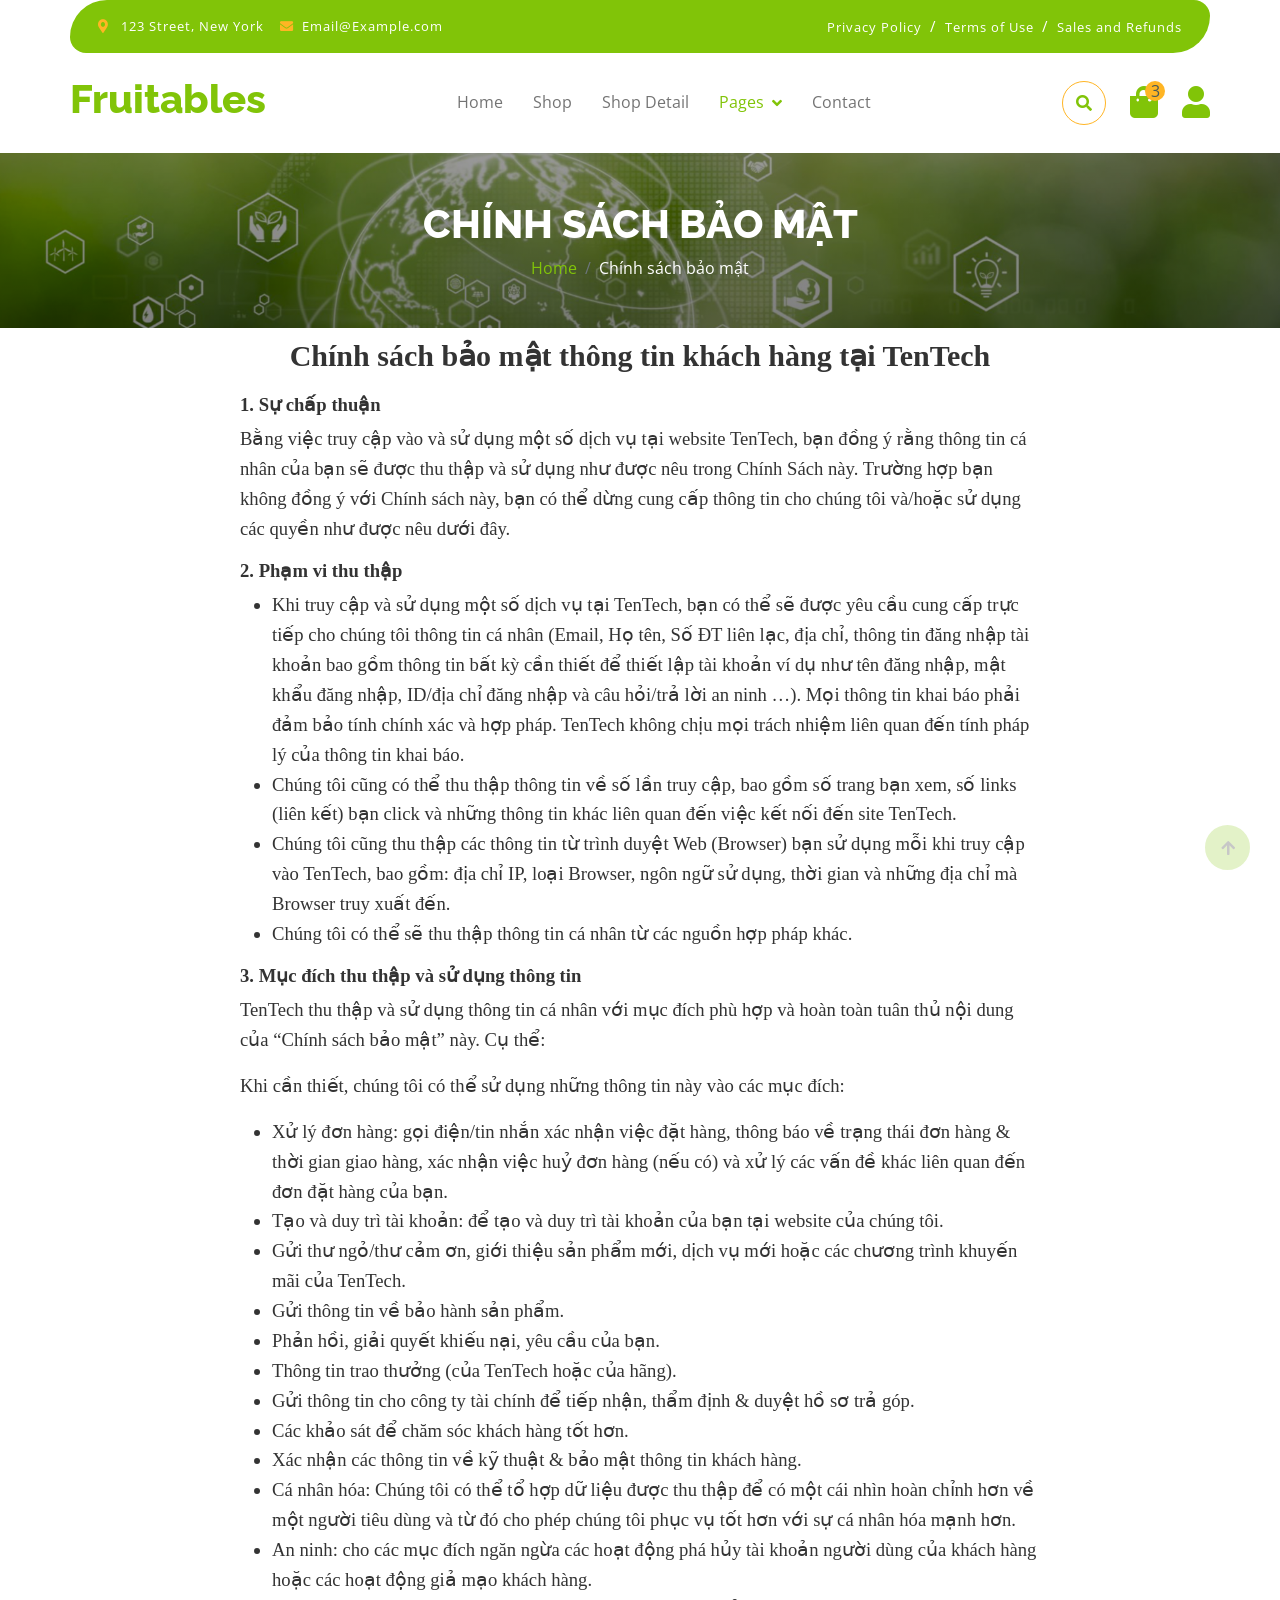
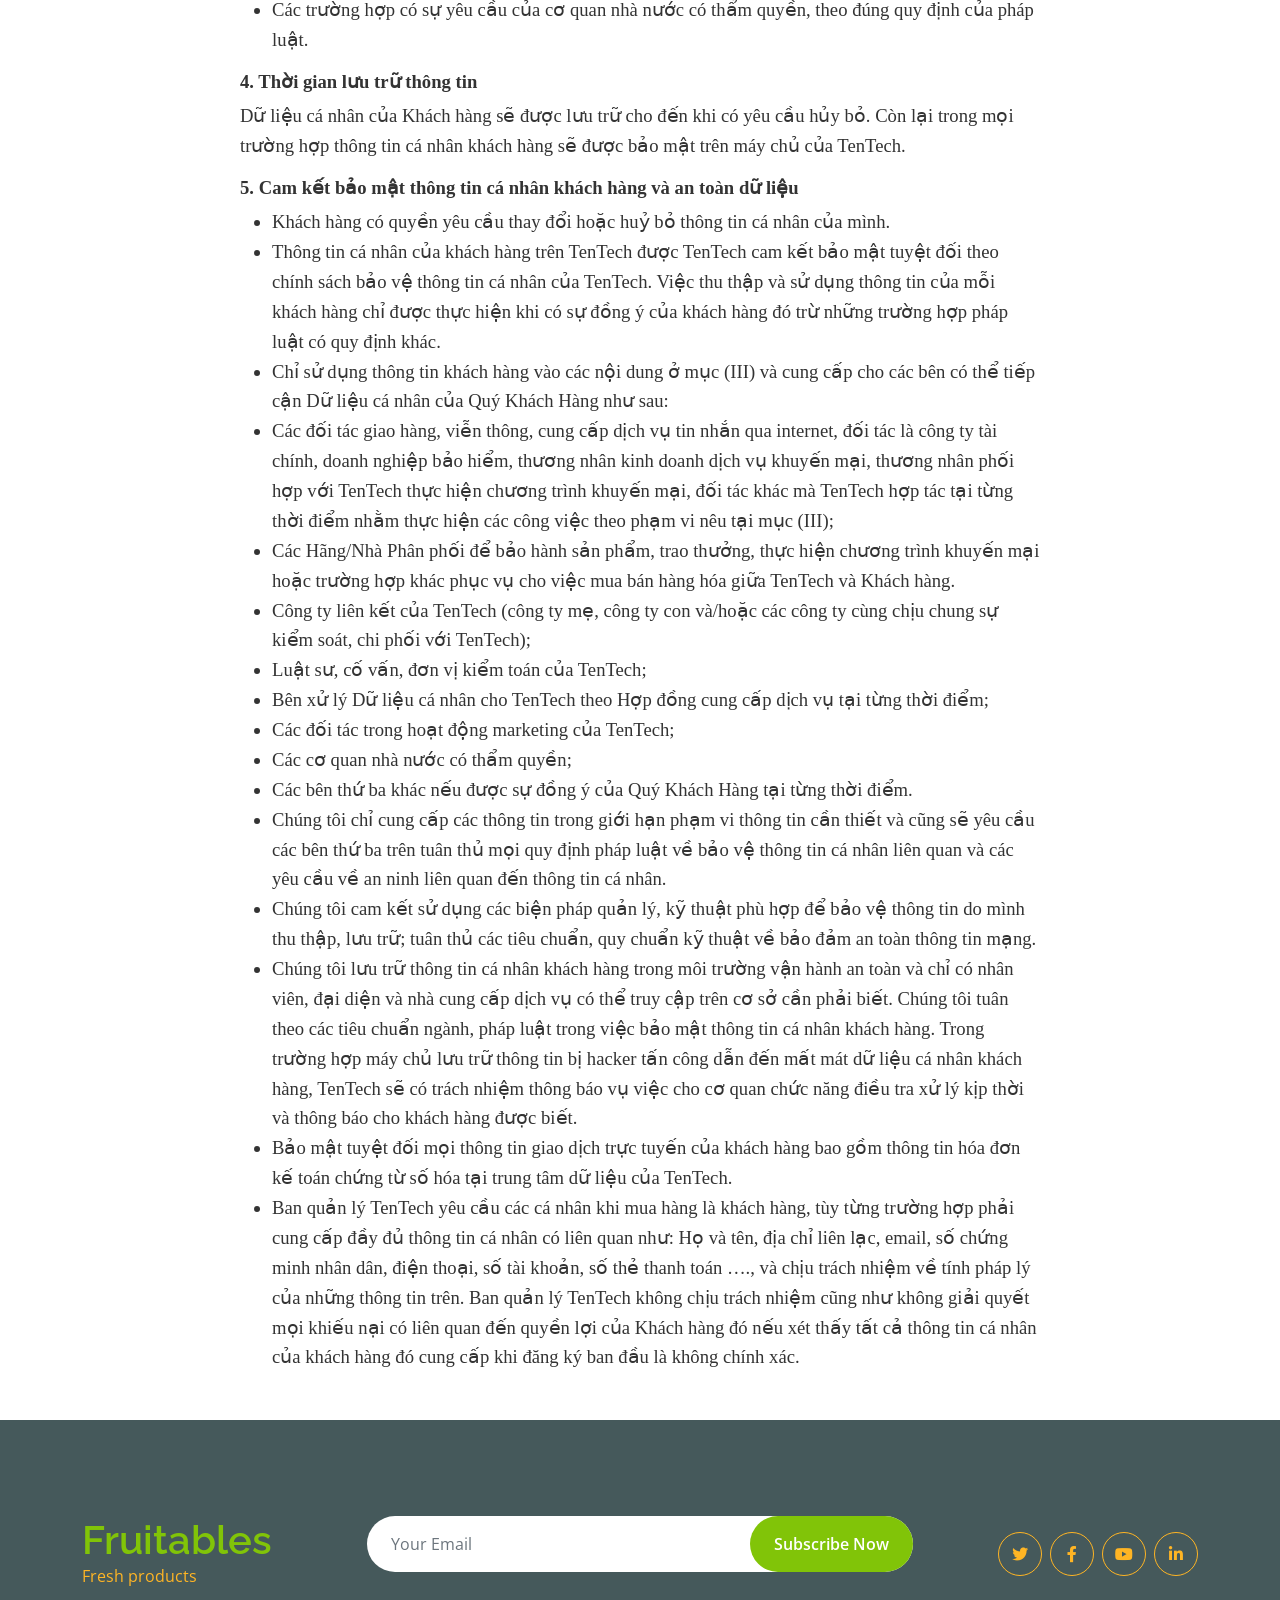
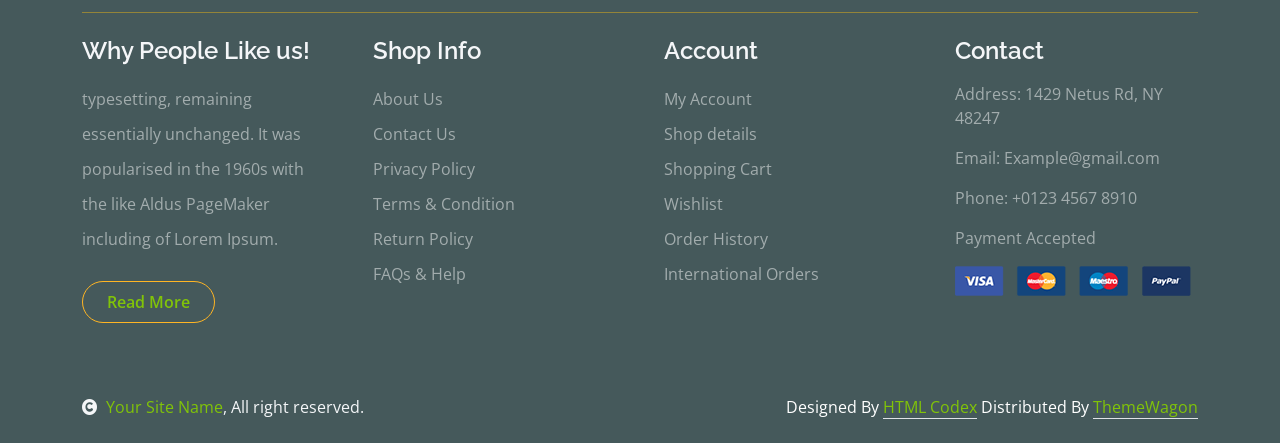
<file: code/frontend/privacy.html>
<!DOCTYPE html>
<html lang="en">

<head>
    <meta charset="utf-8">
    <title>Fruitables - CHÍNH SÁCH BẢO MẬT</title>
    <meta content="width=device-width, initial-scale=1.0" name="viewport">
    <meta content="" name="keywords">
    <meta content="" name="description">

    <!-- Google Web Fonts -->
    <link rel="preconnect" href="https://fonts.googleapis.com">
    <link rel="preconnect" href="https://fonts.gstatic.com" crossorigin>
    <link href="https://fonts.googleapis.com/css2?family=Open+Sans:wght@400;600&family=Raleway:wght@600;800&display=swap" rel="stylesheet"> 

    <!-- Icon Font Stylesheet -->
    <link rel="stylesheet" href="https://use.fontawesome.com/releases/v5.15.4/css/all.css"/>
    <link href="https://cdn.jsdelivr.net/npm/bootstrap-icons@1.4.1/font/bootstrap-icons.css" rel="stylesheet">

    <!-- Libraries Stylesheet -->
    <link href="lib/lightbox/css/lightbox.min.css" rel="stylesheet">
    <link href="lib/owlcarousel/assets/owl.carousel.min.css" rel="stylesheet">

    <!-- Customized Bootstrap Stylesheet -->
    <link href="css/bootstrap.min.css" rel="stylesheet">

    <!-- Template Stylesheet -->
    <link href="css/style.css" rel="stylesheet">
</head>

<body>

    <!-- Spinner Start -->
    <div id="spinner" class="show w-100 vh-100 bg-white position-fixed translate-middle top-50 start-50  d-flex align-items-center justify-content-center">
        <div class="spinner-grow text-primary" role="status"></div>
    </div>
    <!-- Spinner End -->

    <!-- Navbar start -->
    <div class="container-fluid fixed-top">
        <div class="container topbar bg-primary d-none d-lg-block">
            <div class="d-flex justify-content-between">
                <div class="top-info ps-2">
                    <small class="me-3"><i class="fas fa-map-marker-alt me-2 text-secondary"></i> <a href="#" class="text-white">123 Street, New York</a></small>
                    <small class="me-3"><i class="fas fa-envelope me-2 text-secondary"></i><a href="#" class="text-white">Email@Example.com</a></small>
                </div>
                <div class="top-link pe-2">
                    <a href="#" class="text-white"><small class="text-white mx-2">Privacy Policy</small>/</a>
                    <a href="#" class="text-white"><small class="text-white mx-2">Terms of Use</small>/</a>
                    <a href="#" class="text-white"><small class="text-white ms-2">Sales and Refunds</small></a>
                </div>
            </div>
        </div>
        <div class="container px-0">
            <nav class="navbar navbar-light bg-white navbar-expand-xl">
                <a href="index.html" class="navbar-brand"><h1 class="text-primary display-6">Fruitables</h1></a>
                <button class="navbar-toggler py-2 px-3" type="button" data-bs-toggle="collapse" data-bs-target="#navbarCollapse">
                    <span class="fa fa-bars text-primary"></span>
                </button>
                <div class="collapse navbar-collapse bg-white" id="navbarCollapse">
                    <div class="navbar-nav mx-auto">
                        <a href="index.html" class="nav-item nav-link">Home</a>
                        <a href="shop.html" class="nav-item nav-link">Shop</a>
                        <a href="shop-detail.html" class="nav-item nav-link">Shop Detail</a>
                        <div class="nav-item dropdown">
                            <a href="#" class="nav-link dropdown-toggle active" data-bs-toggle="dropdown">Pages</a>
                            <div class="dropdown-menu m-0 bg-secondary rounded-0">
                                <a href="cart.html" class="dropdown-item">Cart</a>
                                <a href="checkout.html" class="dropdown-item">Checkout</a>
                                <a href="testimonial.html" class="dropdown-item">Testimonial</a>
                                <a href="warranty.html" class="dropdown-item active">Chính sách bảo hành</a>
                            </div>
                        </div>
                        <a href="contact.html" class="nav-item nav-link">Contact</a>
                    </div>
                    <div class="d-flex m-3 me-0">
                        <button class="btn-search btn border border-secondary btn-md-square rounded-circle bg-white me-4" data-bs-toggle="modal" data-bs-target="#searchModal"><i class="fas fa-search text-primary"></i></button>
                        <a href="#" class="position-relative me-4 my-auto">
                            <i class="fa fa-shopping-bag fa-2x"></i>
                            <span class="position-absolute bg-secondary rounded-circle d-flex align-items-center justify-content-center text-dark px-1" style="top: -5px; left: 15px; height: 20px; min-width: 20px;">3</span>
                        </a>
                        <a href="#" class="my-auto">
                            <i class="fas fa-user fa-2x"></i>
                        </a>
                    </div>
                </div>
            </nav>
        </div>
    </div>
    <!-- Navbar End -->

    <!-- Single Page Header start -->
    <div class="container-fluid page-header py-5">
        <h1 class="text-center text-white display-6">CHÍNH SÁCH BẢO MẬT</h1>
        <ol class="breadcrumb justify-content-center mb-0">
            <li class="breadcrumb-item"><a href="index.html">Home</a></li>
            <li class="breadcrumb-item active text-white">Chính sách bảo mật</li>
        </ol>
    </div>
    <!-- Single Page Header End -->

    <!-- Warranty Content Start -->

    <div id="content" class="warranty-content" style="max-width:800px; margin:auto; font-family:'Times New Roman', Times, serif; line-height:1.6;">
        <h1 style="font-size:30px; margin-top: 10px; margin-bottom:20px; text-align: center;">Chính sách bảo mật thông tin khách hàng tại TenTech</h1>

      <h2>1. Sự chấp thuận</h2>
      <p>
        Bằng việc truy cập vào và sử dụng một số dịch vụ tại website TenTech, bạn đồng ý rằng thông tin cá nhân
        của bạn sẽ được thu thập và sử dụng như được nêu trong Chính Sách này. Trường hợp bạn không đồng ý với Chính sách
        này, bạn có thể dừng cung cấp thông tin cho chúng tôi và/hoặc sử dụng các quyền như được nêu dưới đây.
      </p>

      <h2>2. Phạm vi thu thập</h2>
      <ul>
        <li>
          Khi truy cập và sử dụng một số dịch vụ tại TenTech, bạn có thể sẽ được yêu cầu cung cấp trực tiếp cho
          chúng tôi thông tin cá nhân (Email, Họ tên, Số ĐT liên lạc, địa chỉ, thông tin đăng nhập tài khoản bao gồm
          thông tin bất kỳ cần thiết để thiết lập tài khoản ví dụ như tên đăng nhập, mật khẩu đăng nhập, ID/địa chỉ đăng nhập
          và câu hỏi/trả lời an ninh …). Mọi thông tin khai báo phải đảm bảo tính chính xác và hợp pháp. TenTech
          không chịu mọi trách nhiệm liên quan đến tính pháp lý của thông tin khai báo.
        </li>
        <li>
          Chúng tôi cũng có thể thu thập thông tin về số lần truy cập, bao gồm số trang bạn xem, số links (liên kết) bạn click
          và những thông tin khác liên quan đến việc kết nối đến site TenTech.
        </li>
        <li>
          Chúng tôi cũng thu thập các thông tin từ trình duyệt Web (Browser) bạn sử dụng mỗi khi truy cập vào TenTech,
          bao gồm: địa chỉ IP, loại Browser, ngôn ngữ sử dụng, thời gian và những địa chỉ mà Browser truy xuất đến.
        </li>
        <li>
          Chúng tôi có thể sẽ thu thập thông tin cá nhân từ các nguồn hợp pháp khác.
        </li>
      </ul>

      <h2>3. Mục đích thu thập và sử dụng thông tin</h2>
      <p>
        TenTech thu thập và sử dụng thông tin cá nhân với mục đích phù hợp và hoàn toàn tuân thủ nội dung của “Chính
        sách bảo mật” này. Cụ thể:
      </p>
      <p>Khi cần thiết, chúng tôi có thể sử dụng những thông tin này vào các mục đích:</p>
      <ul>
        <li>Xử lý đơn hàng: gọi điện/tin nhắn xác nhận việc đặt hàng, thông báo về trạng thái đơn hàng &amp; thời gian giao hàng,
          xác nhận việc huỷ đơn hàng (nếu có) và xử lý các vấn đề khác liên quan đến đơn đặt hàng của bạn.</li>
        <li>Tạo và duy trì tài khoản: để tạo và duy trì tài khoản của bạn tại website của chúng tôi.</li>
        <li>Gửi thư ngỏ/thư cảm ơn, giới thiệu sản phẩm mới, dịch vụ mới hoặc các chương trình khuyến mãi của TenTech.</li>
        <li>Gửi thông tin về bảo hành sản phẩm.</li>
        <li>Phản hồi, giải quyết khiếu nại, yêu cầu của bạn.</li>
        <li>Thông tin trao thưởng (của TenTech hoặc của hãng).</li>
        <li>Gửi thông tin cho công ty tài chính để tiếp nhận, thẩm định &amp; duyệt hồ sơ trả góp.</li>
        <li>Các khảo sát để chăm sóc khách hàng tốt hơn.</li>
        <li>Xác nhận các thông tin về kỹ thuật &amp; bảo mật thông tin khách hàng.</li>
        <li>
          Cá nhân hóa: Chúng tôi có thể tổ hợp dữ liệu được thu thập để có một cái nhìn hoàn chỉnh hơn về một người tiêu dùng và
          từ đó cho phép chúng tôi phục vụ tốt hơn với sự cá nhân hóa mạnh hơn.
        <li>An ninh: cho các mục đích ngăn ngừa các hoạt động phá hủy tài khoản người dùng của khách hàng hoặc các hoạt động giả mạo khách hàng.</li>
        <li>Các trường hợp có sự yêu cầu của cơ quan nhà nước có thẩm quyền, theo đúng quy định của pháp luật.</li>
      </ul>

      <h2>4. Thời gian lưu trữ thông tin</h2>
      <p>
        Dữ liệu cá nhân của Khách hàng sẽ được lưu trữ cho đến khi có yêu cầu hủy bỏ. Còn lại trong mọi trường hợp thông tin cá nhân
        khách hàng sẽ được bảo mật trên máy chủ của TenTech.
      </p>

      <h2>5. Cam kết bảo mật thông tin cá nhân khách hàng và an toàn dữ liệu</h2>
      <ul>
        <li>Khách hàng có quyền yêu cầu thay đổi hoặc huỷ bỏ thông tin cá nhân của mình.</li>
        <li>
          Thông tin cá nhân của khách hàng trên TenTech được TenTech cam kết bảo mật tuyệt đối theo chính sách bảo vệ
          thông tin cá nhân của TenTech. Việc thu thập và sử dụng thông tin của mỗi khách hàng chỉ được thực hiện khi có sự
          đồng ý của khách hàng đó trừ những trường hợp pháp luật có quy định khác.
        </li>
        <li>Chỉ sử dụng thông tin khách hàng vào các nội dung ở mục (III) và cung cấp cho các bên có thể tiếp cận Dữ liệu cá nhân của Quý Khách Hàng như sau:</li>
        <li>
          Các đối tác giao hàng, viễn thông, cung cấp dịch vụ tin nhắn qua internet, đối tác là công ty tài chính, doanh nghiệp bảo hiểm,
          thương nhân kinh doanh dịch vụ khuyến mại, thương nhân phối hợp với TenTech thực hiện chương trình khuyến mại, đối tác khác
          mà TenTech hợp tác tại từng thời điểm nhằm thực hiện các công việc theo phạm vi nêu tại mục (III);
        </li>
        <li>
          Các Hãng/Nhà Phân phối để bảo hành sản phẩm, trao thưởng, thực hiện chương trình khuyến mại hoặc trường hợp khác phục vụ cho
          việc mua bán hàng hóa giữa TenTech và Khách hàng.
        </li>
        <li>Công ty liên kết của TenTech (công ty mẹ, công ty con và/hoặc các công ty cùng chịu chung sự kiểm soát, chi phối với TenTech);</li>
        <li>Luật sư, cố vấn, đơn vị kiểm toán của TenTech;</li>
        <li>Bên xử lý Dữ liệu cá nhân cho TenTech theo Hợp đồng cung cấp dịch vụ tại từng thời điểm;</li>
        <li>Các đối tác trong hoạt động marketing của TenTech;</li>
        <li>Các cơ quan nhà nước có thẩm quyền;</li>
        <li>Các bên thứ ba khác nếu được sự đồng ý của Quý Khách Hàng tại từng thời điểm.</li>
        <li>
          Chúng tôi chỉ cung cấp các thông tin trong giới hạn phạm vi thông tin cần thiết và cũng sẽ yêu cầu các bên thứ ba trên tuân thủ
          mọi quy định pháp luật về bảo vệ thông tin cá nhân liên quan và các yêu cầu về an ninh liên quan đến thông tin cá nhân.
        </li>
        <li>
          Chúng tôi cam kết sử dụng các biện pháp quản lý, kỹ thuật phù hợp để bảo vệ thông tin do mình thu thập, lưu trữ; tuân thủ các tiêu
          chuẩn, quy chuẩn kỹ thuật về bảo đảm an toàn thông tin mạng.
        </li>
        <li>
          Chúng tôi lưu trữ thông tin cá nhân khách hàng trong môi trường vận hành an toàn và chỉ có nhân viên, đại diện và nhà cung cấp dịch vụ
          có thể truy cập trên cơ sở cần phải biết. Chúng tôi tuân theo các tiêu chuẩn ngành, pháp luật trong việc bảo mật thông tin cá nhân
          khách hàng. Trong trường hợp máy chủ lưu trữ thông tin bị hacker tấn công dẫn đến mất mát dữ liệu cá nhân khách hàng, TenTech sẽ
          có trách nhiệm thông báo vụ việc cho cơ quan chức năng điều tra xử lý kịp thời và thông báo cho khách hàng được biết.
        </li>
        <li>Bảo mật tuyệt đối mọi thông tin giao dịch trực tuyến của khách hàng bao gồm thông tin hóa đơn kế toán chứng từ số hóa tại trung tâm dữ liệu của TenTech.</li>
        <li>
          Ban quản lý TenTech yêu cầu các cá nhân khi mua hàng là khách hàng, tùy từng trường hợp phải cung cấp đầy đủ thông tin cá
          nhân có liên quan như: Họ và tên, địa chỉ liên lạc, email, số chứng minh nhân dân, điện thoại, số tài khoản, số thẻ thanh toán …., và
          chịu trách nhiệm về tính pháp lý của những thông tin trên. Ban quản lý TenTech không chịu trách nhiệm cũng như không giải quyết
          mọi khiếu nại có liên quan đến quyền lợi của Khách hàng đó nếu xét thấy tất cả thông tin cá nhân của khách hàng đó cung cấp khi đăng ký
          ban đầu là không chính xác.
        </li>
      </ul>
    </div>

    <!-- Warranty Content End -->

    <!-- Footer Start -->
    <div class="container-fluid bg-dark text-white-50 footer pt-5 mt-5">
        <div class="container py-5">
            <div class="pb-4 mb-4" style="border-bottom: 1px solid rgba(226, 175, 24, 0.5);">
                <div class="row g-4">
                    <div class="col-lg-3">
                        <a href="#">
                            <h1 class="text-primary mb-0">Fruitables</h1>
                            <p class="text-secondary mb-0">Fresh products</p>
                        </a>
                    </div>
                    <div class="col-lg-6">
                        <div class="position-relative mx-auto">
                            <input class="form-control border-0 w-100 py-3 px-4 rounded-pill" type="number" placeholder="Your Email">
                            <button type="submit" class="btn btn-primary border-0 border-secondary py-3 px-4 position-absolute rounded-pill text-white" style="top: 0; right: 0;">Subscribe Now</button>
                        </div>
                    </div>
                    <div class="col-lg-3">
                        <div class="d-flex justify-content-end pt-3">
                            <a class="btn  btn-outline-secondary me-2 btn-md-square rounded-circle" href=""><i class="fab fa-twitter"></i></a>
                            <a class="btn btn-outline-secondary me-2 btn-md-square rounded-circle" href=""><i class="fab fa-facebook-f"></i></a>
                            <a class="btn btn-outline-secondary me-2 btn-md-square rounded-circle" href=""><i class="fab fa-youtube"></i></a>
                            <a class="btn btn-outline-secondary btn-md-square rounded-circle" href=""><i class="fab fa-linkedin-in"></i></a>
                        </div>
                    </div>
                </div>
            </div>
            <div class="row g-5">
                <div class="col-lg-3 col-md-6">
                    <div class="footer-item">
                        <h4 class="text-light mb-3">Why People Like us!</h4>
                        <p class="mb-4">typesetting, remaining essentially unchanged. It was 
                            popularised in the 1960s with the like Aldus PageMaker including of Lorem Ipsum.</p>
                        <a href="" class="btn border-secondary py-2 px-4 rounded-pill text-primary">Read More</a>
                    </div>
                </div>
                <div class="col-lg-3 col-md-6">
                    <div class="d-flex flex-column text-start footer-item">
                        <h4 class="text-light mb-3">Shop Info</h4>
                        <a class="btn-link" href="">About Us</a>
                        <a class="btn-link" href="">Contact Us</a>
                        <a class="btn-link" href="">Privacy Policy</a>
                        <a class="btn-link" href="">Terms & Condition</a>
                        <a class="btn-link" href="">Return Policy</a>
                        <a class="btn-link" href="">FAQs & Help</a>
                    </div>
                </div>
                <div class="col-lg-3 col-md-6">
                    <div class="d-flex flex-column text-start footer-item">
                        <h4 class="text-light mb-3">Account</h4>
                        <a class="btn-link" href="">My Account</a>
                        <a class="btn-link" href="">Shop details</a>
                        <a class="btn-link" href="">Shopping Cart</a>
                        <a class="btn-link" href="">Wishlist</a>
                        <a class="btn-link" href="">Order History</a>
                        <a class="btn-link" href="">International Orders</a>
                    </div>
                </div>
                <div class="col-lg-3 col-md-6">
                    <div class="footer-item">
                        <h4 class="text-light mb-3">Contact</h4>
                        <p>Address: 1429 Netus Rd, NY 48247</p>
                        <p>Email: Example@gmail.com</p>
                        <p>Phone: +0123 4567 8910</p>
                        <p>Payment Accepted</p>
                        <img src="img/payment.png" class="img-fluid" alt="">
                    </div>
                </div>
            </div>
        </div>
    </div>
    <!-- Footer End -->

    <!-- Copyright Start -->
    <div class="container-fluid copyright bg-dark py-4">
        <div class="container">
            <div class="row">
                <div class="col-md-6 text-center text-md-start mb-3 mb-md-0">
                    <span class="text-light"><a href="#"><i class="fas fa-copyright text-light me-2"></i>Your Site Name</a>, All right reserved.</span>
                </div>
                <div class="col-md-6 my-auto text-center text-md-end text-white">
                    Designed By <a class="border-bottom" href="https://htmlcodex.com">HTML Codex</a> Distributed By <a class="border-bottom" href="https://themewagon.com">ThemeWagon</a>
                </div>
            </div>
        </div>
    </div>
    <!-- Copyright End -->

    <!-- Back to Top -->
    <a href="#" class="btn btn-primary border-3 border-primary rounded-circle back-to-top"><i class="fa fa-arrow-up"></i></a>   

    <!-- JavaScript Libraries -->
    <script src="https://ajax.googleapis.com/ajax/libs/jquery/3.6.4/jquery.min.js"></script>
    <script src="https://cdn.jsdelivr.net/npm/bootstrap@5.0.0/dist/js/bootstrap.bundle.min.js"></script>
    <script src="lib/easing/easing.min.js"></script>
    <script src="lib/waypoints/waypoints.min.js"></script>
    <script src="lib/lightbox/js/lightbox.min.js"></script>
    <script src="lib/owlcarousel/owl.carousel.min.js"></script>

    <!-- Template Javascript -->
    <script src="js/main.js"></script>
</body>

</html>
</file>
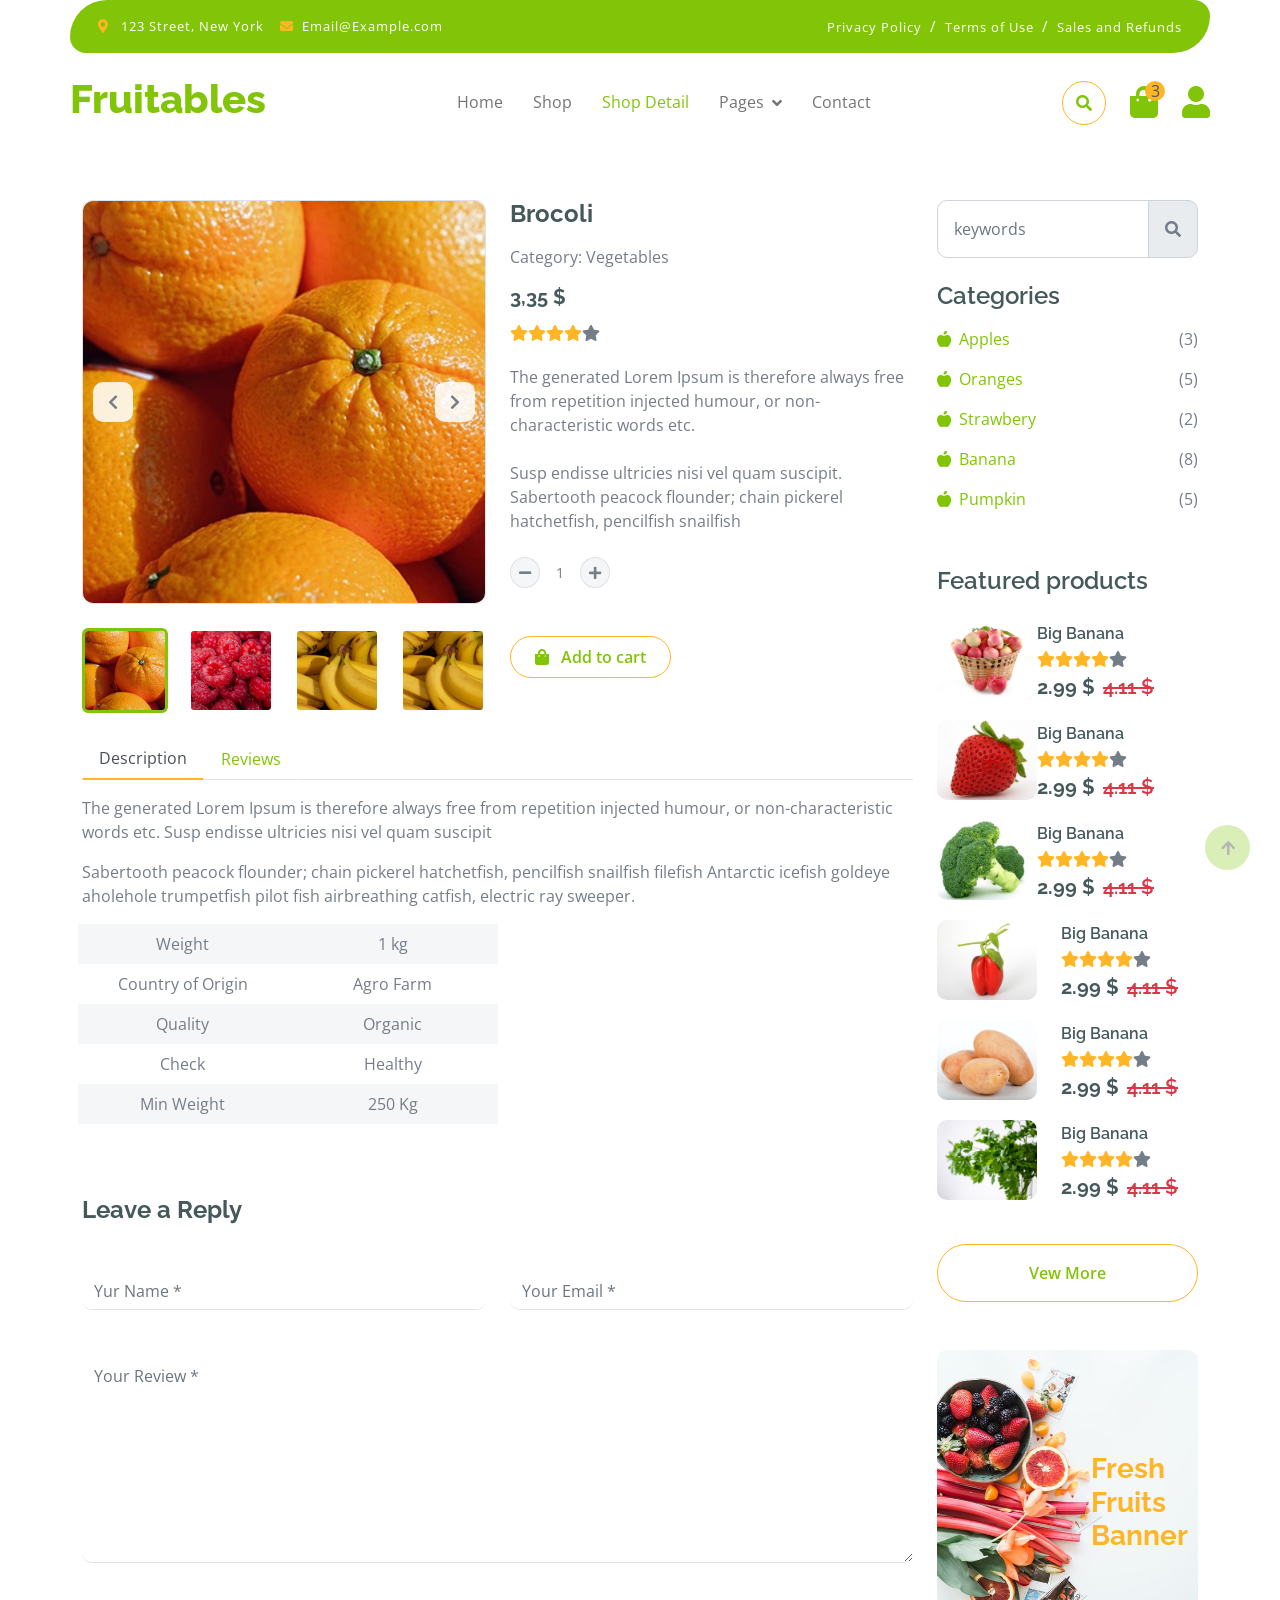
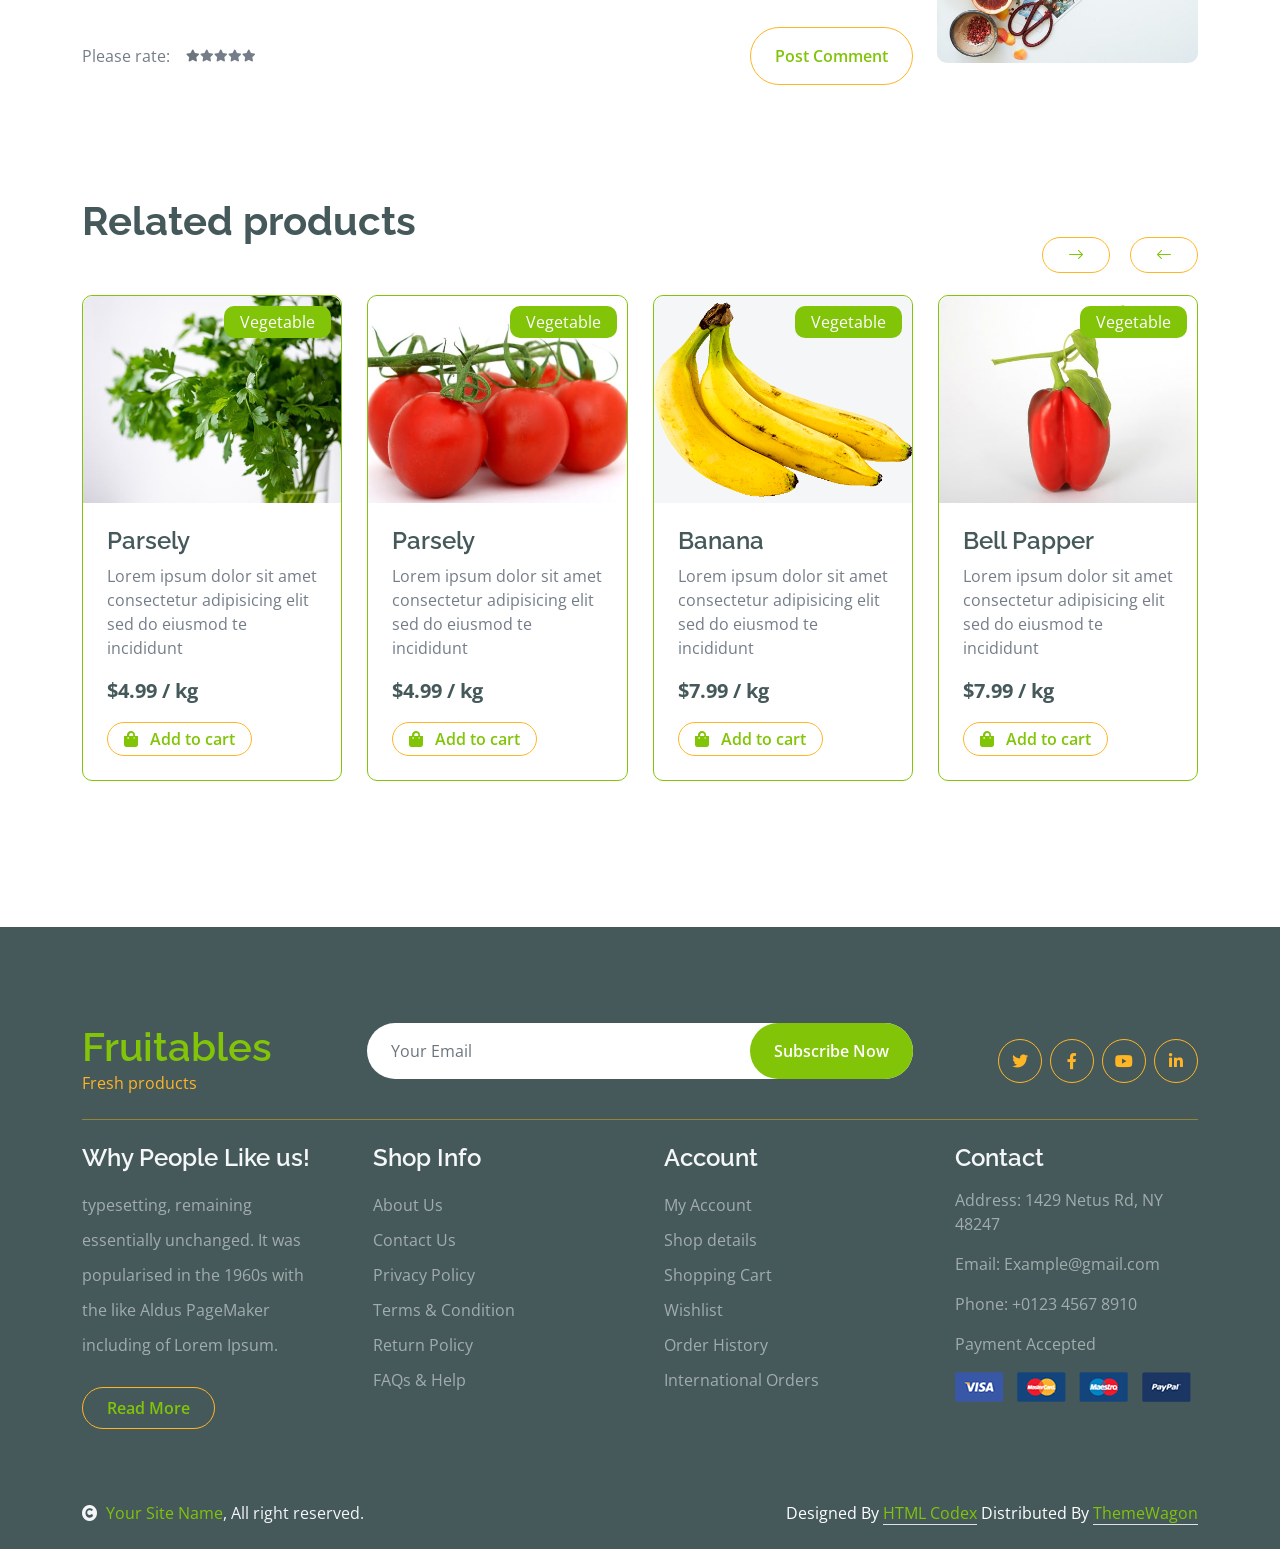
<file: code/frontend/shop-detail.html>
<!DOCTYPE html>
<html lang="en">

    <head>
        <meta charset="utf-8">
        <title>Fruitables - Vegetable Website Template</title>
        <meta content="width=device-width, initial-scale=1.0" name="viewport">
        <meta content="" name="keywords">
        <meta content="" name="description">

        <!-- Google Web Fonts -->
        <link rel="preconnect" href="https://fonts.googleapis.com">
        <link rel="preconnect" href="https://fonts.gstatic.com" crossorigin>
        <link href="https://fonts.googleapis.com/css2?family=Open+Sans:wght@400;600&family=Raleway:wght@600;800&display=swap" rel="stylesheet"> 

        <!-- Icon Font Stylesheet -->
        <link rel="stylesheet" href="https://use.fontawesome.com/releases/v5.15.4/css/all.css"/>
        <link href="https://cdn.jsdelivr.net/npm/bootstrap-icons@1.4.1/font/bootstrap-icons.css" rel="stylesheet">

        <!-- Libraries Stylesheet -->
        <link href="lib/lightbox/css/lightbox.min.css" rel="stylesheet">
        <link href="lib/owlcarousel/assets/owl.carousel.min.css" rel="stylesheet">


        <!-- Customized Bootstrap Stylesheet -->
        <link href="css/bootstrap.min.css" rel="stylesheet">

        <!-- Template Stylesheet -->
        <link href="css/style.css" rel="stylesheet">
    
    
    <!-- Inline styles moved to css/style.css -->
    </head>

    <body>

        <!-- Spinner Start -->
        <div id="spinner" class="show w-100 vh-100 bg-white position-fixed translate-middle top-50 start-50  d-flex align-items-center justify-content-center">
            <div class="spinner-grow text-primary" role="status"></div>
        </div>
        <!-- Spinner End -->


        <!-- Navbar start -->
        <div class="container-fluid fixed-top">
            <div class="container topbar bg-primary d-none d-lg-block">
                <div class="d-flex justify-content-between">
                    <div class="top-info ps-2">
                        <small class="me-3"><i class="fas fa-map-marker-alt me-2 text-secondary"></i> <a href="#" class="text-white">123 Street, New York</a></small>
                        <small class="me-3"><i class="fas fa-envelope me-2 text-secondary"></i><a href="#" class="text-white">Email@Example.com</a></small>
                    </div>
                    <div class="top-link pe-2">
                        <a href="#" class="text-white"><small class="text-white mx-2">Privacy Policy</small>/</a>
                        <a href="#" class="text-white"><small class="text-white mx-2">Terms of Use</small>/</a>
                        <a href="#" class="text-white"><small class="text-white ms-2">Sales and Refunds</small></a>
                    </div>
                </div>
            </div>
            <div class="container px-0">
                <nav class="navbar navbar-light bg-white navbar-expand-xl">
                    <a href="index.html" class="navbar-brand"><h1 class="text-primary display-6">Fruitables</h1></a>
                    <button class="navbar-toggler py-2 px-3" type="button" data-bs-toggle="collapse" data-bs-target="#navbarCollapse">
                        <span class="fa fa-bars text-primary"></span>
                    </button>
                    <div class="collapse navbar-collapse bg-white" id="navbarCollapse">
                        <div class="navbar-nav mx-auto">
                            <a href="index.html" class="nav-item nav-link">Home</a>
                            <a href="shop.html" class="nav-item nav-link">Shop</a>
                            <a href="shop-detail.html" class="nav-item nav-link active">Shop Detail</a>
                            <div class="nav-item dropdown">
                                <a href="#" class="nav-link dropdown-toggle" data-bs-toggle="dropdown">Pages</a>
                                <div class="dropdown-menu m-0 bg-secondary rounded-0">
                                    <a href="cart.html" class="dropdown-item">Cart</a>
                                    <a href="checkout.html" class="dropdown-item">Checkout</a>
                                    <a href="testimonial.html" class="dropdown-item">Testimonial</a>
                                    <a href="404.html" class="dropdown-item">404 Page</a>
                                </div>
                            </div>
                            <a href="contact.html" class="nav-item nav-link">Contact</a>
                        </div>
                        <div class="d-flex m-3 me-0">
                            <button class="btn-search btn border border-secondary btn-md-square rounded-circle bg-white me-4" data-bs-toggle="modal" data-bs-target="#searchModal"><i class="fas fa-search text-primary"></i></button>
                            <a href="#" class="position-relative me-4 my-auto">
                                <i class="fa fa-shopping-bag fa-2x"></i>
                                <span class="position-absolute bg-secondary rounded-circle d-flex align-items-center justify-content-center text-dark px-1" style="top: -5px; left: 15px; height: 20px; min-width: 20px;">3</span>
                            </a>
                            <a href="#" class="my-auto">
                                <i class="fas fa-user fa-2x"></i>
                            </a>
                        </div>
                    </div>
                </nav>
            </div>
        </div>
        <!-- Navbar End -->


        <!-- Modal Search Start -->
        <div class="modal fade" id="searchModal" tabindex="-1" aria-labelledby="exampleModalLabel" aria-hidden="true">
            <div class="modal-dialog modal-fullscreen">
                <div class="modal-content rounded-0">
                    <div class="modal-header">
                        <h5 class="modal-title" id="exampleModalLabel">Search by keyword</h5>
                        <button type="button" class="btn-close" data-bs-dismiss="modal" aria-label="Close"></button>
                    </div>
                    <div class="modal-body d-flex align-items-center">
                        <div class="input-group w-75 mx-auto d-flex">
                            <input type="search" class="form-control p-3" placeholder="keywords" aria-describedby="search-icon-1">
                            <span id="search-icon-1" class="input-group-text p-3"><i class="fa fa-search"></i></span>
                        </div>
                    </div>
                </div>
            </div>
        </div>
        <!-- Modal Search End -->




        <!-- Single Product Start -->
        <div class="container-fluid page-hero mt-5">
            <div class="container py-5">
                <div class="row g-4 mb-5">
                    <div class="col-lg-8 col-xl-9">
                        <div class="row g-4">
                            <div class="col-lg-6">
                                <div class="border rounded mb-2 main-image-wrapper">
                                    <a href="#">
                                        <img src="img/single-item.jpg" class="img-fluid rounded main-image" alt="Image">
                                    </a>

                                    <!-- Prev / Next buttons for main image -->
                                    <button class="btn main-nav prev" aria-label="Previous image">
                                        <i class="fas fa-chevron-left"></i>
                                    </button>
                                    <button class="btn main-nav next" aria-label="Next image">
                                        <i class="fas fa-chevron-right"></i>
                                    </button>
                                </div>

                                <!-- Thumbnail carousel -->
                                <div class="product__details__pic__slider owl-carousel pt-3">
                                    <div class="item">
                                        <img data-imgbigurl="img/best-product-1.jpg" src="img/best-product-1.jpg" alt="">
                                    </div>
                                    <div class="item">
                                        <img data-imgbigurl="img/best-product-2.jpg" src="img/best-product-2.jpg" alt="">
                                    </div>
                                    <div class="item">
                                        <img data-imgbigurl="img/best-product-3.jpg" src="img/best-product-3.jpg" alt="">
                                    </div>
                                    <div class="item">
                                        <img data-imgbigurl="img/best-product-3.jpg" src="img/best-product-3.jpg" alt="">
                                    </div>
                                </div>
                            </div>


                            <div class="col-lg-6">
                                <h4 class="fw-bold mb-3">Brocoli</h4>
                                <p class="mb-3">Category: Vegetables</p>
                                <h5 class="fw-bold mb-3">3,35 $</h5>
                                <div class="d-flex mb-4">
                                    <i class="fa fa-star text-secondary"></i>
                                    <i class="fa fa-star text-secondary"></i>
                                    <i class="fa fa-star text-secondary"></i>
                                    <i class="fa fa-star text-secondary"></i>
                                    <i class="fa fa-star"></i>
                                </div>
                                <p class="mb-4">The generated Lorem Ipsum is therefore always free from repetition injected humour, or non-characteristic words etc.</p>
                                <p class="mb-4">Susp endisse ultricies nisi vel quam suscipit. Sabertooth peacock flounder; chain pickerel hatchetfish, pencilfish snailfish</p>
                                <div class="input-group quantity mb-5" style="width: 100px;">
                                    <div class="input-group-btn">
                                        <button class="btn btn-sm btn-minus rounded-circle bg-light border" >
                                            <i class="fa fa-minus"></i>
                                        </button>
                                    </div>
                                    <input type="text" class="form-control form-control-sm text-center border-0" value="1">
                                    <div class="input-group-btn">
                                        <button class="btn btn-sm btn-plus rounded-circle bg-light border">
                                            <i class="fa fa-plus"></i>
                                        </button>
                                    </div>
                                </div>
                                <a href="#" class="btn border border-secondary rounded-pill px-4 py-2 mb-4 text-primary"><i class="fa fa-shopping-bag me-2 text-primary"></i> Add to cart</a>
                            </div>
                            <div class="col-lg-12">
                                <nav>
                                    <div class="nav nav-tabs mb-3">
                                        <button class="nav-link active border-white border-bottom-0" type="button" role="tab"
                                            id="nav-about-tab" data-bs-toggle="tab" data-bs-target="#nav-about"
                                            aria-controls="nav-about" aria-selected="true">Description</button>
                                        <button class="nav-link border-white border-bottom-0" type="button" role="tab"
                                            id="nav-mission-tab" data-bs-toggle="tab" data-bs-target="#nav-mission"
                                            aria-controls="nav-mission" aria-selected="false">Reviews</button>
                                    </div>
                                </nav>
                                <div class="tab-content mb-5">
                                    <div class="tab-pane active" id="nav-about" role="tabpanel" aria-labelledby="nav-about-tab">
                                        <p>The generated Lorem Ipsum is therefore always free from repetition injected humour, or non-characteristic words etc. 
                                            Susp endisse ultricies nisi vel quam suscipit </p>
                                        <p>Sabertooth peacock flounder; chain pickerel hatchetfish, pencilfish snailfish filefish Antarctic 
                                            icefish goldeye aholehole trumpetfish pilot fish airbreathing catfish, electric ray sweeper.</p>
                                        <div class="px-2">
                                            <div class="row g-4">
                                                <div class="col-6">
                                                    <div class="row bg-light align-items-center text-center justify-content-center py-2">
                                                        <div class="col-6">
                                                            <p class="mb-0">Weight</p>
                                                        </div>
                                                        <div class="col-6">
                                                            <p class="mb-0">1 kg</p>
                                                        </div>
                                                    </div>
                                                    <div class="row text-center align-items-center justify-content-center py-2">
                                                        <div class="col-6">
                                                            <p class="mb-0">Country of Origin</p>
                                                        </div>
                                                        <div class="col-6">
                                                            <p class="mb-0">Agro Farm</p>
                                                        </div>
                                                    </div>
                                                    <div class="row bg-light text-center align-items-center justify-content-center py-2">
                                                        <div class="col-6">
                                                            <p class="mb-0">Quality</p>
                                                        </div>
                                                        <div class="col-6">
                                                            <p class="mb-0">Organic</p>
                                                        </div>
                                                    </div>
                                                    <div class="row text-center align-items-center justify-content-center py-2">
                                                        <div class="col-6">
                                                            <p class="mb-0">Сheck</p>
                                                        </div>
                                                        <div class="col-6">
                                                            <p class="mb-0">Healthy</p>
                                                        </div>
                                                    </div>
                                                    <div class="row bg-light text-center align-items-center justify-content-center py-2">
                                                        <div class="col-6">
                                                            <p class="mb-0">Min Weight</p>
                                                        </div>
                                                        <div class="col-6">
                                                            <p class="mb-0">250 Kg</p>
                                                        </div>
                                                    </div>
                                                </div>
                                            </div>
                                        </div>
                                    </div>
                                    <div class="tab-pane" id="nav-mission" role="tabpanel" aria-labelledby="nav-mission-tab">
                                        <div class="d-flex">
                                            <img src="img/avatar.jpg" class="img-fluid rounded-circle p-3" style="width: 100px; height: 100px;" alt="">
                                            <div class="">
                                                <p class="mb-2" style="font-size: 14px;">April 12, 2024</p>
                                                <div class="d-flex justify-content-between">
                                                    <h5>Jason Smith</h5>
                                                    <div class="d-flex mb-3">
                                                        <i class="fa fa-star text-secondary"></i>
                                                        <i class="fa fa-star text-secondary"></i>
                                                        <i class="fa fa-star text-secondary"></i>
                                                        <i class="fa fa-star text-secondary"></i>
                                                        <i class="fa fa-star"></i>
                                                    </div>
                                                </div>
                                                <p>The generated Lorem Ipsum is therefore always free from repetition injected humour, or non-characteristic 
                                                    words etc. Susp endisse ultricies nisi vel quam suscipit </p>
                                            </div>
                                        </div>
                                        <div class="d-flex">
                                            <img src="img/avatar.jpg" class="img-fluid rounded-circle p-3" style="width: 100px; height: 100px;" alt="">
                                            <div class="">
                                                <p class="mb-2" style="font-size: 14px;">April 12, 2024</p>
                                                <div class="d-flex justify-content-between">
                                                    <h5>Sam Peters</h5>
                                                    <div class="d-flex mb-3">
                                                        <i class="fa fa-star text-secondary"></i>
                                                        <i class="fa fa-star text-secondary"></i>
                                                        <i class="fa fa-star text-secondary"></i>
                                                        <i class="fa fa-star"></i>
                                                        <i class="fa fa-star"></i>
                                                    </div>
                                                </div>
                                                <p class="text-dark">The generated Lorem Ipsum is therefore always free from repetition injected humour, or non-characteristic 
                                                    words etc. Susp endisse ultricies nisi vel quam suscipit </p>
                                            </div>
                                        </div>
                                    </div>
                                    <div class="tab-pane" id="nav-vision" role="tabpanel">
                                        <p class="text-dark">Tempor erat elitr rebum at clita. Diam dolor diam ipsum et tempor sit. Aliqu diam
                                            amet diam et eos labore. 3</p>
                                        <p class="mb-0">Diam dolor diam ipsum et tempor sit. Aliqu diam amet diam et eos labore.
                                            Clita erat ipsum et lorem et sit</p>
                                    </div>
                                </div>
                            </div>
                            <form action="#">
                                <h4 class="mb-5 fw-bold">Leave a Reply</h4>
                                <div class="row g-4">
                                    <div class="col-lg-6">
                                        <div class="border-bottom rounded">
                                            <input type="text" class="form-control border-0 me-4" placeholder="Yur Name *">
                                        </div>
                                    </div>
                                    <div class="col-lg-6">
                                        <div class="border-bottom rounded">
                                            <input type="email" class="form-control border-0" placeholder="Your Email *">
                                        </div>
                                    </div>
                                    <div class="col-lg-12">
                                        <div class="border-bottom rounded my-4">
                                            <textarea name="" id="" class="form-control border-0" cols="30" rows="8" placeholder="Your Review *" spellcheck="false"></textarea>
                                        </div>
                                    </div>
                                    <div class="col-lg-12">
                                        <div class="d-flex justify-content-between py-3 mb-5">
                                            <div class="d-flex align-items-center">
                                                <p class="mb-0 me-3">Please rate:</p>
                                                <div class="d-flex align-items-center" style="font-size: 12px;">
                                                    <i class="fa fa-star text-muted"></i>
                                                    <i class="fa fa-star"></i>
                                                    <i class="fa fa-star"></i>
                                                    <i class="fa fa-star"></i>
                                                    <i class="fa fa-star"></i>
                                                </div>
                                            </div>
                                            <a href="#" class="btn border border-secondary text-primary rounded-pill px-4 py-3"> Post Comment</a>
                                        </div>
                                    </div>
                                </div>
                            </form>
                        </div>
                    </div>
                    <div class="col-lg-4 col-xl-3">
                        <div class="row g-4 fruite">
                            <div class="col-lg-12">
                                <div class="input-group w-100 mx-auto d-flex mb-4">
                                    <input type="search" class="form-control p-3" placeholder="keywords" aria-describedby="search-icon-1">
                                    <span id="search-icon-1" class="input-group-text p-3"><i class="fa fa-search"></i></span>
                                </div>
                                <div class="mb-4">
                                    <h4>Categories</h4>
                                    <ul class="list-unstyled fruite-categorie">
                                        <li>
                                            <div class="d-flex justify-content-between fruite-name">
                                                <a href="#"><i class="fas fa-apple-alt me-2"></i>Apples</a>
                                                <span>(3)</span>
                                            </div>
                                        </li>
                                        <li>
                                            <div class="d-flex justify-content-between fruite-name">
                                                <a href="#"><i class="fas fa-apple-alt me-2"></i>Oranges</a>
                                                <span>(5)</span>
                                            </div>
                                        </li>
                                        <li>
                                            <div class="d-flex justify-content-between fruite-name">
                                                <a href="#"><i class="fas fa-apple-alt me-2"></i>Strawbery</a>
                                                <span>(2)</span>
                                            </div>
                                        </li>
                                        <li>
                                            <div class="d-flex justify-content-between fruite-name">
                                                <a href="#"><i class="fas fa-apple-alt me-2"></i>Banana</a>
                                                <span>(8)</span>
                                            </div>
                                        </li>
                                        <li>
                                            <div class="d-flex justify-content-between fruite-name">
                                                <a href="#"><i class="fas fa-apple-alt me-2"></i>Pumpkin</a>
                                                <span>(5)</span>
                                            </div>
                                        </li>
                                    </ul>
                                </div>
                            </div>
                            <div class="col-lg-12">
                                <h4 class="mb-4">Featured products</h4>
                                <div class="d-flex align-items-center justify-content-start">
                                    <div class="rounded" style="width: 100px; height: 100px;">
                                        <img src="img/featur-1.jpg" class="img-fluid rounded" alt="Image">
                                    </div>
                                    <div>
                                        <h6 class="mb-2">Big Banana</h6>
                                        <div class="d-flex mb-2">
                                            <i class="fa fa-star text-secondary"></i>
                                            <i class="fa fa-star text-secondary"></i>
                                            <i class="fa fa-star text-secondary"></i>
                                            <i class="fa fa-star text-secondary"></i>
                                            <i class="fa fa-star"></i>
                                        </div>
                                        <div class="d-flex mb-2">
                                            <h5 class="fw-bold me-2">2.99 $</h5>
                                            <h5 class="text-danger text-decoration-line-through">4.11 $</h5>
                                        </div>
                                    </div>
                                </div>
                                <div class="d-flex align-items-center justify-content-start">
                                    <div class="rounded" style="width: 100px; height: 100px;">
                                        <img src="img/featur-2.jpg" class="img-fluid rounded" alt="">
                                    </div>
                                    <div>
                                        <h6 class="mb-2">Big Banana</h6>
                                        <div class="d-flex mb-2">
                                            <i class="fa fa-star text-secondary"></i>
                                            <i class="fa fa-star text-secondary"></i>
                                            <i class="fa fa-star text-secondary"></i>
                                            <i class="fa fa-star text-secondary"></i>
                                            <i class="fa fa-star"></i>
                                        </div>
                                        <div class="d-flex mb-2">
                                            <h5 class="fw-bold me-2">2.99 $</h5>
                                            <h5 class="text-danger text-decoration-line-through">4.11 $</h5>
                                        </div>
                                    </div>
                                </div>
                                <div class="d-flex align-items-center justify-content-start">
                                    <div class="rounded" style="width: 100px; height: 100px;">
                                        <img src="img/featur-3.jpg" class="img-fluid rounded" alt="">
                                    </div>
                                    <div>
                                        <h6 class="mb-2">Big Banana</h6>
                                        <div class="d-flex mb-2">
                                            <i class="fa fa-star text-secondary"></i>
                                            <i class="fa fa-star text-secondary"></i>
                                            <i class="fa fa-star text-secondary"></i>
                                            <i class="fa fa-star text-secondary"></i>
                                            <i class="fa fa-star"></i>
                                        </div>
                                        <div class="d-flex mb-2">
                                            <h5 class="fw-bold me-2">2.99 $</h5>
                                            <h5 class="text-danger text-decoration-line-through">4.11 $</h5>
                                        </div>
                                    </div>
                                </div>
                                <div class="d-flex align-items-center justify-content-start">
                                    <div class="rounded me-4" style="width: 100px; height: 100px;">
                                        <img src="img/vegetable-item-4.jpg" class="img-fluid rounded" alt="">
                                    </div>
                                    <div>
                                        <h6 class="mb-2">Big Banana</h6>
                                        <div class="d-flex mb-2">
                                            <i class="fa fa-star text-secondary"></i>
                                            <i class="fa fa-star text-secondary"></i>
                                            <i class="fa fa-star text-secondary"></i>
                                            <i class="fa fa-star text-secondary"></i>
                                            <i class="fa fa-star"></i>
                                        </div>
                                        <div class="d-flex mb-2">
                                            <h5 class="fw-bold me-2">2.99 $</h5>
                                            <h5 class="text-danger text-decoration-line-through">4.11 $</h5>
                                        </div>
                                    </div>
                                </div>
                                <div class="d-flex align-items-center justify-content-start">
                                    <div class="rounded me-4" style="width: 100px; height: 100px;">
                                        <img src="img/vegetable-item-5.jpg" class="img-fluid rounded" alt="">
                                    </div>
                                    <div>
                                        <h6 class="mb-2">Big Banana</h6>
                                        <div class="d-flex mb-2">
                                            <i class="fa fa-star text-secondary"></i>
                                            <i class="fa fa-star text-secondary"></i>
                                            <i class="fa fa-star text-secondary"></i>
                                            <i class="fa fa-star text-secondary"></i>
                                            <i class="fa fa-star"></i>
                                        </div>
                                        <div class="d-flex mb-2">
                                            <h5 class="fw-bold me-2">2.99 $</h5>
                                            <h5 class="text-danger text-decoration-line-through">4.11 $</h5>
                                        </div>
                                    </div>
                                </div>
                                <div class="d-flex align-items-center justify-content-start">
                                    <div class="rounded me-4" style="width: 100px; height: 100px;">
                                        <img src="img/vegetable-item-6.jpg" class="img-fluid rounded" alt="">
                                    </div>
                                    <div>
                                        <h6 class="mb-2">Big Banana</h6>
                                        <div class="d-flex mb-2">
                                            <i class="fa fa-star text-secondary"></i>
                                            <i class="fa fa-star text-secondary"></i>
                                            <i class="fa fa-star text-secondary"></i>
                                            <i class="fa fa-star text-secondary"></i>
                                            <i class="fa fa-star"></i>
                                        </div>
                                        <div class="d-flex mb-2">
                                            <h5 class="fw-bold me-2">2.99 $</h5>
                                            <h5 class="text-danger text-decoration-line-through">4.11 $</h5>
                                        </div>
                                    </div>
                                </div>
                                <div class="d-flex justify-content-center my-4">
                                    <a href="#" class="btn border border-secondary px-4 py-3 rounded-pill text-primary w-100">Vew More</a>
                                </div>
                            </div>
                            <div class="col-lg-12">
                                <div class="position-relative">
                                    <img src="img/banner-fruits.jpg" class="img-fluid w-100 rounded" alt="">
                                    <div class="position-absolute" style="top: 50%; right: 10px; transform: translateY(-50%);">
                                        <h3 class="text-secondary fw-bold">Fresh <br> Fruits <br> Banner</h3>
                                    </div>
                                </div>
                            </div>
                        </div>
                    </div>
                </div>
                <h1 class="fw-bold mb-0">Related products</h1>
                <div class="vesitable">
                    <div class="owl-carousel vegetable-carousel justify-content-center">
                        <div class="border border-primary rounded position-relative vesitable-item">
                            <div class="vesitable-img">
                                <img src="img/vegetable-item-6.jpg" class="img-fluid w-100 rounded-top" alt="">
                            </div>
                            <div class="text-white bg-primary px-3 py-1 rounded position-absolute" style="top: 10px; right: 10px;">Vegetable</div>
                            <div class="p-4 pb-0 rounded-bottom">
                                <h4>Parsely</h4>
                                <p>Lorem ipsum dolor sit amet consectetur adipisicing elit sed do eiusmod te incididunt</p>
                                <div class="d-flex justify-content-between flex-lg-wrap">
                                    <p class="text-dark fs-5 fw-bold">$4.99 / kg</p>
                                    <a href="#" class="btn border border-secondary rounded-pill px-3 py-1 mb-4 text-primary"><i class="fa fa-shopping-bag me-2 text-primary"></i> Add to cart</a>
                                </div>
                            </div>
                        </div>
                        <div class="border border-primary rounded position-relative vesitable-item">
                            <div class="vesitable-img">
                                <img src="img/vegetable-item-1.jpg" class="img-fluid w-100 rounded-top" alt="">
                            </div>
                            <div class="text-white bg-primary px-3 py-1 rounded position-absolute" style="top: 10px; right: 10px;">Vegetable</div>
                            <div class="p-4 pb-0 rounded-bottom">
                                <h4>Parsely</h4>
                                <p>Lorem ipsum dolor sit amet consectetur adipisicing elit sed do eiusmod te incididunt</p>
                                <div class="d-flex justify-content-between flex-lg-wrap">
                                    <p class="text-dark fs-5 fw-bold">$4.99 / kg</p>
                                    <a href="#" class="btn border border-secondary rounded-pill px-3 py-1 mb-4 text-primary"><i class="fa fa-shopping-bag me-2 text-primary"></i> Add to cart</a>
                                </div>
                            </div>
                        </div>
                        <div class="border border-primary rounded position-relative vesitable-item">
                            <div class="vesitable-img">
                                <img src="img/vegetable-item-3.png" class="img-fluid w-100 rounded-top bg-light" alt="">
                            </div>
                            <div class="text-white bg-primary px-3 py-1 rounded position-absolute" style="top: 10px; right: 10px;">Vegetable</div>
                            <div class="p-4 pb-0 rounded-bottom">
                                <h4>Banana</h4>
                                <p>Lorem ipsum dolor sit amet consectetur adipisicing elit sed do eiusmod te incididunt</p>
                                <div class="d-flex justify-content-between flex-lg-wrap">
                                    <p class="text-dark fs-5 fw-bold">$7.99 / kg</p>
                                    <a href="#" class="btn border border-secondary rounded-pill px-3 py-1 mb-4 text-primary"><i class="fa fa-shopping-bag me-2 text-primary"></i> Add to cart</a>
                                </div>
                            </div>
                        </div>
                        <div class="border border-primary rounded position-relative vesitable-item">
                            <div class="vesitable-img">
                                <img src="img/vegetable-item-4.jpg" class="img-fluid w-100 rounded-top" alt="">
                            </div>
                            <div class="text-white bg-primary px-3 py-1 rounded position-absolute" style="top: 10px; right: 10px;">Vegetable</div>
                            <div class="p-4 pb-0 rounded-bottom">
                                <h4>Bell Papper</h4>
                                <p>Lorem ipsum dolor sit amet consectetur adipisicing elit sed do eiusmod te incididunt</p>
                                <div class="d-flex justify-content-between flex-lg-wrap">
                                    <p class="text-dark fs-5 fw-bold">$7.99 / kg</p>
                                    <a href="#" class="btn border border-secondary rounded-pill px-3 py-1 mb-4 text-primary"><i class="fa fa-shopping-bag me-2 text-primary"></i> Add to cart</a>
                                </div>
                            </div>
                        </div>
                        <div class="border border-primary rounded position-relative vesitable-item">
                            <div class="vesitable-img">
                                <img src="img/vegetable-item-5.jpg" class="img-fluid w-100 rounded-top" alt="">
                            </div>
                            <div class="text-white bg-primary px-3 py-1 rounded position-absolute" style="top: 10px; right: 10px;">Vegetable</div>
                            <div class="p-4 pb-0 rounded-bottom">
                                <h4>Potatoes</h4>
                                <p>Lorem ipsum dolor sit amet consectetur adipisicing elit sed do eiusmod te incididunt</p>
                                <div class="d-flex justify-content-between flex-lg-wrap">
                                    <p class="text-dark fs-5 fw-bold">$7.99 / kg</p>
                                    <a href="#" class="btn border border-secondary rounded-pill px-3 py-1 mb-4 text-primary"><i class="fa fa-shopping-bag me-2 text-primary"></i> Add to cart</a>
                                </div>
                            </div>
                        </div>
                        <div class="border border-primary rounded position-relative vesitable-item">
                            <div class="vesitable-img">
                                <img src="img/vegetable-item-6.jpg" class="img-fluid w-100 rounded-top" alt="">
                            </div>
                            <div class="text-white bg-primary px-3 py-1 rounded position-absolute" style="top: 10px; right: 10px;">Vegetable</div>
                            <div class="p-4 pb-0 rounded-bottom">
                                <h4>Parsely</h4>
                                <p>Lorem ipsum dolor sit amet consectetur adipisicing elit sed do eiusmod te incididunt</p>
                                <div class="d-flex justify-content-between flex-lg-wrap">
                                    <p class="text-dark fs-5 fw-bold">$7.99 / kg</p>
                                    <a href="#" class="btn border border-secondary rounded-pill px-3 py-1 mb-4 text-primary"><i class="fa fa-shopping-bag me-2 text-primary"></i> Add to cart</a>
                                </div>
                            </div>
                        </div>
                        <div class="border border-primary rounded position-relative vesitable-item">
                            <div class="vesitable-img">
                                <img src="img/vegetable-item-5.jpg" class="img-fluid w-100 rounded-top" alt="">
                            </div>
                            <div class="text-white bg-primary px-3 py-1 rounded position-absolute" style="top: 10px; right: 10px;">Vegetable</div>
                            <div class="p-4 pb-0 rounded-bottom">
                                <h4>Potatoes</h4>
                                <p>Lorem ipsum dolor sit amet consectetur adipisicing elit sed do eiusmod te incididunt</p>
                                <div class="d-flex justify-content-between flex-lg-wrap">
                                    <p class="text-dark fs-5 fw-bold">$7.99 / kg</p>
                                    <a href="#" class="btn border border-secondary rounded-pill px-3 py-1 mb-4 text-primary"><i class="fa fa-shopping-bag me-2 text-primary"></i> Add to cart</a>
                                </div>
                            </div>
                        </div>
                        <div class="border border-primary rounded position-relative vesitable-item">
                            <div class="vesitable-img">
                                <img src="img/vegetable-item-6.jpg" class="img-fluid w-100 rounded-top" alt="">
                            </div>
                            <div class="text-white bg-primary px-3 py-1 rounded position-absolute" style="top: 10px; right: 10px;">Vegetable</div>
                            <div class="p-4 pb-0 rounded-bottom">
                                <h4>Parsely</h4>
                                <p>Lorem ipsum dolor sit amet consectetur adipisicing elit sed do eiusmod te incididunt</p>
                                <div class="d-flex justify-content-between flex-lg-wrap">
                                    <p class="text-dark fs-5 fw-bold">$7.99 / kg</p>
                                    <a href="#" class="btn border border-secondary rounded-pill px-3 py-1 mb-4 text-primary"><i class="fa fa-shopping-bag me-2 text-primary"></i> Add to cart</a>
                                </div>
                            </div>
                        </div>
                    </div>
                </div>
            </div>
        </div>
        <!-- Single Product End -->
    

        <!-- Footer Start -->
        <div class="container-fluid bg-dark text-white-50 footer pt-5 mt-5">
            <div class="container py-5">
                <div class="pb-4 mb-4" style="border-bottom: 1px solid rgba(226, 175, 24, 0.5) ;">
                    <div class="row g-4">
                        <div class="col-lg-3">
                            <a href="#">
                                <h1 class="text-primary mb-0">Fruitables</h1>
                                <p class="text-secondary mb-0">Fresh products</p>
                            </a>
                        </div>
                        <div class="col-lg-6">
                            <div class="position-relative mx-auto">
                                <input class="form-control border-0 w-100 py-3 px-4 rounded-pill" type="number" placeholder="Your Email">
                                <button type="submit" class="btn btn-primary border-0 border-secondary py-3 px-4 position-absolute rounded-pill text-white" style="top: 0; right: 0;">Subscribe Now</button>
                            </div>
                        </div>
                        <div class="col-lg-3">
                            <div class="d-flex justify-content-end pt-3">
                                <a class="btn  btn-outline-secondary me-2 btn-md-square rounded-circle" href=""><i class="fab fa-twitter"></i></a>
                                <a class="btn btn-outline-secondary me-2 btn-md-square rounded-circle" href=""><i class="fab fa-facebook-f"></i></a>
                                <a class="btn btn-outline-secondary me-2 btn-md-square rounded-circle" href=""><i class="fab fa-youtube"></i></a>
                                <a class="btn btn-outline-secondary btn-md-square rounded-circle" href=""><i class="fab fa-linkedin-in"></i></a>
                            </div>
                        </div>
                    </div>
                </div>
                <div class="row g-5">
                    <div class="col-lg-3 col-md-6">
                        <div class="footer-item">
                            <h4 class="text-light mb-3">Why People Like us!</h4>
                            <p class="mb-4">typesetting, remaining essentially unchanged. It was 
                                popularised in the 1960s with the like Aldus PageMaker including of Lorem Ipsum.</p>
                            <a href="" class="btn border-secondary py-2 px-4 rounded-pill text-primary">Read More</a>
                        </div>
                    </div>
                    <div class="col-lg-3 col-md-6">
                        <div class="d-flex flex-column text-start footer-item">
                            <h4 class="text-light mb-3">Shop Info</h4>
                            <a class="btn-link" href="">About Us</a>
                            <a class="btn-link" href="">Contact Us</a>
                            <a class="btn-link" href="">Privacy Policy</a>
                            <a class="btn-link" href="">Terms & Condition</a>
                            <a class="btn-link" href="">Return Policy</a>
                            <a class="btn-link" href="">FAQs & Help</a>
                        </div>
                    </div>
                    <div class="col-lg-3 col-md-6">
                        <div class="d-flex flex-column text-start footer-item">
                            <h4 class="text-light mb-3">Account</h4>
                            <a class="btn-link" href="">My Account</a>
                            <a class="btn-link" href="">Shop details</a>
                            <a class="btn-link" href="">Shopping Cart</a>
                            <a class="btn-link" href="">Wishlist</a>
                            <a class="btn-link" href="">Order History</a>
                            <a class="btn-link" href="">International Orders</a>
                        </div>
                    </div>
                    <div class="col-lg-3 col-md-6">
                        <div class="footer-item">
                            <h4 class="text-light mb-3">Contact</h4>
                            <p>Address: 1429 Netus Rd, NY 48247</p>
                            <p>Email: Example@gmail.com</p>
                            <p>Phone: +0123 4567 8910</p>
                            <p>Payment Accepted</p>
                            <img src="img/payment.png" class="img-fluid" alt="">
                        </div>
                    </div>
                </div>
            </div>
        </div>
        <!-- Footer End -->

        <!-- Copyright Start -->
        <div class="container-fluid copyright bg-dark py-4">
            <div class="container">
                <div class="row">
                    <div class="col-md-6 text-center text-md-start mb-3 mb-md-0">
                        <span class="text-light"><a href="#"><i class="fas fa-copyright text-light me-2"></i>Your Site Name</a>, All right reserved.</span>
                    </div>
                    <div class="col-md-6 my-auto text-center text-md-end text-white">
                        <!--/*** This template is free as long as you keep the below author’s credit link/attribution link/backlink. ***/-->
                        <!--/*** If you'd like to use the template without the below author’s credit link/attribution link/backlink, ***/-->
                        <!--/*** you can purchase the Credit Removal License from "https://htmlcodex.com/credit-removal". ***/-->
                        Designed By <a class="border-bottom" href="https://htmlcodex.com">HTML Codex</a> Distributed By <a class="border-bottom" href="https://themewagon.com">ThemeWagon</a>
                    </div>
                </div>
            </div>
        </div>
        <!-- Copyright End -->



        <!-- Back to Top -->
        <a href="#" class="btn btn-primary border-3 border-primary rounded-circle back-to-top"><i class="fa fa-arrow-up"></i></a>   

        
    <!-- JavaScript Libraries -->
    <script src="https://ajax.googleapis.com/ajax/libs/jquery/3.6.4/jquery.min.js"></script>
    <script src="https://cdn.jsdelivr.net/npm/bootstrap@5.0.0/dist/js/bootstrap.bundle.min.js"></script>
    <script src="lib/easing/easing.min.js"></script>
    <script src="lib/waypoints/waypoints.min.js"></script>
    <script src="lib/lightbox/js/lightbox.min.js"></script>
    <script src="lib/owlcarousel/owl.carousel.min.js"></script>

    <!-- Template Javascript -->
    <script src="js/main.js"></script>
    </body>

</html>
</file>
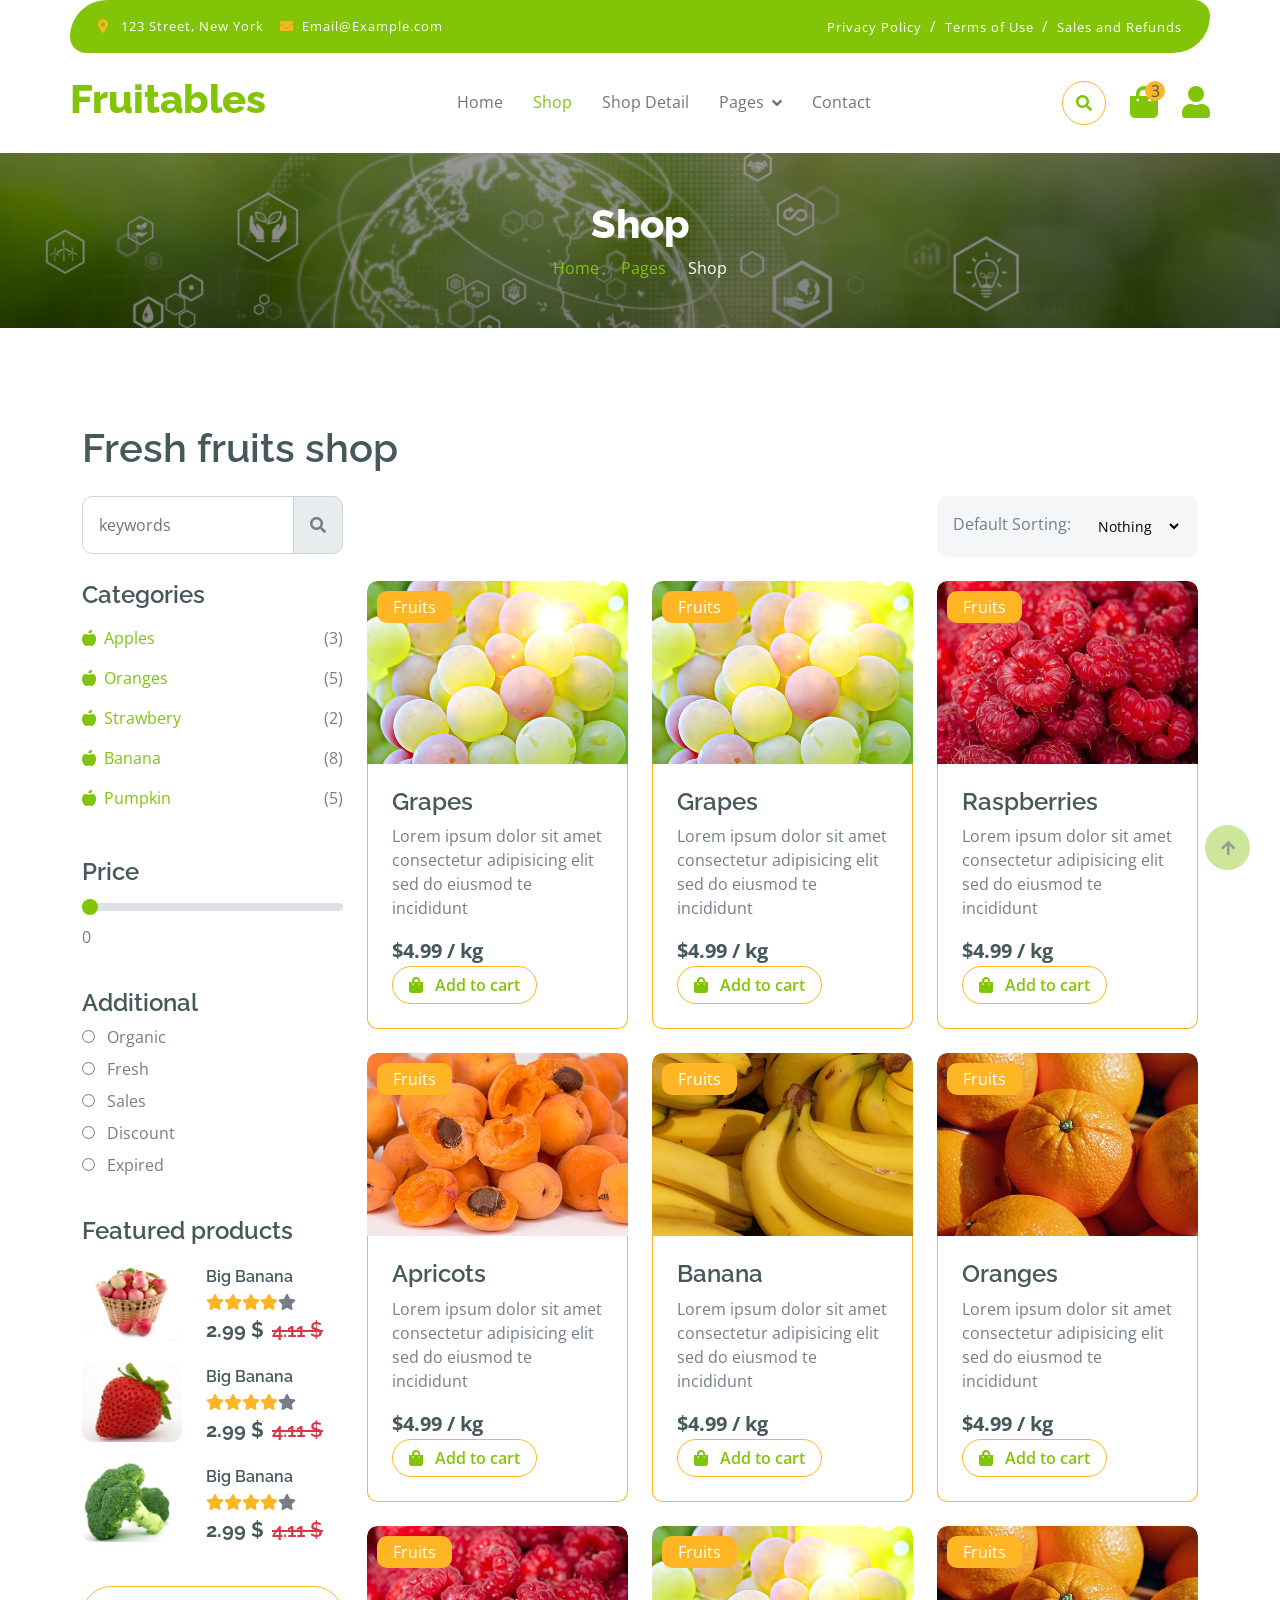
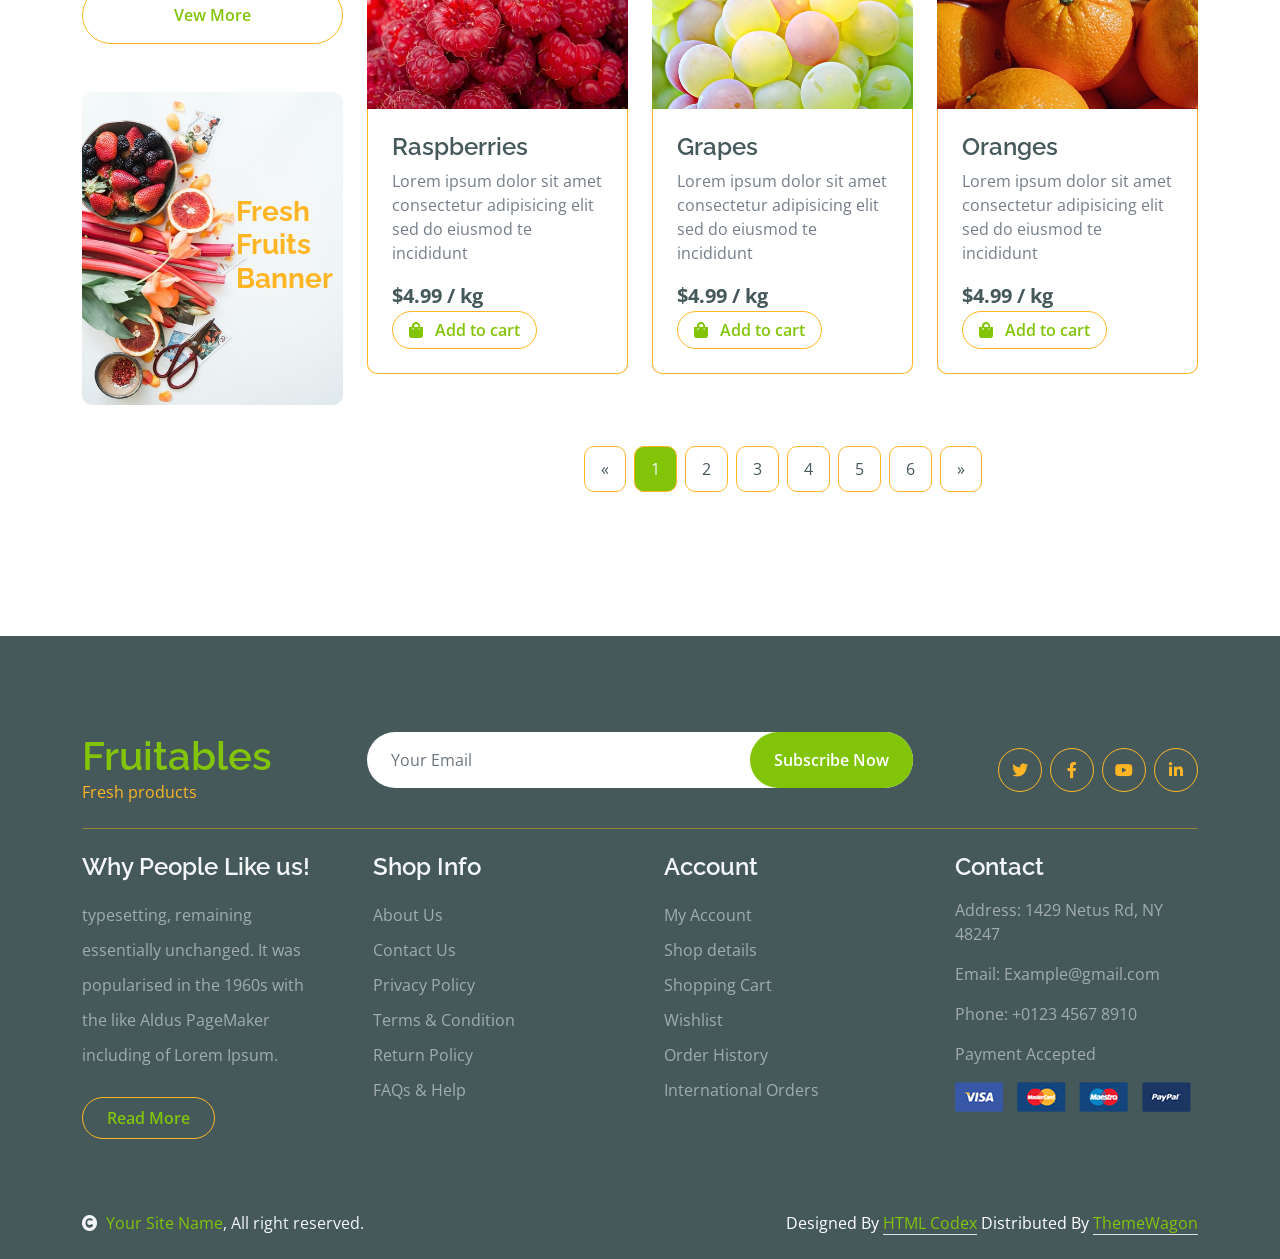
<file: code/frontend/shop.html>
<!DOCTYPE html>
<html lang="en">

    <head>
        <meta charset="utf-8">
        <title>Fruitables - Vegetable Website Template</title>
        <meta content="width=device-width, initial-scale=1.0" name="viewport">
        <meta content="" name="keywords">
        <meta content="" name="description">

        <!-- Google Web Fonts -->
        <link rel="preconnect" href="https://fonts.googleapis.com">
        <link rel="preconnect" href="https://fonts.gstatic.com" crossorigin>
        <link href="https://fonts.googleapis.com/css2?family=Open+Sans:wght@400;600&family=Raleway:wght@600;800&display=swap" rel="stylesheet"> 

        <!-- Icon Font Stylesheet -->
        <link rel="stylesheet" href="https://use.fontawesome.com/releases/v5.15.4/css/all.css"/>
        <link href="https://cdn.jsdelivr.net/npm/bootstrap-icons@1.4.1/font/bootstrap-icons.css" rel="stylesheet">

        <!-- Libraries Stylesheet -->
        <link href="lib/lightbox/css/lightbox.min.css" rel="stylesheet">
        <link href="lib/owlcarousel/assets/owl.carousel.min.css" rel="stylesheet">


        <!-- Customized Bootstrap Stylesheet -->
        <link href="css/bootstrap.min.css" rel="stylesheet">

        <!-- Template Stylesheet -->
        <link href="css/style.css" rel="stylesheet">
    </head>

    <body>

        <!-- Spinner Start -->
        <div id="spinner" class="show w-100 vh-100 bg-white position-fixed translate-middle top-50 start-50  d-flex align-items-center justify-content-center">
            <div class="spinner-grow text-primary" role="status"></div>
        </div>
        <!-- Spinner End -->


        <!-- Navbar start -->
        <div class="container-fluid fixed-top">
            <div class="container topbar bg-primary d-none d-lg-block">
                <div class="d-flex justify-content-between">
                    <div class="top-info ps-2">
                        <small class="me-3"><i class="fas fa-map-marker-alt me-2 text-secondary"></i> <a href="#" class="text-white">123 Street, New York</a></small>
                        <small class="me-3"><i class="fas fa-envelope me-2 text-secondary"></i><a href="#" class="text-white">Email@Example.com</a></small>
                    </div>
                    <div class="top-link pe-2">
                        <a href="#" class="text-white"><small class="text-white mx-2">Privacy Policy</small>/</a>
                        <a href="#" class="text-white"><small class="text-white mx-2">Terms of Use</small>/</a>
                        <a href="#" class="text-white"><small class="text-white ms-2">Sales and Refunds</small></a>
                    </div>
                </div>
            </div>
            <div class="container px-0">
                <nav class="navbar navbar-light bg-white navbar-expand-xl">
                    <a href="index.html" class="navbar-brand"><h1 class="text-primary display-6">Fruitables</h1></a>
                    <button class="navbar-toggler py-2 px-3" type="button" data-bs-toggle="collapse" data-bs-target="#navbarCollapse">
                        <span class="fa fa-bars text-primary"></span>
                    </button>
                    <div class="collapse navbar-collapse bg-white" id="navbarCollapse">
                        <div class="navbar-nav mx-auto">
                            <a href="index.html" class="nav-item nav-link">Home</a>
                            <a href="shop.html" class="nav-item nav-link active">Shop</a>
                            <a href="shop-detail.html" class="nav-item nav-link">Shop Detail</a>
                            <div class="nav-item dropdown">
                                <a href="#" class="nav-link dropdown-toggle" data-bs-toggle="dropdown">Pages</a>
                                <div class="dropdown-menu m-0 bg-secondary rounded-0">
                                    <a href="cart.html" class="dropdown-item">Cart</a>
                                    <a href="checkout.html" class="dropdown-item">Checkout</a>
                                    <a href="testimonial.html" class="dropdown-item">Testimonial</a>
                                    <a href="404.html" class="dropdown-item">404 Page</a>
                                </div>
                            </div>
                            <a href="contact.html" class="nav-item nav-link">Contact</a>
                        </div>
                        <div class="d-flex m-3 me-0">
                            <button class="btn-search btn border border-secondary btn-md-square rounded-circle bg-white me-4" data-bs-toggle="modal" data-bs-target="#searchModal"><i class="fas fa-search text-primary"></i></button>
                            <a href="#" class="position-relative me-4 my-auto">
                                <i class="fa fa-shopping-bag fa-2x"></i>
                                <span class="position-absolute bg-secondary rounded-circle d-flex align-items-center justify-content-center text-dark px-1" style="top: -5px; left: 15px; height: 20px; min-width: 20px;">3</span>
                            </a>
                            <a href="#" class="my-auto">
                                <i class="fas fa-user fa-2x"></i>
                            </a>
                        </div>
                    </div>
                </nav>
            </div>
        </div>
        <!-- Navbar End -->


        <!-- Modal Search Start -->
        <div class="modal fade" id="searchModal" tabindex="-1" aria-labelledby="exampleModalLabel" aria-hidden="true">
            <div class="modal-dialog modal-fullscreen">
                <div class="modal-content rounded-0">
                    <div class="modal-header">
                        <h5 class="modal-title" id="exampleModalLabel">Search by keyword</h5>
                        <button type="button" class="btn-close" data-bs-dismiss="modal" aria-label="Close"></button>
                    </div>
                    <div class="modal-body d-flex align-items-center">
                        <div class="input-group w-75 mx-auto d-flex">
                            <input type="search" class="form-control p-3" placeholder="keywords" aria-describedby="search-icon-1">
                            <span id="search-icon-1" class="input-group-text p-3"><i class="fa fa-search"></i></span>
                        </div>
                    </div>
                </div>
            </div>
        </div>
        <!-- Modal Search End -->


        <!-- Single Page Header start -->
        <div class="container-fluid page-header py-5">
            <h1 class="text-center text-white display-6">Shop</h1>
            <ol class="breadcrumb justify-content-center mb-0">
                <li class="breadcrumb-item"><a href="#">Home</a></li>
                <li class="breadcrumb-item"><a href="#">Pages</a></li>
                <li class="breadcrumb-item active text-white">Shop</li>
            </ol>
        </div>
        <!-- Single Page Header End -->


        <!-- Fruits Shop Start-->
        <div class="container-fluid fruite py-5">
            <div class="container py-5">
                <h1 class="mb-4">Fresh fruits shop</h1>
                <div class="row g-4">
                    <div class="col-lg-12">
                        <div class="row g-4">
                            <div class="col-xl-3">
                                <div class="input-group w-100 mx-auto d-flex">
                                    <input type="search" class="form-control p-3" placeholder="keywords" aria-describedby="search-icon-1">
                                    <span id="search-icon-1" class="input-group-text p-3"><i class="fa fa-search"></i></span>
                                </div>
                            </div>
                            <div class="col-6"></div>
                            <div class="col-xl-3">
                                <div class="bg-light ps-3 py-3 rounded d-flex justify-content-between mb-4">
                                    <label for="fruits">Default Sorting:</label>
                                    <select id="fruits" name="fruitlist" class="border-0 form-select-sm bg-light me-3" form="fruitform">
                                        <option value="volvo">Nothing</option>
                                        <option value="saab">Popularity</option>
                                        <option value="opel">Organic</option>
                                        <option value="audi">Fantastic</option>
                                    </select>
                                </div>
                            </div>
                        </div>
                        <div class="row g-4">
                            <div class="col-lg-3">
                                <div class="row g-4">
                                    <div class="col-lg-12">
                                        <div class="mb-3">
                                            <h4>Categories</h4>
                                            <ul class="list-unstyled fruite-categorie">
                                                <li>
                                                    <div class="d-flex justify-content-between fruite-name">
                                                        <a href="#"><i class="fas fa-apple-alt me-2"></i>Apples</a>
                                                        <span>(3)</span>
                                                    </div>
                                                </li>
                                                <li>
                                                    <div class="d-flex justify-content-between fruite-name">
                                                        <a href="#"><i class="fas fa-apple-alt me-2"></i>Oranges</a>
                                                        <span>(5)</span>
                                                    </div>
                                                </li>
                                                <li>
                                                    <div class="d-flex justify-content-between fruite-name">
                                                        <a href="#"><i class="fas fa-apple-alt me-2"></i>Strawbery</a>
                                                        <span>(2)</span>
                                                    </div>
                                                </li>
                                                <li>
                                                    <div class="d-flex justify-content-between fruite-name">
                                                        <a href="#"><i class="fas fa-apple-alt me-2"></i>Banana</a>
                                                        <span>(8)</span>
                                                    </div>
                                                </li>
                                                <li>
                                                    <div class="d-flex justify-content-between fruite-name">
                                                        <a href="#"><i class="fas fa-apple-alt me-2"></i>Pumpkin</a>
                                                        <span>(5)</span>
                                                    </div>
                                                </li>
                                            </ul>
                                        </div>
                                    </div>
                                    <div class="col-lg-12">
                                        <div class="mb-3">
                                            <h4 class="mb-2">Price</h4>
                                            <input type="range" class="form-range w-100" id="rangeInput" name="rangeInput" min="0" max="500" value="0" oninput="amount.value=rangeInput.value">
                                            <output id="amount" name="amount" min-velue="0" max-value="500" for="rangeInput">0</output>
                                        </div>
                                    </div>
                                    <div class="col-lg-12">
                                        <div class="mb-3">
                                            <h4>Additional</h4>
                                            <div class="mb-2">
                                                <input type="radio" class="me-2" id="Categories-1" name="Categories-1" value="Beverages">
                                                <label for="Categories-1"> Organic</label>
                                            </div>
                                            <div class="mb-2">
                                                <input type="radio" class="me-2" id="Categories-2" name="Categories-1" value="Beverages">
                                                <label for="Categories-2"> Fresh</label>
                                            </div>
                                            <div class="mb-2">
                                                <input type="radio" class="me-2" id="Categories-3" name="Categories-1" value="Beverages">
                                                <label for="Categories-3"> Sales</label>
                                            </div>
                                            <div class="mb-2">
                                                <input type="radio" class="me-2" id="Categories-4" name="Categories-1" value="Beverages">
                                                <label for="Categories-4"> Discount</label>
                                            </div>
                                            <div class="mb-2">
                                                <input type="radio" class="me-2" id="Categories-5" name="Categories-1" value="Beverages">
                                                <label for="Categories-5"> Expired</label>
                                            </div>
                                        </div>
                                    </div>
                                    <div class="col-lg-12">
                                        <h4 class="mb-3">Featured products</h4>
                                        <div class="d-flex align-items-center justify-content-start">
                                            <div class="rounded me-4" style="width: 100px; height: 100px;">
                                                <img src="img/featur-1.jpg" class="img-fluid rounded" alt="">
                                            </div>
                                            <div>
                                                <h6 class="mb-2">Big Banana</h6>
                                                <div class="d-flex mb-2">
                                                    <i class="fa fa-star text-secondary"></i>
                                                    <i class="fa fa-star text-secondary"></i>
                                                    <i class="fa fa-star text-secondary"></i>
                                                    <i class="fa fa-star text-secondary"></i>
                                                    <i class="fa fa-star"></i>
                                                </div>
                                                <div class="d-flex mb-2">
                                                    <h5 class="fw-bold me-2">2.99 $</h5>
                                                    <h5 class="text-danger text-decoration-line-through">4.11 $</h5>
                                                </div>
                                            </div>
                                        </div>
                                        <div class="d-flex align-items-center justify-content-start">
                                            <div class="rounded me-4" style="width: 100px; height: 100px;">
                                                <img src="img/featur-2.jpg" class="img-fluid rounded" alt="">
                                            </div>
                                            <div>
                                                <h6 class="mb-2">Big Banana</h6>
                                                <div class="d-flex mb-2">
                                                    <i class="fa fa-star text-secondary"></i>
                                                    <i class="fa fa-star text-secondary"></i>
                                                    <i class="fa fa-star text-secondary"></i>
                                                    <i class="fa fa-star text-secondary"></i>
                                                    <i class="fa fa-star"></i>
                                                </div>
                                                <div class="d-flex mb-2">
                                                    <h5 class="fw-bold me-2">2.99 $</h5>
                                                    <h5 class="text-danger text-decoration-line-through">4.11 $</h5>
                                                </div>
                                            </div>
                                        </div>
                                        <div class="d-flex align-items-center justify-content-start">
                                            <div class="rounded me-4" style="width: 100px; height: 100px;">
                                                <img src="img/featur-3.jpg" class="img-fluid rounded" alt="">
                                            </div>
                                            <div>
                                                <h6 class="mb-2">Big Banana</h6>
                                                <div class="d-flex mb-2">
                                                    <i class="fa fa-star text-secondary"></i>
                                                    <i class="fa fa-star text-secondary"></i>
                                                    <i class="fa fa-star text-secondary"></i>
                                                    <i class="fa fa-star text-secondary"></i>
                                                    <i class="fa fa-star"></i>
                                                </div>
                                                <div class="d-flex mb-2">
                                                    <h5 class="fw-bold me-2">2.99 $</h5>
                                                    <h5 class="text-danger text-decoration-line-through">4.11 $</h5>
                                                </div>
                                            </div>
                                        </div>
                                        <div class="d-flex justify-content-center my-4">
                                            <a href="#" class="btn border border-secondary px-4 py-3 rounded-pill text-primary w-100">Vew More</a>
                                        </div>
                                    </div>
                                    <div class="col-lg-12">
                                        <div class="position-relative">
                                            <img src="img/banner-fruits.jpg" class="img-fluid w-100 rounded" alt="">
                                            <div class="position-absolute" style="top: 50%; right: 10px; transform: translateY(-50%);">
                                                <h3 class="text-secondary fw-bold">Fresh <br> Fruits <br> Banner</h3>
                                            </div>
                                        </div>
                                    </div>
                                </div>
                            </div>
                            <div class="col-lg-9">
                                <div class="row g-4 justify-content-center">
                                    <div class="col-md-6 col-lg-6 col-xl-4">
                                        <div class="rounded position-relative fruite-item">
                                            <div class="fruite-img">
                                                <img src="img/fruite-item-5.jpg" class="img-fluid w-100 rounded-top" alt="">
                                            </div>
                                            <div class="text-white bg-secondary px-3 py-1 rounded position-absolute" style="top: 10px; left: 10px;">Fruits</div>
                                            <div class="p-4 border border-secondary border-top-0 rounded-bottom">
                                                <h4>Grapes</h4>
                                                <p>Lorem ipsum dolor sit amet consectetur adipisicing elit sed do eiusmod te incididunt</p>
                                                <div class="d-flex justify-content-between flex-lg-wrap">
                                                    <p class="text-dark fs-5 fw-bold mb-0">$4.99 / kg</p>
                                                    <a href="#" class="btn border border-secondary rounded-pill px-3 text-primary"><i class="fa fa-shopping-bag me-2 text-primary"></i> Add to cart</a>
                                                </div>
                                            </div>
                                        </div>
                                    </div>
                                    <div class="col-md-6 col-lg-6 col-xl-4">
                                        <div class="rounded position-relative fruite-item">
                                            <div class="fruite-img">
                                                <img src="img/fruite-item-5.jpg" class="img-fluid w-100 rounded-top" alt="">
                                            </div>
                                            <div class="text-white bg-secondary px-3 py-1 rounded position-absolute" style="top: 10px; left: 10px;">Fruits</div>
                                            <div class="p-4 border border-secondary border-top-0 rounded-bottom">
                                                <h4>Grapes</h4>
                                                <p>Lorem ipsum dolor sit amet consectetur adipisicing elit sed do eiusmod te incididunt</p>
                                                <div class="d-flex justify-content-between flex-lg-wrap">
                                                    <p class="text-dark fs-5 fw-bold mb-0">$4.99 / kg</p>
                                                    <a href="#" class="btn border border-secondary rounded-pill px-3 text-primary"><i class="fa fa-shopping-bag me-2 text-primary"></i> Add to cart</a>
                                                </div>
                                            </div>
                                        </div>
                                    </div>
                                    <div class="col-md-6 col-lg-6 col-xl-4">
                                        <div class="rounded position-relative fruite-item">
                                            <div class="fruite-img">
                                                <img src="img/fruite-item-2.jpg" class="img-fluid w-100 rounded-top" alt="">
                                            </div>
                                            <div class="text-white bg-secondary px-3 py-1 rounded position-absolute" style="top: 10px; left: 10px;">Fruits</div>
                                            <div class="p-4 border border-secondary border-top-0 rounded-bottom">
                                                <h4>Raspberries</h4>
                                                <p>Lorem ipsum dolor sit amet consectetur adipisicing elit sed do eiusmod te incididunt</p>
                                                <div class="d-flex justify-content-between flex-lg-wrap">
                                                    <p class="text-dark fs-5 fw-bold mb-0">$4.99 / kg</p>
                                                    <a href="#" class="btn border border-secondary rounded-pill px-3 text-primary"><i class="fa fa-shopping-bag me-2 text-primary"></i> Add to cart</a>
                                                </div>
                                            </div>
                                        </div>
                                    </div>
                                    <div class="col-md-6 col-lg-6 col-xl-4">
                                        <div class="rounded position-relative fruite-item">
                                            <div class="fruite-img">
                                                <img src="img/fruite-item-4.jpg" class="img-fluid w-100 rounded-top" alt="">
                                            </div>
                                            <div class="text-white bg-secondary px-3 py-1 rounded position-absolute" style="top: 10px; left: 10px;">Fruits</div>
                                            <div class="p-4 border border-secondary border-top-0 rounded-bottom">
                                                <h4>Apricots</h4>
                                                <p>Lorem ipsum dolor sit amet consectetur adipisicing elit sed do eiusmod te incididunt</p>
                                                <div class="d-flex justify-content-between flex-lg-wrap">
                                                    <p class="text-dark fs-5 fw-bold mb-0">$4.99 / kg</p>
                                                    <a href="#" class="btn border border-secondary rounded-pill px-3 text-primary"><i class="fa fa-shopping-bag me-2 text-primary"></i> Add to cart</a>
                                                </div>
                                            </div>
                                        </div>
                                    </div>
                                    <div class="col-md-6 col-lg-6 col-xl-4">
                                        <div class="rounded position-relative fruite-item">
                                            <div class="fruite-img">
                                                <img src="img/fruite-item-3.jpg" class="img-fluid w-100 rounded-top" alt="">
                                            </div>
                                            <div class="text-white bg-secondary px-3 py-1 rounded position-absolute" style="top: 10px; left: 10px;">Fruits</div>
                                            <div class="p-4 border border-secondary border-top-0 rounded-bottom">
                                                <h4>Banana</h4>
                                                <p>Lorem ipsum dolor sit amet consectetur adipisicing elit sed do eiusmod te incididunt</p>
                                                <div class="d-flex justify-content-between flex-lg-wrap">
                                                    <p class="text-dark fs-5 fw-bold mb-0">$4.99 / kg</p>
                                                    <a href="#" class="btn border border-secondary rounded-pill px-3 text-primary"><i class="fa fa-shopping-bag me-2 text-primary"></i> Add to cart</a>
                                                </div>
                                            </div>
                                        </div>
                                    </div>
                                    <div class="col-md-6 col-lg-6 col-xl-4">
                                        <div class="rounded position-relative fruite-item">
                                            <div class="fruite-img">
                                                <img src="img/fruite-item-1.jpg" class="img-fluid w-100 rounded-top" alt="">
                                            </div>
                                            <div class="text-white bg-secondary px-3 py-1 rounded position-absolute" style="top: 10px; left: 10px;">Fruits</div>
                                            <div class="p-4 border border-secondary border-top-0 rounded-bottom">
                                                <h4>Oranges</h4>
                                                <p>Lorem ipsum dolor sit amet consectetur adipisicing elit sed do eiusmod te incididunt</p>
                                                <div class="d-flex justify-content-between flex-lg-wrap">
                                                    <p class="text-dark fs-5 fw-bold mb-0">$4.99 / kg</p>
                                                    <a href="#" class="btn border border-secondary rounded-pill px-3 text-primary"><i class="fa fa-shopping-bag me-2 text-primary"></i> Add to cart</a>
                                                </div>
                                            </div>
                                        </div>
                                    </div>
                                    <div class="col-md-6 col-lg-6 col-xl-4">
                                        <div class="rounded position-relative fruite-item">
                                            <div class="fruite-img">
                                                <img src="img/fruite-item-2.jpg" class="img-fluid w-100 rounded-top" alt="">
                                            </div>
                                            <div class="text-white bg-secondary px-3 py-1 rounded position-absolute" style="top: 10px; left: 10px;">Fruits</div>
                                            <div class="p-4 border border-secondary border-top-0 rounded-bottom">
                                                <h4>Raspberries</h4>
                                                <p>Lorem ipsum dolor sit amet consectetur adipisicing elit sed do eiusmod te incididunt</p>
                                                <div class="d-flex justify-content-between flex-lg-wrap">
                                                    <p class="text-dark fs-5 fw-bold mb-0">$4.99 / kg</p>
                                                    <a href="#" class="btn border border-secondary rounded-pill px-3 text-primary"><i class="fa fa-shopping-bag me-2 text-primary"></i> Add to cart</a>
                                                </div>
                                            </div>
                                        </div>
                                    </div>
                                    <div class="col-md-6 col-lg-6 col-xl-4">
                                        <div class="rounded position-relative fruite-item">
                                            <div class="fruite-img">
                                                <img src="img/fruite-item-5.jpg" class="img-fluid w-100 rounded-top" alt="">
                                            </div>
                                            <div class="text-white bg-secondary px-3 py-1 rounded position-absolute" style="top: 10px; left: 10px;">Fruits</div>
                                            <div class="p-4 border border-secondary border-top-0 rounded-bottom">
                                                <h4>Grapes</h4>
                                                <p>Lorem ipsum dolor sit amet consectetur adipisicing elit sed do eiusmod te incididunt</p>
                                                <div class="d-flex justify-content-between flex-lg-wrap">
                                                    <p class="text-dark fs-5 fw-bold mb-0">$4.99 / kg</p>
                                                    <a href="#" class="btn border border-secondary rounded-pill px-3 text-primary"><i class="fa fa-shopping-bag me-2 text-primary"></i> Add to cart</a>
                                                </div>
                                            </div>
                                        </div>
                                    </div>
                                    <div class="col-md-6 col-lg-6 col-xl-4">
                                        <div class="rounded position-relative fruite-item">
                                            <div class="fruite-img">
                                                <img src="img/fruite-item-1.jpg" class="img-fluid w-100 rounded-top" alt="">
                                            </div>
                                            <div class="text-white bg-secondary px-3 py-1 rounded position-absolute" style="top: 10px; left: 10px;">Fruits</div>
                                            <div class="p-4 border border-secondary border-top-0 rounded-bottom">
                                                <h4>Oranges</h4>
                                                <p>Lorem ipsum dolor sit amet consectetur adipisicing elit sed do eiusmod te incididunt</p>
                                                <div class="d-flex justify-content-between flex-lg-wrap">
                                                    <p class="text-dark fs-5 fw-bold mb-0">$4.99 / kg</p>
                                                    <a href="#" class="btn border border-secondary rounded-pill px-3 text-primary"><i class="fa fa-shopping-bag me-2 text-primary"></i> Add to cart</a>
                                                </div>
                                            </div>
                                        </div>
                                    </div>
                                    <div class="col-12">
                                        <div class="pagination d-flex justify-content-center mt-5">
                                            <a href="#" class="rounded">&laquo;</a>
                                            <a href="#" class="active rounded">1</a>
                                            <a href="#" class="rounded">2</a>
                                            <a href="#" class="rounded">3</a>
                                            <a href="#" class="rounded">4</a>
                                            <a href="#" class="rounded">5</a>
                                            <a href="#" class="rounded">6</a>
                                            <a href="#" class="rounded">&raquo;</a>
                                        </div>
                                    </div>
                                </div>
                            </div>
                        </div>
                    </div>
                </div>
            </div>
        </div>
        <!-- Fruits Shop End-->


        <!-- Footer Start -->
        <div class="container-fluid bg-dark text-white-50 footer pt-5 mt-5">
            <div class="container py-5">
                <div class="pb-4 mb-4" style="border-bottom: 1px solid rgba(226, 175, 24, 0.5) ;">
                    <div class="row g-4">
                        <div class="col-lg-3">
                            <a href="#">
                                <h1 class="text-primary mb-0">Fruitables</h1>
                                <p class="text-secondary mb-0">Fresh products</p>
                            </a>
                        </div>
                        <div class="col-lg-6">
                            <div class="position-relative mx-auto">
                                <input class="form-control border-0 w-100 py-3 px-4 rounded-pill" type="number" placeholder="Your Email">
                                <button type="submit" class="btn btn-primary border-0 border-secondary py-3 px-4 position-absolute rounded-pill text-white" style="top: 0; right: 0;">Subscribe Now</button>
                            </div>
                        </div>
                        <div class="col-lg-3">
                            <div class="d-flex justify-content-end pt-3">
                                <a class="btn  btn-outline-secondary me-2 btn-md-square rounded-circle" href=""><i class="fab fa-twitter"></i></a>
                                <a class="btn btn-outline-secondary me-2 btn-md-square rounded-circle" href=""><i class="fab fa-facebook-f"></i></a>
                                <a class="btn btn-outline-secondary me-2 btn-md-square rounded-circle" href=""><i class="fab fa-youtube"></i></a>
                                <a class="btn btn-outline-secondary btn-md-square rounded-circle" href=""><i class="fab fa-linkedin-in"></i></a>
                            </div>
                        </div>
                    </div>
                </div>
                <div class="row g-5">
                    <div class="col-lg-3 col-md-6">
                        <div class="footer-item">
                            <h4 class="text-light mb-3">Why People Like us!</h4>
                            <p class="mb-4">typesetting, remaining essentially unchanged. It was 
                                popularised in the 1960s with the like Aldus PageMaker including of Lorem Ipsum.</p>
                            <a href="" class="btn border-secondary py-2 px-4 rounded-pill text-primary">Read More</a>
                        </div>
                    </div>
                    <div class="col-lg-3 col-md-6">
                        <div class="d-flex flex-column text-start footer-item">
                            <h4 class="text-light mb-3">Shop Info</h4>
                            <a class="btn-link" href="">About Us</a>
                            <a class="btn-link" href="">Contact Us</a>
                            <a class="btn-link" href="">Privacy Policy</a>
                            <a class="btn-link" href="">Terms & Condition</a>
                            <a class="btn-link" href="">Return Policy</a>
                            <a class="btn-link" href="">FAQs & Help</a>
                        </div>
                    </div>
                    <div class="col-lg-3 col-md-6">
                        <div class="d-flex flex-column text-start footer-item">
                            <h4 class="text-light mb-3">Account</h4>
                            <a class="btn-link" href="">My Account</a>
                            <a class="btn-link" href="">Shop details</a>
                            <a class="btn-link" href="">Shopping Cart</a>
                            <a class="btn-link" href="">Wishlist</a>
                            <a class="btn-link" href="">Order History</a>
                            <a class="btn-link" href="">International Orders</a>
                        </div>
                    </div>
                    <div class="col-lg-3 col-md-6">
                        <div class="footer-item">
                            <h4 class="text-light mb-3">Contact</h4>
                            <p>Address: 1429 Netus Rd, NY 48247</p>
                            <p>Email: Example@gmail.com</p>
                            <p>Phone: +0123 4567 8910</p>
                            <p>Payment Accepted</p>
                            <img src="img/payment.png" class="img-fluid" alt="">
                        </div>
                    </div>
                </div>
            </div>
        </div>
        <!-- Footer End -->

        <!-- Copyright Start -->
        <div class="container-fluid copyright bg-dark py-4">
            <div class="container">
                <div class="row">
                    <div class="col-md-6 text-center text-md-start mb-3 mb-md-0">
                        <span class="text-light"><a href="#"><i class="fas fa-copyright text-light me-2"></i>Your Site Name</a>, All right reserved.</span>
                    </div>
                    <div class="col-md-6 my-auto text-center text-md-end text-white">
                        <!--/*** This template is free as long as you keep the below author’s credit link/attribution link/backlink. ***/-->
                        <!--/*** If you'd like to use the template without the below author’s credit link/attribution link/backlink, ***/-->
                        <!--/*** you can purchase the Credit Removal License from "https://htmlcodex.com/credit-removal". ***/-->
                        Designed By <a class="border-bottom" href="https://htmlcodex.com">HTML Codex</a> Distributed By <a class="border-bottom" href="https://themewagon.com">ThemeWagon</a>
                    </div>
                </div>
            </div>
        </div>
        <!-- Copyright End -->



        <!-- Back to Top -->
        <a href="#" class="btn btn-primary border-3 border-primary rounded-circle back-to-top"><i class="fa fa-arrow-up"></i></a>   

        
    <!-- JavaScript Libraries -->
    <script src="https://ajax.googleapis.com/ajax/libs/jquery/3.6.4/jquery.min.js"></script>
    <script src="https://cdn.jsdelivr.net/npm/bootstrap@5.0.0/dist/js/bootstrap.bundle.min.js"></script>
    <script src="lib/easing/easing.min.js"></script>
    <script src="lib/waypoints/waypoints.min.js"></script>
    <script src="lib/lightbox/js/lightbox.min.js"></script>
    <script src="lib/owlcarousel/owl.carousel.min.js"></script>

    <!-- Template Javascript -->
    <script src="js/main.js"></script>
    </body>

</html>
</file>
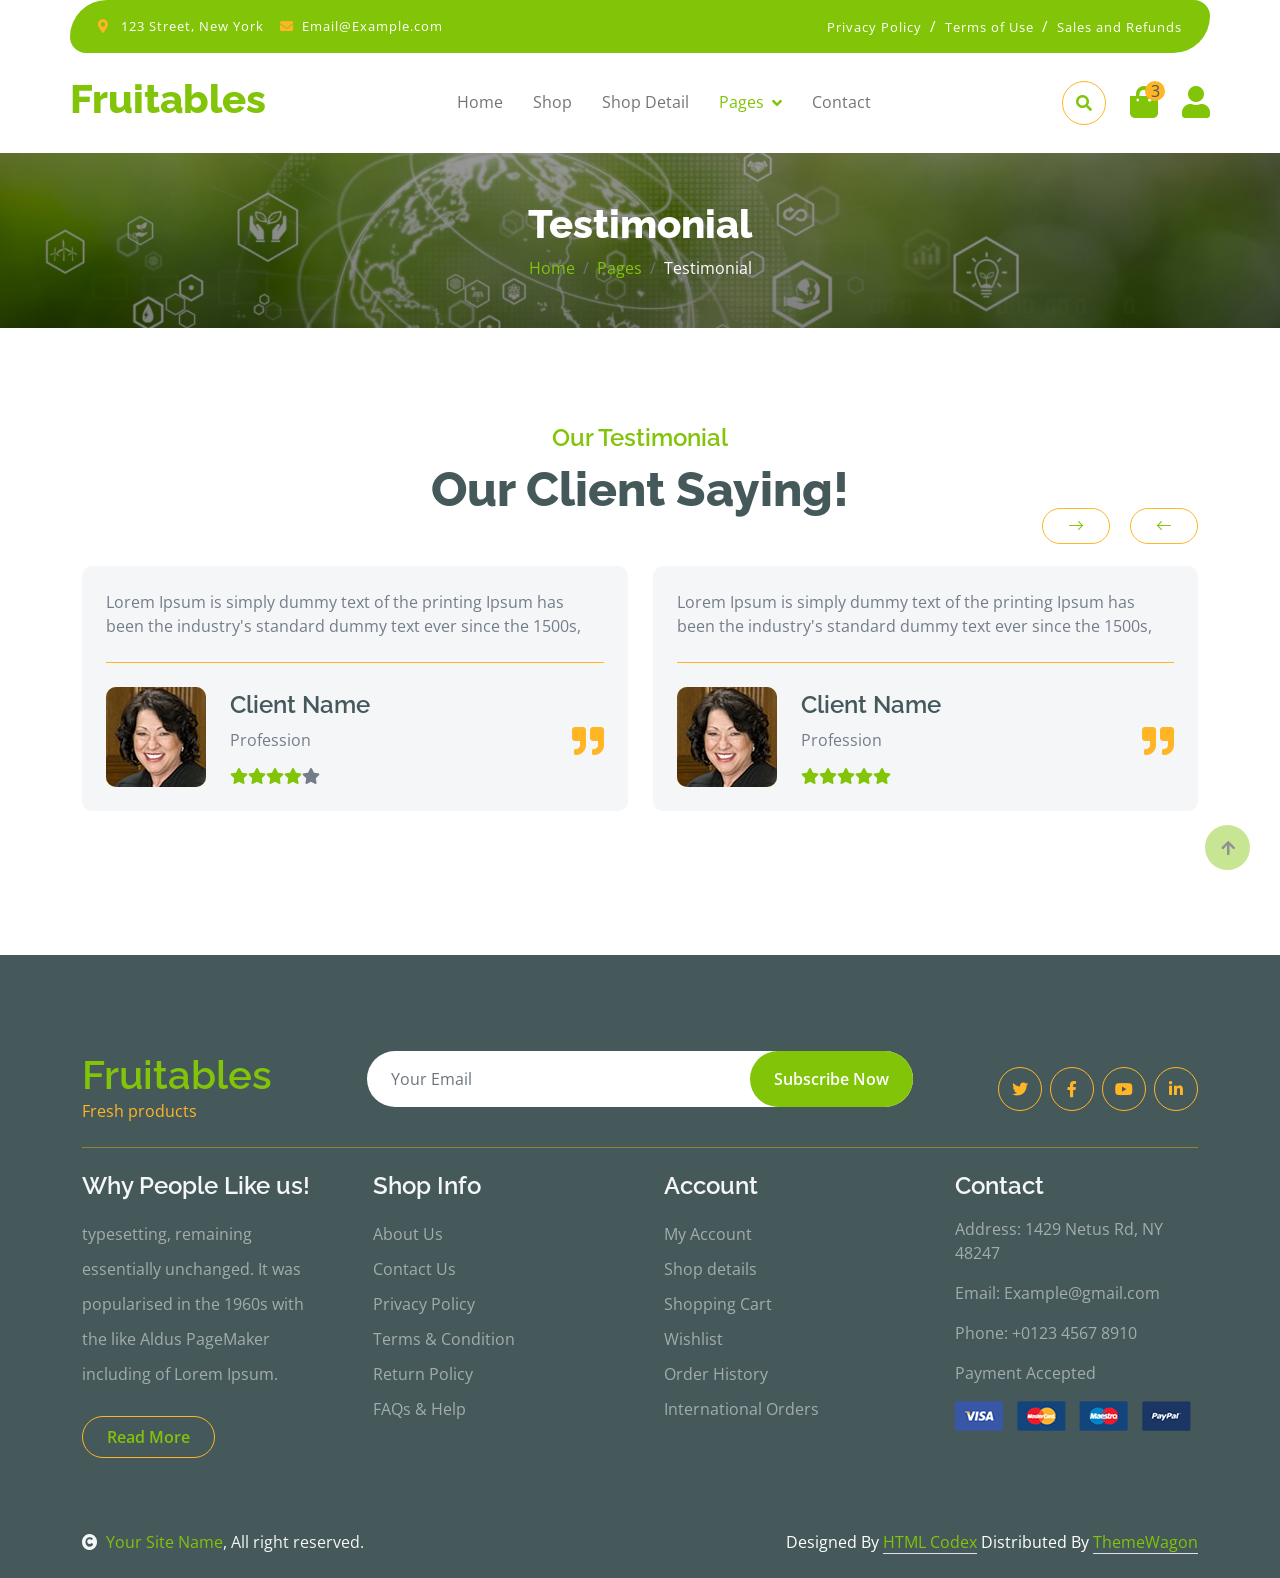
<file: code/frontend/testimonial.html>
<!DOCTYPE html>
<html lang="en">

    <head>
        <meta charset="utf-8">
        <title>Fruitables - Vegetable Website Template</title>
        <meta content="width=device-width, initial-scale=1.0" name="viewport">
        <meta content="" name="keywords">
        <meta content="" name="description">

        <!-- Google Web Fonts -->
        <link rel="preconnect" href="https://fonts.googleapis.com">
        <link rel="preconnect" href="https://fonts.gstatic.com" crossorigin>
        <link href="https://fonts.googleapis.com/css2?family=Open+Sans:wght@400;600&family=Raleway:wght@600;800&display=swap" rel="stylesheet"> 

        <!-- Icon Font Stylesheet -->
        <link rel="stylesheet" href="https://use.fontawesome.com/releases/v5.15.4/css/all.css"/>
        <link href="https://cdn.jsdelivr.net/npm/bootstrap-icons@1.4.1/font/bootstrap-icons.css" rel="stylesheet">

        <!-- Libraries Stylesheet -->
        <link href="lib/lightbox/css/lightbox.min.css" rel="stylesheet">
        <link href="lib/owlcarousel/assets/owl.carousel.min.css" rel="stylesheet">


        <!-- Customized Bootstrap Stylesheet -->
        <link href="css/bootstrap.min.css" rel="stylesheet">

        <!-- Template Stylesheet -->
        <link href="css/style.css" rel="stylesheet">
    </head>

    <body>

        <!-- Spinner Start -->
        <div id="spinner" class="show w-100 vh-100 bg-white position-fixed translate-middle top-50 start-50  d-flex align-items-center justify-content-center">
            <div class="spinner-grow text-primary" role="status"></div>
        </div>
        <!-- Spinner End -->


        <!-- Navbar start -->
        <div class="container-fluid fixed-top">
            <div class="container topbar bg-primary d-none d-lg-block">
                <div class="d-flex justify-content-between">
                    <div class="top-info ps-2">
                        <small class="me-3"><i class="fas fa-map-marker-alt me-2 text-secondary"></i> <a href="#" class="text-white">123 Street, New York</a></small>
                        <small class="me-3"><i class="fas fa-envelope me-2 text-secondary"></i><a href="#" class="text-white">Email@Example.com</a></small>
                    </div>
                    <div class="top-link pe-2">
                        <a href="#" class="text-white"><small class="text-white mx-2">Privacy Policy</small>/</a>
                        <a href="#" class="text-white"><small class="text-white mx-2">Terms of Use</small>/</a>
                        <a href="#" class="text-white"><small class="text-white ms-2">Sales and Refunds</small></a>
                    </div>
                </div>
            </div>
            <div class="container px-0">
                <nav class="navbar navbar-light bg-white navbar-expand-xl">
                    <a href="index.html" class="navbar-brand"><h1 class="text-primary display-6">Fruitables</h1></a>
                    <button class="navbar-toggler py-2 px-3" type="button" data-bs-toggle="collapse" data-bs-target="#navbarCollapse">
                        <span class="fa fa-bars text-primary"></span>
                    </button>
                    <div class="collapse navbar-collapse bg-white" id="navbarCollapse">
                        <div class="navbar-nav mx-auto">
                            <a href="index.html" class="nav-item nav-link">Home</a>
                            <a href="shop.html" class="nav-item nav-link">Shop</a>
                            <a href="shop-detail.html" class="nav-item nav-link">Shop Detail</a>
                            <div class="nav-item dropdown">
                                <a href="#" class="nav-link dropdown-toggle active" data-bs-toggle="dropdown">Pages</a>
                                <div class="dropdown-menu m-0 bg-secondary rounded-0">
                                    <a href="cart.html" class="dropdown-item">Cart</a>
                                    <a href="checkout.html" class="dropdown-item">Checkout</a>
                                    <a href="testimonial.html" class="dropdown-item active">Testimonial</a>
                                    <a href="404.html" class="dropdown-item">404 Page</a>
                                </div>
                            </div>
                            <a href="contact.html" class="nav-item nav-link">Contact</a>
                        </div>
                        <div class="d-flex m-3 me-0">
                            <button class="btn-search btn border border-secondary btn-md-square rounded-circle bg-white me-4" data-bs-toggle="modal" data-bs-target="#searchModal"><i class="fas fa-search text-primary"></i></button>
                            <a href="#" class="position-relative me-4 my-auto">
                                <i class="fa fa-shopping-bag fa-2x"></i>
                                <span class="position-absolute bg-secondary rounded-circle d-flex align-items-center justify-content-center text-dark px-1" style="top: -5px; left: 15px; height: 20px; min-width: 20px;">3</span>
                            </a>
                            <a href="#" class="my-auto">
                                <i class="fas fa-user fa-2x"></i>
                            </a>
                        </div>
                    </div>
                </nav>
            </div>
        </div>
        <!-- Navbar End -->


        <!-- Modal Search Start -->
        <div class="modal fade" id="searchModal" tabindex="-1" aria-labelledby="exampleModalLabel" aria-hidden="true">
            <div class="modal-dialog modal-fullscreen">
                <div class="modal-content rounded-0">
                    <div class="modal-header">
                        <h5 class="modal-title" id="exampleModalLabel">Search by keyword</h5>
                        <button type="button" class="btn-close" data-bs-dismiss="modal" aria-label="Close"></button>
                    </div>
                    <div class="modal-body d-flex align-items-center">
                        <div class="input-group w-75 mx-auto d-flex">
                            <input type="search" class="form-control p-3" placeholder="keywords" aria-describedby="search-icon-1">
                            <span id="search-icon-1" class="input-group-text p-3"><i class="fa fa-search"></i></span>
                        </div>
                    </div>
                </div>
            </div>
        </div>
        <!-- Modal Search End -->


        <!-- Single Page Header start -->
        <div class="container-fluid page-header py-5">
            <h1 class="text-center text-white display-6">Testimonial</h1>
            <ol class="breadcrumb justify-content-center mb-0">
                <li class="breadcrumb-item"><a href="#">Home</a></li>
                <li class="breadcrumb-item"><a href="#">Pages</a></li>
                <li class="breadcrumb-item active text-white">Testimonial</li>
            </ol>
        </div>
        <!-- Single Page Header End -->


        <!-- Tastimonial Start -->
        <div class="container-fluid testimonial py-5">
            <div class="container py-5">
                <div class="testimonial-header text-center">
                    <h4 class="text-primary">Our Testimonial</h4>
                    <h1 class="display-5 mb-5 text-dark">Our Client Saying!</h1>
                </div>
                <div class="owl-carousel testimonial-carousel">
                    <div class="testimonial-item img-border-radius bg-light rounded p-4">
                        <div class="position-relative">
                            <i class="fa fa-quote-right fa-2x text-secondary position-absolute" style="bottom: 30px; right: 0;"></i>
                            <div class="mb-4 pb-4 border-bottom border-secondary">
                                <p class="mb-0">Lorem Ipsum is simply dummy text of the printing Ipsum has been the industry's standard dummy text ever since the 1500s,
                                </p>
                            </div>
                            <div class="d-flex align-items-center flex-nowrap">
                                <div class="bg-secondary rounded">
                                    <img src="img/testimonial-1.jpg" class="img-fluid rounded" style="width: 100px; height: 100px;" alt="">
                                </div>
                                <div class="ms-4 d-block">
                                    <h4 class="text-dark">Client Name</h4>
                                    <p class="m-0 pb-3">Profession</p>
                                    <div class="d-flex pe-5">
                                        <i class="fas fa-star text-primary"></i>
                                        <i class="fas fa-star text-primary"></i>
                                        <i class="fas fa-star text-primary"></i>
                                        <i class="fas fa-star text-primary"></i>
                                        <i class="fas fa-star"></i>
                                    </div>
                                </div>
                            </div>
                        </div>
                    </div>
                    <div class="testimonial-item img-border-radius bg-light rounded p-4">
                        <div class="position-relative">
                            <i class="fa fa-quote-right fa-2x text-secondary position-absolute" style="bottom: 30px; right: 0;"></i>
                            <div class="mb-4 pb-4 border-bottom border-secondary">
                                <p class="mb-0">Lorem Ipsum is simply dummy text of the printing Ipsum has been the industry's standard dummy text ever since the 1500s,
                                </p>
                            </div>
                            <div class="d-flex align-items-center flex-nowrap">
                                <div class="bg-secondary rounded">
                                    <img src="img/testimonial-1.jpg" class="img-fluid rounded" style="width: 100px; height: 100px;" alt="">
                                </div>
                                <div class="ms-4 d-block">
                                    <h4 class="text-dark">Client Name</h4>
                                    <p class="m-0 pb-3">Profession</p>
                                    <div class="d-flex pe-5">
                                        <i class="fas fa-star text-primary"></i>
                                        <i class="fas fa-star text-primary"></i>
                                        <i class="fas fa-star text-primary"></i>
                                        <i class="fas fa-star text-primary"></i>
                                        <i class="fas fa-star text-primary"></i>
                                    </div>
                                </div>
                            </div>
                        </div>
                    </div>
                    <div class="testimonial-item img-border-radius bg-light rounded p-4">
                        <div class="position-relative">
                            <i class="fa fa-quote-right fa-2x text-secondary position-absolute" style="bottom: 30px; right: 0;"></i>
                            <div class="mb-4 pb-4 border-bottom border-secondary">
                                <p class="mb-0">Lorem Ipsum is simply dummy text of the printing Ipsum has been the industry's standard dummy text ever since the 1500s,
                                </p>
                            </div>
                            <div class="d-flex align-items-center flex-nowrap">
                                <div class="bg-secondary rounded">
                                    <img src="img/testimonial-1.jpg" class="img-fluid rounded" style="width: 100px; height: 100px;" alt="">
                                </div>
                                <div class="ms-4 d-block">
                                    <h4 class="text-dark">Client Name</h4>
                                    <p class="m-0 pb-3">Profession</p>
                                    <div class="d-flex pe-5">
                                        <i class="fas fa-star text-primary"></i>
                                        <i class="fas fa-star text-primary"></i>
                                        <i class="fas fa-star text-primary"></i>
                                        <i class="fas fa-star text-primary"></i>
                                        <i class="fas fa-star text-primary"></i>
                                    </div>
                                </div>
                            </div>
                        </div>
                    </div>
                </div>
            </div>
        </div>
        <!-- Tastimonial End -->


        <!-- Footer Start -->
        <div class="container-fluid bg-dark text-white-50 footer pt-5 mt-5">
            <div class="container py-5">
                <div class="pb-4 mb-4" style="border-bottom: 1px solid rgba(226, 175, 24, 0.5) ;">
                    <div class="row g-4">
                        <div class="col-lg-3">
                            <a href="#">
                                <h1 class="text-primary mb-0">Fruitables</h1>
                                <p class="text-secondary mb-0">Fresh products</p>
                            </a>
                        </div>
                        <div class="col-lg-6">
                            <div class="position-relative mx-auto">
                                <input class="form-control border-0 w-100 py-3 px-4 rounded-pill" type="number" placeholder="Your Email">
                                <button type="submit" class="btn btn-primary border-0 border-secondary py-3 px-4 position-absolute rounded-pill text-white" style="top: 0; right: 0;">Subscribe Now</button>
                            </div>
                        </div>
                        <div class="col-lg-3">
                            <div class="d-flex justify-content-end pt-3">
                                <a class="btn  btn-outline-secondary me-2 btn-md-square rounded-circle" href=""><i class="fab fa-twitter"></i></a>
                                <a class="btn btn-outline-secondary me-2 btn-md-square rounded-circle" href=""><i class="fab fa-facebook-f"></i></a>
                                <a class="btn btn-outline-secondary me-2 btn-md-square rounded-circle" href=""><i class="fab fa-youtube"></i></a>
                                <a class="btn btn-outline-secondary btn-md-square rounded-circle" href=""><i class="fab fa-linkedin-in"></i></a>
                            </div>
                        </div>
                    </div>
                </div>
                <div class="row g-5">
                    <div class="col-lg-3 col-md-6">
                        <div class="footer-item">
                            <h4 class="text-light mb-3">Why People Like us!</h4>
                            <p class="mb-4">typesetting, remaining essentially unchanged. It was 
                                popularised in the 1960s with the like Aldus PageMaker including of Lorem Ipsum.</p>
                            <a href="" class="btn border-secondary py-2 px-4 rounded-pill text-primary">Read More</a>
                        </div>
                    </div>
                    <div class="col-lg-3 col-md-6">
                        <div class="d-flex flex-column text-start footer-item">
                            <h4 class="text-light mb-3">Shop Info</h4>
                            <a class="btn-link" href="">About Us</a>
                            <a class="btn-link" href="">Contact Us</a>
                            <a class="btn-link" href="">Privacy Policy</a>
                            <a class="btn-link" href="">Terms & Condition</a>
                            <a class="btn-link" href="">Return Policy</a>
                            <a class="btn-link" href="">FAQs & Help</a>
                        </div>
                    </div>
                    <div class="col-lg-3 col-md-6">
                        <div class="d-flex flex-column text-start footer-item">
                            <h4 class="text-light mb-3">Account</h4>
                            <a class="btn-link" href="">My Account</a>
                            <a class="btn-link" href="">Shop details</a>
                            <a class="btn-link" href="">Shopping Cart</a>
                            <a class="btn-link" href="">Wishlist</a>
                            <a class="btn-link" href="">Order History</a>
                            <a class="btn-link" href="">International Orders</a>
                        </div>
                    </div>
                    <div class="col-lg-3 col-md-6">
                        <div class="footer-item">
                            <h4 class="text-light mb-3">Contact</h4>
                            <p>Address: 1429 Netus Rd, NY 48247</p>
                            <p>Email: Example@gmail.com</p>
                            <p>Phone: +0123 4567 8910</p>
                            <p>Payment Accepted</p>
                            <img src="img/payment.png" class="img-fluid" alt="">
                        </div>
                    </div>
                </div>
            </div>
        </div>
        <!-- Footer End -->

        <!-- Copyright Start -->
        <div class="container-fluid copyright bg-dark py-4">
            <div class="container">
                <div class="row">
                    <div class="col-md-6 text-center text-md-start mb-3 mb-md-0">
                        <span class="text-light"><a href="#"><i class="fas fa-copyright text-light me-2"></i>Your Site Name</a>, All right reserved.</span>
                    </div>
                    <div class="col-md-6 my-auto text-center text-md-end text-white">
                        <!--/*** This template is free as long as you keep the below author’s credit link/attribution link/backlink. ***/-->
                        <!--/*** If you'd like to use the template without the below author’s credit link/attribution link/backlink, ***/-->
                        <!--/*** you can purchase the Credit Removal License from "https://htmlcodex.com/credit-removal". ***/-->
                        Designed By <a class="border-bottom" href="https://htmlcodex.com">HTML Codex</a> Distributed By <a class="border-bottom" href="https://themewagon.com">ThemeWagon</a>
                    </div>
                </div>
            </div>
        </div>
        <!-- Copyright End -->



        <!-- Back to Top -->
        <a href="#" class="btn btn-primary border-3 border-primary rounded-circle back-to-top"><i class="fa fa-arrow-up"></i></a>   

        
    <!-- JavaScript Libraries -->
    <script src="https://ajax.googleapis.com/ajax/libs/jquery/3.6.4/jquery.min.js"></script>
    <script src="https://cdn.jsdelivr.net/npm/bootstrap@5.0.0/dist/js/bootstrap.bundle.min.js"></script>
    <script src="lib/easing/easing.min.js"></script>
    <script src="lib/waypoints/waypoints.min.js"></script>
    <script src="lib/lightbox/js/lightbox.min.js"></script>
    <script src="lib/owlcarousel/owl.carousel.min.js"></script>

    <!-- Template Javascript -->
    <script src="js/main.js"></script>
    </body>

</html>
</file>
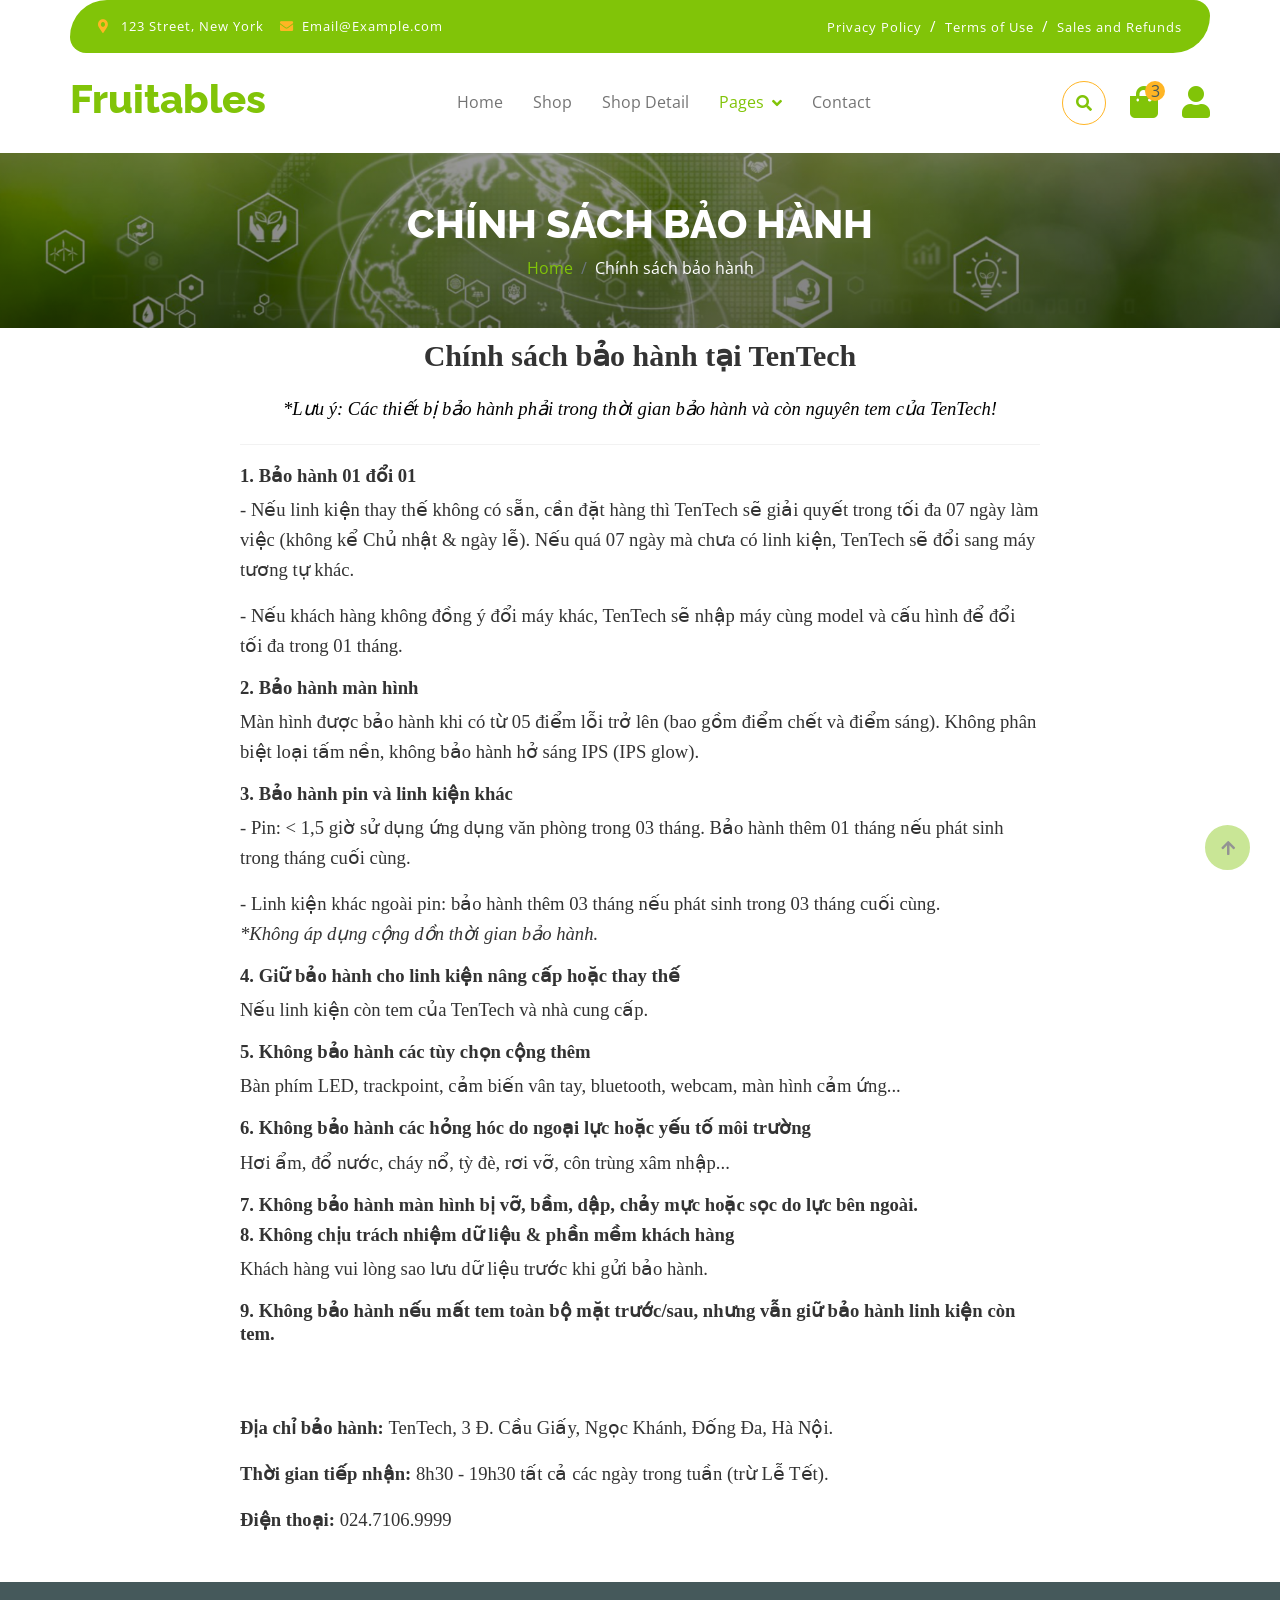
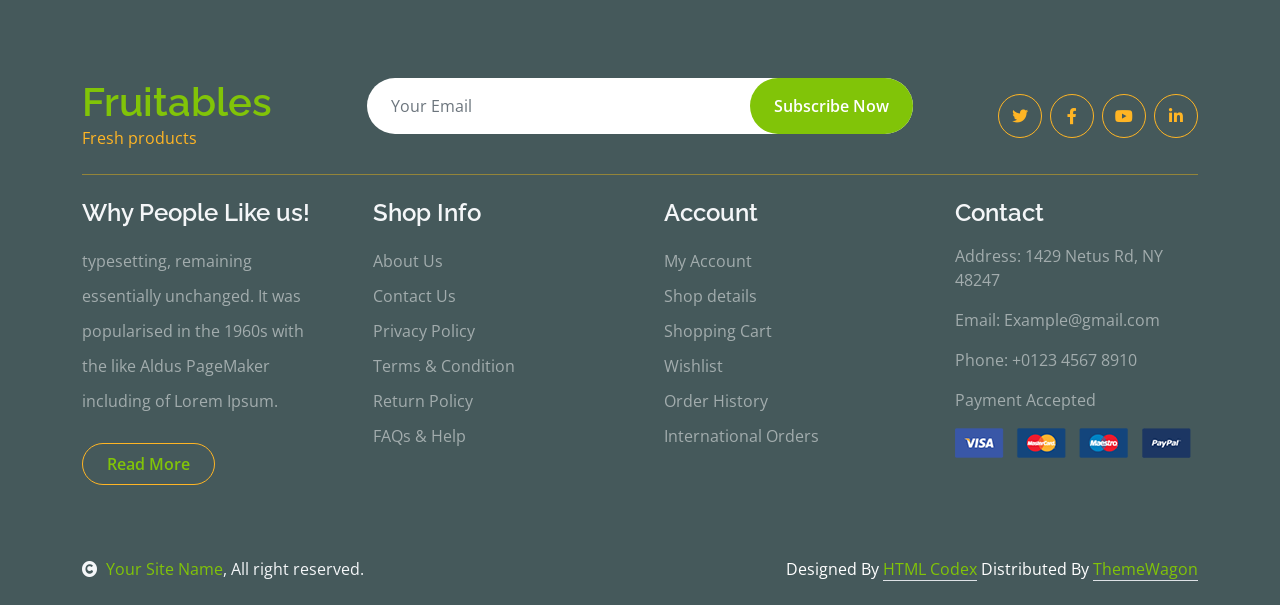
<file: code/frontend/warranty.html>
<!DOCTYPE html>
<html lang="en">

<head>
    <meta charset="utf-8">
    <title>Fruitables - CHÍNH SÁCH BẢO HÀNH</title>
    <meta content="width=device-width, initial-scale=1.0" name="viewport">
    <meta content="" name="keywords">
    <meta content="" name="description">

    <!-- Google Web Fonts -->
    <link rel="preconnect" href="https://fonts.googleapis.com">
    <link rel="preconnect" href="https://fonts.gstatic.com" crossorigin>
    <link href="https://fonts.googleapis.com/css2?family=Open+Sans:wght@400;600&family=Raleway:wght@600;800&display=swap" rel="stylesheet"> 

    <!-- Icon Font Stylesheet -->
    <link rel="stylesheet" href="https://use.fontawesome.com/releases/v5.15.4/css/all.css"/>
    <link href="https://cdn.jsdelivr.net/npm/bootstrap-icons@1.4.1/font/bootstrap-icons.css" rel="stylesheet">

    <!-- Libraries Stylesheet -->
    <link href="lib/lightbox/css/lightbox.min.css" rel="stylesheet">
    <link href="lib/owlcarousel/assets/owl.carousel.min.css" rel="stylesheet">

    <!-- Customized Bootstrap Stylesheet -->
    <link href="css/bootstrap.min.css" rel="stylesheet">

    <!-- Template Stylesheet -->
    <link href="css/style.css" rel="stylesheet">
</head>

<body>

    <!-- Spinner Start -->
    <div id="spinner" class="show w-100 vh-100 bg-white position-fixed translate-middle top-50 start-50  d-flex align-items-center justify-content-center">
        <div class="spinner-grow text-primary" role="status"></div>
    </div>
    <!-- Spinner End -->

    <!-- Navbar start -->
    <div class="container-fluid fixed-top">
        <div class="container topbar bg-primary d-none d-lg-block">
            <div class="d-flex justify-content-between">
                <div class="top-info ps-2">
                    <small class="me-3"><i class="fas fa-map-marker-alt me-2 text-secondary"></i> <a href="#" class="text-white">123 Street, New York</a></small>
                    <small class="me-3"><i class="fas fa-envelope me-2 text-secondary"></i><a href="#" class="text-white">Email@Example.com</a></small>
                </div>
                <div class="top-link pe-2">
                    <a href="#" class="text-white"><small class="text-white mx-2">Privacy Policy</small>/</a>
                    <a href="#" class="text-white"><small class="text-white mx-2">Terms of Use</small>/</a>
                    <a href="#" class="text-white"><small class="text-white ms-2">Sales and Refunds</small></a>
                </div>
            </div>
        </div>
        <div class="container px-0">
            <nav class="navbar navbar-light bg-white navbar-expand-xl">
                <a href="index.html" class="navbar-brand"><h1 class="text-primary display-6">Fruitables</h1></a>
                <button class="navbar-toggler py-2 px-3" type="button" data-bs-toggle="collapse" data-bs-target="#navbarCollapse">
                    <span class="fa fa-bars text-primary"></span>
                </button>
                <div class="collapse navbar-collapse bg-white" id="navbarCollapse">
                    <div class="navbar-nav mx-auto">
                        <a href="index.html" class="nav-item nav-link">Home</a>
                        <a href="shop.html" class="nav-item nav-link">Shop</a>
                        <a href="shop-detail.html" class="nav-item nav-link">Shop Detail</a>
                        <div class="nav-item dropdown">
                            <a href="#" class="nav-link dropdown-toggle active" data-bs-toggle="dropdown">Pages</a>
                            <div class="dropdown-menu m-0 bg-secondary rounded-0">
                                <a href="cart.html" class="dropdown-item">Cart</a>
                                <a href="checkout.html" class="dropdown-item">Checkout</a>
                                <a href="testimonial.html" class="dropdown-item">Testimonial</a>
                                <a href="warranty.html" class="dropdown-item active">Chính sách bảo hành</a>
                            </div>
                        </div>
                        <a href="contact.html" class="nav-item nav-link">Contact</a>
                    </div>
                    <div class="d-flex m-3 me-0">
                        <button class="btn-search btn border border-secondary btn-md-square rounded-circle bg-white me-4" data-bs-toggle="modal" data-bs-target="#searchModal"><i class="fas fa-search text-primary"></i></button>
                        <a href="#" class="position-relative me-4 my-auto">
                            <i class="fa fa-shopping-bag fa-2x"></i>
                            <span class="position-absolute bg-secondary rounded-circle d-flex align-items-center justify-content-center text-dark px-1" style="top: -5px; left: 15px; height: 20px; min-width: 20px;">3</span>
                        </a>
                        <a href="#" class="my-auto">
                            <i class="fas fa-user fa-2x"></i>
                        </a>
                    </div>
                </div>
            </nav>
        </div>
    </div>
    <!-- Navbar End -->

    <!-- Single Page Header start -->
    <div class="container-fluid page-header py-5">
        <h1 class="text-center text-white display-6">CHÍNH SÁCH BẢO HÀNH</h1>
        <ol class="breadcrumb justify-content-center mb-0">
            <li class="breadcrumb-item"><a href="index.html">Home</a></li>
            <li class="breadcrumb-item active text-white">Chính sách bảo hành</li>
        </ol>
    </div>
    <!-- Single Page Header End -->

    <!-- Warranty Content Start -->

    <div id="content" class="warranty-content" style="max-width:800px; margin:auto; font-family:'Times New Roman', Times, serif; line-height:1.6;">
  <h1 style="font-size:30px; margin-top: 10px; margin-bottom:20px; text-align: center;">Chính sách bảo hành tại TenTech</h1>

  <p style="text-align:center; font-size:14pt; color:#000;">
    <em>*Lưu ý: Các thiết bị bảo hành phải trong thời gian bảo hành và còn nguyên tem của TenTech!</em>
  </p>

  <hr style="border:none; border-top:1px solid #ccc; margin:20px 0;">

  <h2>1. Bảo hành 01 đổi 01</h2>
  <p>- Nếu linh kiện thay thế không có sẵn, cần đặt hàng thì TenTech sẽ giải quyết trong tối đa 07 ngày làm việc (không kể Chủ nhật & ngày lễ). Nếu quá 07 ngày mà chưa có linh kiện, TenTech sẽ đổi sang máy tương tự khác.</p>
  <p>- Nếu khách hàng không đồng ý đổi máy khác, TenTech sẽ nhập máy cùng model và cấu hình để đổi tối đa trong 01 tháng.</p>

  <h2>2. Bảo hành màn hình</h2>
  <p>Màn hình được bảo hành khi có từ 05 điểm lỗi trở lên (bao gồm điểm chết và điểm sáng). Không phân biệt loại tấm nền, không bảo hành hở sáng IPS (IPS glow).</p>

  <h2>3. Bảo hành pin và linh kiện khác</h2>
  <p>- Pin: < 1,5 giờ sử dụng ứng dụng văn phòng trong 03 tháng. Bảo hành thêm 01 tháng nếu phát sinh trong tháng cuối cùng.</p>
  <p>- Linh kiện khác ngoài pin: bảo hành thêm 03 tháng nếu phát sinh trong 03 tháng cuối cùng. 
    <br><em>*Không áp dụng cộng dồn thời gian bảo hành.</em>
  </p>

  <h2>4. Giữ bảo hành cho linh kiện nâng cấp hoặc thay thế</h2>
  <p>Nếu linh kiện còn tem của TenTech và nhà cung cấp.</p>

  <h2>5. Không bảo hành các tùy chọn cộng thêm</h2>
  <p>Bàn phím LED, trackpoint, cảm biến vân tay, bluetooth, webcam, màn hình cảm ứng...</p>

  <h2>6. Không bảo hành các hỏng hóc do ngoại lực hoặc yếu tố môi trường</h2>
  <p>Hơi ẩm, đổ nước, cháy nổ, tỳ đè, rơi vỡ, côn trùng xâm nhập...</p>

  <h2>7. Không bảo hành màn hình bị vỡ, bầm, dập, chảy mực hoặc sọc do lực bên ngoài.</h2>

  <h2>8. Không chịu trách nhiệm dữ liệu & phần mềm khách hàng</h2>
  <p>Khách hàng vui lòng sao lưu dữ liệu trước khi gửi bảo hành.</p>

  <h2>9. Không bảo hành nếu mất tem toàn bộ mặt trước/sau, nhưng vẫn giữ bảo hành linh kiện còn tem.</h2>

  <br>
  <br>
  <p><strong>Địa chỉ bảo hành: </strong>TenTech, 3 Đ. Cầu Giấy, Ngọc Khánh, Đống Đa, Hà Nội.</p>
  <p><strong>Thời gian tiếp nhận: </strong>8h30 - 19h30 tất cả các ngày trong tuần (trừ Lễ Tết).</p>
  <p><strong>Điện thoại: </strong>024.7106.9999</p>
</div>

    <!-- Warranty Content End -->

    <!-- Footer Start -->
    <div class="container-fluid bg-dark text-white-50 footer pt-5 mt-5">
        <div class="container py-5">
            <div class="pb-4 mb-4" style="border-bottom: 1px solid rgba(226, 175, 24, 0.5);">
                <div class="row g-4">
                    <div class="col-lg-3">
                        <a href="#">
                            <h1 class="text-primary mb-0">Fruitables</h1>
                            <p class="text-secondary mb-0">Fresh products</p>
                        </a>
                    </div>
                    <div class="col-lg-6">
                        <div class="position-relative mx-auto">
                            <input class="form-control border-0 w-100 py-3 px-4 rounded-pill" type="number" placeholder="Your Email">
                            <button type="submit" class="btn btn-primary border-0 border-secondary py-3 px-4 position-absolute rounded-pill text-white" style="top: 0; right: 0;">Subscribe Now</button>
                        </div>
                    </div>
                    <div class="col-lg-3">
                        <div class="d-flex justify-content-end pt-3">
                            <a class="btn  btn-outline-secondary me-2 btn-md-square rounded-circle" href=""><i class="fab fa-twitter"></i></a>
                            <a class="btn btn-outline-secondary me-2 btn-md-square rounded-circle" href=""><i class="fab fa-facebook-f"></i></a>
                            <a class="btn btn-outline-secondary me-2 btn-md-square rounded-circle" href=""><i class="fab fa-youtube"></i></a>
                            <a class="btn btn-outline-secondary btn-md-square rounded-circle" href=""><i class="fab fa-linkedin-in"></i></a>
                        </div>
                    </div>
                </div>
            </div>
            <div class="row g-5">
                <div class="col-lg-3 col-md-6">
                    <div class="footer-item">
                        <h4 class="text-light mb-3">Why People Like us!</h4>
                        <p class="mb-4">typesetting, remaining essentially unchanged. It was 
                            popularised in the 1960s with the like Aldus PageMaker including of Lorem Ipsum.</p>
                        <a href="" class="btn border-secondary py-2 px-4 rounded-pill text-primary">Read More</a>
                    </div>
                </div>
                <div class="col-lg-3 col-md-6">
                    <div class="d-flex flex-column text-start footer-item">
                        <h4 class="text-light mb-3">Shop Info</h4>
                        <a class="btn-link" href="">About Us</a>
                        <a class="btn-link" href="">Contact Us</a>
                        <a class="btn-link" href="">Privacy Policy</a>
                        <a class="btn-link" href="">Terms & Condition</a>
                        <a class="btn-link" href="">Return Policy</a>
                        <a class="btn-link" href="">FAQs & Help</a>
                    </div>
                </div>
                <div class="col-lg-3 col-md-6">
                    <div class="d-flex flex-column text-start footer-item">
                        <h4 class="text-light mb-3">Account</h4>
                        <a class="btn-link" href="">My Account</a>
                        <a class="btn-link" href="">Shop details</a>
                        <a class="btn-link" href="">Shopping Cart</a>
                        <a class="btn-link" href="">Wishlist</a>
                        <a class="btn-link" href="">Order History</a>
                        <a class="btn-link" href="">International Orders</a>
                    </div>
                </div>
                <div class="col-lg-3 col-md-6">
                    <div class="footer-item">
                        <h4 class="text-light mb-3">Contact</h4>
                        <p>Address: 1429 Netus Rd, NY 48247</p>
                        <p>Email: Example@gmail.com</p>
                        <p>Phone: +0123 4567 8910</p>
                        <p>Payment Accepted</p>
                        <img src="img/payment.png" class="img-fluid" alt="">
                    </div>
                </div>
            </div>
        </div>
    </div>
    <!-- Footer End -->

    <!-- Copyright Start -->
    <div class="container-fluid copyright bg-dark py-4">
        <div class="container">
            <div class="row">
                <div class="col-md-6 text-center text-md-start mb-3 mb-md-0">
                    <span class="text-light"><a href="#"><i class="fas fa-copyright text-light me-2"></i>Your Site Name</a>, All right reserved.</span>
                </div>
                <div class="col-md-6 my-auto text-center text-md-end text-white">
                    Designed By <a class="border-bottom" href="https://htmlcodex.com">HTML Codex</a> Distributed By <a class="border-bottom" href="https://themewagon.com">ThemeWagon</a>
                </div>
            </div>
        </div>
    </div>
    <!-- Copyright End -->

    <!-- Back to Top -->
    <a href="#" class="btn btn-primary border-3 border-primary rounded-circle back-to-top"><i class="fa fa-arrow-up"></i></a>   

    <!-- JavaScript Libraries -->
    <script src="https://ajax.googleapis.com/ajax/libs/jquery/3.6.4/jquery.min.js"></script>
    <script src="https://cdn.jsdelivr.net/npm/bootstrap@5.0.0/dist/js/bootstrap.bundle.min.js"></script>
    <script src="lib/easing/easing.min.js"></script>
    <script src="lib/waypoints/waypoints.min.js"></script>
    <script src="lib/lightbox/js/lightbox.min.js"></script>
    <script src="lib/owlcarousel/owl.carousel.min.js"></script>

    <!-- Template Javascript -->
    <script src="js/main.js"></script>
</body>

</html>
</file>
<file: code/frontend/css/style.css>
/*** Spinner Start ***/
#spinner {
    opacity: 0;
    visibility: hidden;
    transition: opacity .8s ease-out, visibility 0s linear .5s;
    z-index: 99999;
 }

 #spinner.show {
     transition: opacity .8s ease-out, visibility 0s linear .0s;
     visibility: visible;
     opacity: 1;
 }

 .back-to-top {
    position: fixed;
    right: 30px;
    bottom: 30px;
    display: flex;
    width: 45px;
    height: 45px;
    align-items: center;
    justify-content: center;
    transition: 0.5s;
    z-index: 99;
}
/*** Spinner End ***/


/*** Button Start ***/
.btn {
    font-weight: 600;
    transition: .5s;
}

.btn-square {
    width: 32px;
    height: 32px;
}

.btn-sm-square {
    width: 34px;
    height: 34px;
}

.btn-md-square {
    width: 44px;
    height: 44px;
}

.btn-lg-square {
    width: 56px;
    height: 56px;
}

.btn-square,
.btn-sm-square,
.btn-md-square,
.btn-lg-square {
    padding: 0;
    display: flex;
    align-items: center;
    justify-content: center;
    font-weight: normal;
}

.btn.border-secondary {
    transition: 0.5s;
}

.btn.border-secondary:hover {
    background: var(--bs-secondary) !important;
    color: var(--bs-white) !important;
}

/*** Topbar Start ***/
.fixed-top {
    transition: 0.5s;
    background: var(--bs-white);
    border: 0;
}

.topbar {
    padding: 20px;
    border-radius: 230px 100px;
}

.topbar .top-info {
    font-size: 15px;
    line-height: 0;
    letter-spacing: 1px;
    display: flex;
    align-items: center;
}

.topbar .top-link {
    font-size: 15px;
    line-height: 0;
    letter-spacing: 1px;
    display: flex;
    align-items: center;
}

.topbar .top-link a {
    letter-spacing: 1px;
}

.topbar .top-link a small:hover {
    color: var(--bs-secondary) !important;
    transition: 0.5s;
}

.topbar .top-link a small:hover i {
    color: var(--bs-primary) !important;
}
/*** Topbar End ***/

/*** Navbar Start ***/
.navbar .navbar-nav .nav-link {
    padding: 10px 15px;
    font-size: 16px;
    transition: .5s;
}

.navbar {
    height: 100px;
    border-bottom: 1px solid rgba(255, 255, 255, .1);
}

.navbar .navbar-nav .nav-link:hover,
.navbar .navbar-nav .nav-link.active,
.fixed-top.bg-white .navbar .navbar-nav .nav-link:hover,
.fixed-top.bg-white .navbar .navbar-nav .nav-link.active {
    color: var(--bs-primary);
}

.navbar .dropdown-toggle::after {
    border: none;
    content: "\f107";
    font-family: "Font Awesome 5 Free";
    font-weight: 700;
    vertical-align: middle;
    margin-left: 8px;
}

@media (min-width: 1200px) {
    .navbar .nav-item .dropdown-menu {
        display: block;
        visibility: hidden;
        top: 100%;
        transform: rotateX(-75deg);
        transform-origin: 0% 0%;
        border: 0;
        transition: .5s;
        opacity: 0;
    }
}

.dropdown .dropdown-menu a:hover {
    background: var(--bs-secondary);
    color: var(--bs-primary);
}

.navbar .nav-item:hover .dropdown-menu {
    transform: rotateX(0deg);
    visibility: visible;
    background: var(--bs-light) !important;
    border-radius: 10px !important;
    transition: .5s;
    opacity: 1;
}

/* Sidebar category dropdown (horizontal submenu) */
@media (min-width: 992px) {
    .category-dropdown {
        position: relative;
    }
    .category-dropdown .dropdown-toggle {
        display: block;
        width: 100%;
    }
    .category-dropdown .dropdown-menu {
        display: block;
        visibility: hidden;
        position: absolute;
        top: 0;
        left: 100%;
        transform: rotateX(-75deg);
        transform-origin: 0% 0%;
        border: 0;
        transition: .5s;
        opacity: 0;
        white-space: nowrap;
        padding: 10px;
        min-width: auto;
        background: var(--bs-light) !important; /* match main menu background */
    }
    .category-dropdown .dropdown-menu a.dropdown-item {
        color: var(--bs-dark); /* match main menu text color */
        padding: .5rem 1rem;
        background: transparent; /* let the dropdown-menu background show */
        border-radius: 6px;
        transition: background .25s ease, color .25s ease;
    }
    .category-dropdown:hover .dropdown-menu,
    .category-dropdown .dropdown-toggle[aria-expanded="true"] + .dropdown-menu {
        transform: rotateX(0deg);
        visibility: visible;
        background: var(--bs-light) !important;
        border-radius: 10px !important;
        transition: .5s;
        opacity: 1;
    }
    .category-submenu {
        display: flex;
        gap: 10px;
        align-items: center;
    }
    /* On hover change the menu-item background to gray and text to primary for visibility */
    .category-submenu .dropdown-item:hover {
        background: white !important;
        color: var(--bs-primary);
    }
    /* Hover style riêng cho dropdown trong danh mục */
    .category-dropdown .dropdown-menu a.dropdown-item:hover {
        background: var(--bs-white);
        color: var(--bs-primary);
    }
    .category-dropdown .dropdown-toggle::after {
    display: none !important;
    }
}


#searchModal .modal-content {
    background: rgba(255, 255, 255, .8);
}
/*** Navbar End ***/

/*** Hero Header ***/
.hero-header {
    /* background: linear-gradient(rgba(248, 223, 173, 0.1), rgba(248, 223, 173, 0.1)), url(../img/hero-img.jpg); */
    background-position: center center;
    background-repeat: no-repeat;
    background-size: cover;
}

.carousel-item {
    position: relative;
}

.carousel-item a {
    position: absolute;
    top: 90%;
    left: 50%;
    transform: translate(-50%, -50%);
    font-size: 25px;
    background: linear-gradient(#ffb524, #ffb524);
}

.carousel-control-next,
.carousel-control-prev {
    width: 48px;
    height: 48px;
    border-radius: 48px;
    border: 1px solid var(--bs-white);
    background: var(--bs-primary);
    position: absolute;
    top: 50%;
    transform: translateY(-50%);
}

.carousel-control-prev {
    margin-right: 20px;
}

.carousel-control-next {
    margin-left: 20px;
}

.page-header {
    position: relative;
    /* Lớp mờ đậm hơn (50%) */
    background: linear-gradient(rgba(0, 0, 0, 0.4), rgba(0, 0, 0, 0.5)), 
                url(../img/header-page-1.png);
    background-position: center center;
    background-repeat: no-repeat;
    background-size: cover;
}


@media (min-width: 992px) {
    .hero-header,
    .page-header, 
    .page-hero {
        margin-top: 152px !important;
    }
}

@media (max-width: 992px) {
    .hero-header,
    .page-header {
        margin-top: 97px !important;
    }
}
/*** Hero Header end ***/


/*** featurs Start ***/
.featurs .featurs-item .featurs-icon {
    position: relative;
    width: 120px;
    height: 120px;
}

.featurs .featurs-item .featurs-icon::after {
    content: "";
    width: 35px;
    height: 35px;
    background: var(--bs-secondary);
    position: absolute;
    bottom: -10px;
    transform: translate(-50%);
    transform: rotate(45deg);
    background: var(--bs-secondary);
    
}
/*** featurs End ***/


/*** service Start ***/
.service .service-item .service-content {
    position: relative;
    width: 250px; 
    height: 130px; 
    top: -50%; 
    left: 50%; 
    transform: translate(-50%, -50%);
}

/*** service End ***/


/*** Fruits Start ***/
.fruite .tab-class .nav-item a.active {
    background: var(--bs-secondary) !important;
}

.fruite .tab-class .nav-item a.active span {
    color: var(--bs-white) !important; 
}

.fruite .fruite-categorie .fruite-name {
    line-height: 40px;
}

.fruite .fruite-categorie .fruite-name a {
    transition: 0.5s;
}

.fruite .fruite-categorie .fruite-name a:hover {
    color: var(--bs-secondary);
}

.fruite .fruite-item {
    height: 100%;
    transition: 0.5s;
}
.fruite .fruite-item:hover {
    box-shadow: 0 0 55px rgba(0, 0, 0, 0.4);
}

.fruite .fruite-item .fruite-img {
    overflow: hidden;
    transition: 0.5s;
    border-radius: 10px 10px 0 0;
}

.fruite .fruite-item .fruite-img img {
    transition: 0.5s;
}

.fruite .fruite-item .fruite-img img:hover {
    transform: scale(1.3);
}
/*** Fruits End ***/


/*** vesitable Start ***/
.vesitable .vesitable-item {
    height: 100%;
    transition: 0.5s;
}

.vesitable .vesitable-item:hover {
    box-shadow: 0 0 55px rgba(0, 0, 0, 0.4);
}

.vesitable .vesitable-item .vesitable-img {
    overflow: hidden;
    transition: 0.5s;
    border-radius: 10px 10px 0 0;
}

.vesitable .vesitable-item .vesitable-img img {
    transition: 0.5s;
}

.vesitable .vesitable-item .vesitable-img img:hover {
    transform: scale(1.2);
}

.vesitable .owl-stage {
    margin: 50px 0;
    position: relative;
}

.vesitable .owl-nav .owl-prev {
    position: absolute;
    top: -8px;
    right: 0;
    color: var(--bs-primary);
    padding: 5px 25px;
    border: 1px solid var(--bs-secondary);
    border-radius: 20px;
    transition: 0.5s;

}

.vesitable .owl-nav .owl-prev:hover {
    background: var(--bs-secondary);
    color: var(--bs-white);
}

.vesitable .owl-nav .owl-next {
    position: absolute;
    top: -8px;
    right: 88px;
    color: var(--bs-primary);
    padding: 5px 25px;
    border: 1px solid var(--bs-secondary);
    border-radius: 20px;
    transition: 0.5s;
}

.vesitable .owl-nav .owl-next:hover {
    background: var(--bs-secondary);
    color: var(--bs-white);
}
/*** vesitable End ***/


/*** Banner Section Start ***/
.banner .banner-btn:hover {
    background: var(--bs-primary);
}
/*** Banner Section End ***/


/*** Facts Start ***/
.counter {
    height: 100%;
    text-align: center;
    box-shadow: 0 0 30px rgba(0, 0, 0, 0.05);
}

.counter i {
    font-size: 60px;
    margin-bottom: 25px;
}

.counter h4 {
    color: var(--bs-primary);
    letter-spacing: 1px;
    text-transform: uppercase;
}

.counter h1 {
    margin-bottom: 0;
}
/*** Facts End ***/


/*** testimonial Start ***/
.testimonial .owl-nav .owl-prev {
    position: absolute;
    top: -58px;
    right: 0;
    color: var(--bs-primary);
    padding: 5px 25px;
    border: 1px solid var(--bs-secondary);
    border-radius: 20px;
    transition: 0.5s;
}

.testimonial .owl-nav .owl-prev:hover {
    background: var(--bs-secondary);
    color: var(--bs-white);
}

.testimonial .owl-nav .owl-next {
    position: absolute;
    top: -58px;
    right: 88px;
    color: var(--bs-primary);
    padding: 5px 25px;
    border: 1px solid var(--bs-secondary);
    border-radius: 20px;
    transition: 0.5s;
}

.testimonial .owl-nav .owl-next:hover {
    background: var(--bs-secondary);
    color: var(--bs-white);
}
/*** testimonial End ***/


/*** Single Page Start ***/
.pagination {
    display: inline-block;
}
  
.pagination a {
    color: var(--bs-dark);
    padding: 10px 16px;
    text-decoration: none;
    transition: 0.5s;
    border: 1px solid var(--bs-secondary);
    margin: 0 4px;
}
  
.pagination a.active {
    background-color: var(--bs-primary);
    color: var(--bs-light);
    border: 1px solid var(--bs-secondary);
}
  
.pagination a:hover:not(.active) {background-color: var(--bs-primary)}

.nav.nav-tabs .nav-link.active {
    border-bottom: 2px solid var(--bs-secondary) !important;
}
/*** Single Page End ***/


/*** Footer Start ***/
.footer .footer-item .btn-link {
    line-height: 35px;
    color: rgba(255, 255, 255, .5);
    transition: 0.5s;
}

.footer .footer-item .btn-link:hover {
    color: var(--bs-secondary) !important;
}

.footer .footer-item p.mb-4 {
    line-height: 35px;
}
/*** Footer End ***/

/* wrapper: đặt width mong muốn và căn giữa */
.hero-search {
  width: 75%;             /* wrapper = 75% của parent */
  max-width: 900px;       /* giới hạn tối đa nếu cần */
  position: relative;     /* để nút absolute làm việc */
  margin: 0 auto;         /* căn giữa */
}

/* input: giữ box-sizing, chừa chỗ cho nút */
.hero-search input.form-control {
  box-sizing: border-box; 
  padding-right: 150px;   /* CHỈNH: chừa chỗ cho nút (thay 150px nếu nút to/nhỏ) */
}

/* nút: nằm sát phải, cao bằng input, bo góc bên trái bằng 0 để sát khít */
.hero-search .btn {
  position: absolute;
  top: 0;
  right: 0;
  height: 100%;
  border-top-left-radius: 0;
  border-bottom-left-radius: 0;
  padding-left: 22px;
  padding-right: 22px;
}

/* tuỳ chọn responsive: giảm padding nút & padding-right input trên màn nhỏ */
@media (max-width: 768px) {
  .hero-search { width: 100%; padding: 0 15px; }
  .hero-search input.form-control { padding-right: 110px; }
  .hero-search .btn { padding-left: 16px; padding-right: 16px; }
}


#carouselId {
  position: relative;
  width: 100%;
  overflow: hidden;
}


/* ép chiều cao cho toàn carousel */
#carouselId,
#carouselId .carousel-inner,
#carouselId .carousel-item {
  height: 420px !important;          /* CHỈNH: chiều cao mong muốn => chinh cho vua voi menu */
  width: 100%;
}

/* ép ảnh vừa khung, không bị méo */
#carouselId .carousel-item img {
  width: 100%;
  height: 100%;
  object-fit: cover; /* cắt ảnh cho vừa khung */
}



/* ========== HERO CATEGORIES ========== */
.hero__categories {
  width: 100%;
  max-width: 320px;
  font-family: inherit;
  position: relative; /* reference cho absolute dropdown */
}

/* -------- All departments (toggle) -------- */
.hero__categories__all {
  background-color: #81c408; /* nền xanh */
  color: #fff;               /* chữ trắng */
  padding: 10px 25px 10px 40px;
  display: flex;
  align-items: center;
  gap: 10px;
  cursor: pointer;
  border-radius: 5px;
  transition: background-color 0.25s ease;
  border: 1px solid rgba(0,0,0,0.04);
  user-select: none;
}

.hero__categories__all:hover {
  background-color: #6fb006;
}

/* icon + text */
.hero__categories__all i {
  font-size: 16px;
  color: #ffffff !important;
  margin-right: 10px;
}
.hero__categories__all span {
  color: #fff;
  font-weight: 700;
  font-size: 18px;
}

/* caret (mũi tên phải/ xuống) */
.hero__categories__all .toggle-caret {
  margin-left: auto;
  color: rgba(255,255,255,0.85);
  transition: transform .25s ease;
}

/* -------- danh sách chính (All departments list) -------- */
/* mặc định ẩn (JS sẽ thêm .open để hiện) */
.hero__categories__list {
  position: absolute;
  left: 0;
  top: calc(100% + .5rem);
  width: 100%;
  background: #fff;
  border-radius: .375rem;
  overflow: visible; /* để flyout con không bị cắt */
  box-shadow: 0 .25rem .75rem rgba(0,0,0,0.08);
  z-index: 100;
  transform-origin: top center;
  transition: opacity .18s ease, transform .18s ease, visibility .18s;
  opacity: 0;
  visibility: hidden;
  transform: translateY(-6px);
  border: 1px solid rgba(0,0,0,0.06);
  padding: .25rem 0;
}

/* hiển thị khi .open */
.hero__categories.open .hero__categories__list {
  opacity: 1;
  visibility: visible;
  transform: translateY(0);
}

/* -------- suppress-hover: chặn hover tạm thời khi vừa đóng bằng click -------- */
/* khi có class suppress-hover, hover sẽ không mở menu */
.hero__categories.suppress-hover:hover .hero__categories__list {
  opacity: 0 !important;
  visibility: hidden !important;
  transform: translateY(-6px) !important;
  pointer-events: none !important;
}

/* nếu bạn muốn hover trên desktop vẫn mở (khi không bị suppress) */
@media (min-width: 992px) {
  .hero__categories:hover .hero__categories__list {
    opacity: 1;
    visibility: visible;
    transform: translateY(0);
  }
  .hero__categories:hover .hero__categories__all .toggle-caret {
    transform: rotate(180deg);
  }
}

/* ---------- danh sách items chung ---------- */
.hero__categories__list li {
  list-style: none;
}
.hero__categories__list a {
  display: block;
  padding: .5rem 1rem;
  color: var(--bs-dark);
  text-decoration: none;
  white-space: nowrap;
  transition: background .18s ease, color .18s ease;
}
.hero__categories__list a:hover {
  background: var(--bs-light);
  color: var(--bs-primary);
}

/* ========== CATEGORY DROPDOWN (submenu flyout ngang) ========== */
/* mỗi mục có class .category-dropdown (position:relative) */
.category-dropdown {
  position: relative;
  margin: 0; /* nếu cần */
}

/* ẩn bootstrap default dropdown-menu behavior bằng display:none; ta dùng display:block on hover */
.category-dropdown .dropdown-menu {
  position: absolute;
  top: 0;
  left: 100%;           /* flyout sang phải */
  margin-left: .5rem;
  display: none;
  min-width: 200px;
  background: #fff;
  border: 1px solid #dee2e6;
  border-radius: .5rem;
  box-shadow: 0 6px 20px rgba(0,0,0,0.08);
  padding: .25rem 0;
  z-index: 1100;
  white-space: nowrap;
}

/* hiện submenu khi hover vào parent item hoặc khi parent có .show (nếu JS bật) */
.category-dropdown:hover > .dropdown-menu,
.category-dropdown.show > .dropdown-menu {
  display: block;
}

/* style cho items trong submenu */
.category-dropdown .dropdown-menu a.dropdown-item {
  display: block;
  padding: .5rem 1rem;
  color: #333;
  text-decoration: none;
}
.category-dropdown .dropdown-menu a.dropdown-item:hover {
  background: var(--bs-light);
  color: var(--bs-primary);
}

/* style cho parent link (mục chính có submenu) */
.category-dropdown > a.dropdown-toggle {
  display: flex;
  align-items: center;
  justify-content: space-between;
  color: #333;
  background: #fff;
  padding: .75rem 1rem;
  text-decoration: none;
  border-radius: .375rem;
}
.category-dropdown > a.dropdown-toggle:hover {
  background: var(--bs-light);
}

/* đảm bảo flyout không bị cắt ra khỏi viewport bên phải (tùy muốn) */
/* nếu muốn, bạn có thể dùng JS để đổi left: auto; right: 100% khi quá gần cạnh phải màn hình */

/* -------- responsive nhỏ: chuyển flyout thành stacked (vertical) để tránh tràn màn hình */
@media (max-width: 768px) {
  .category-dropdown .dropdown-menu {
    position: static;
    display: none;
    width: 100%;
    margin-left: 0;
    box-shadow: none;
    border-radius: 0;
  }
  .category-dropdown:hover > .dropdown-menu { display: none; } /* hover không mở trên mobile */
  .category-dropdown.show > .dropdown-menu { display: block; } /* nếu JS muốn show trên mobile */
}



/* đảm bảo flyout ngang */
.category-dropdown {
  position: relative;
}

/* default hidden */
.category-dropdown .dropdown-menu {
  display: none;
  position: absolute;
  top: 0;
  left: 100%;    /* flyout sang phải */
  margin-left: .5rem;
  min-width: 200px;
  z-index: 1100;
  background: #fff;
  border: 1px solid #dee2e6;
  border-radius: .5rem;
  box-shadow: 0 6px 20px rgba(0,0,0,0.08);
  padding: .25rem 0;
  white-space: nowrap;
}

/* khi bật class open (bởi JS) -> hiện */
.category-dropdown.open > .dropdown-menu {
  display: block;
}

/* override nếu Bootstrap/Popper vẫn set inline styles */
.category-dropdown .dropdown-menu {
  left: 100% !important;
  top: 0 !important;
}

/* item style */
.category-dropdown .dropdown-menu a.dropdown-item {
  display:block;
  padding:.5rem 1rem;
  color:#333;
}
.category-dropdown .dropdown-menu a.dropdown-item:hover {
  background:#f8f9fa;
  color:var(--bs-primary);
}

/* responsive: trên mobile, chuyển submenu thành stacked dưới parent */
@media (max-width: 767.98px) {
  .category-dropdown .dropdown-menu {
    position: static !important;
    display: none;
    width: 100%;
    margin-left: 0;
    box-shadow: none;
    border-radius: 0;
  }
  .category-dropdown.open > .dropdown-menu {
    display: block;
  }
}


.product__details__pic__slider .item img {
  border-radius: 10px; /* Bo góc cho ảnh */
  cursor: pointer;
  transition: transform 0.3s ease;
}


.product__details__pic__slider .owl-stage {
    justify-content: center !important; /* đẩy items sang giữa */
}
.product__details__pic__slider .item img:hover {
  transform: scale(1.1); /* Phóng to ảnh khi hover */
}

/* --- Moved from inline <style> in shop-detail.html --- */
/* Main image wrapper and prev/next controls */
.main-image-wrapper{position:relative}
.main-image-wrapper .main-nav{position:absolute;top:50%;transform:translateY(-50%);z-index:5;background:rgba(255,255,255,0.85);border:0;width:40px;height:40px;display:flex;align-items:center;justify-content:center;cursor:pointer}
.main-image-wrapper .main-nav:focus{outline:none;box-shadow:0 0 0 0.2rem rgba(13,110,253,.25)}
.main-image-wrapper .main-nav.prev{left:10px}
.main-image-wrapper .main-nav.next{right:10px}

/* Thumbnails: use transparent border to avoid layout shift when active */
.product__details__pic__slider .item img{
        cursor:pointer;
        max-width:100%;
        border:3px solid transparent; /* keep layout stable when active */
        border-radius:6px;
        box-sizing:border-box;
        transition: border-color .15s ease-in-out;
}
.product__details__pic__slider .item.thumb-active img{
        outline: none;
        border-color:  #81c408 !important; /* active border color */
}


#content {
    font-family: 'Times New Roman', Times, serif;
    font-size: 14pt;
    color:  #333;
}
#content p, 
#content span, 
#content li, 
#content h1, 
#content h2, 
#content h3 {
    font-family: inherit;
    font-size: inherit;
    color: inherit;
}

#content1 {
    font-family: 'Times New Roman', Times, serif;
    font-size: 14pt;
    color:  #333;
}
#content1 p, 
#content1 span, 
#content1 li, 
#content1 h1, 
#content1 h2, 
#content1 h3 {
    font-family: inherit;
    font-size: inherit;
    color: inherit;
}



/* CSS (thêm vào file style.css hoặc trong <style>) */
.carousel-item { position: relative; overflow: hidden; }

/* chung cho các nút overlay */
.carousel-item .slide-btn {
  position: absolute;
  z-index: 5;               /* trên ảnh */
  padding: .5rem 1.25rem;
  border: none;
  /* optional styling */
  background: rgba(0,123,255,0.85); /* hoặc dùng lớp btn-primary */
  color: #fff;
  border-radius: .375rem;
  text-decoration: none;
  transition: transform .18s ease, opacity .18s ease;
}

/* vị trí: trái dưới */
.carousel-item .slide-btn.bottom-left {
  left: 1.5rem;
  bottom: 1.5rem;
}

/* vị trí: giữa dưới (căn giữa) */
.carousel-item .slide-btn.bottom-center {
  left: 50%;
  transform: translateX(-50%);
  bottom: 1.5rem;
}

/* vị trí: phải dưới */
.carousel-item .slide-btn.bottom-right {
  right: 1.5rem;
  bottom: 1.5rem;
}

/* responsive: giảm khoảng cách trên màn hình nhỏ */
@media (max-width: 576px) {
  .carousel-item .slide-btn {
    bottom: 0.8rem;
    left: .9rem;
    right: .9rem;
    padding: .45rem .9rem;
    font-size: .95rem;
  }
  .carousel-item .slide-btn.bottom-center { left: 50%; transform: translateX(-50%); }
}
</file>
